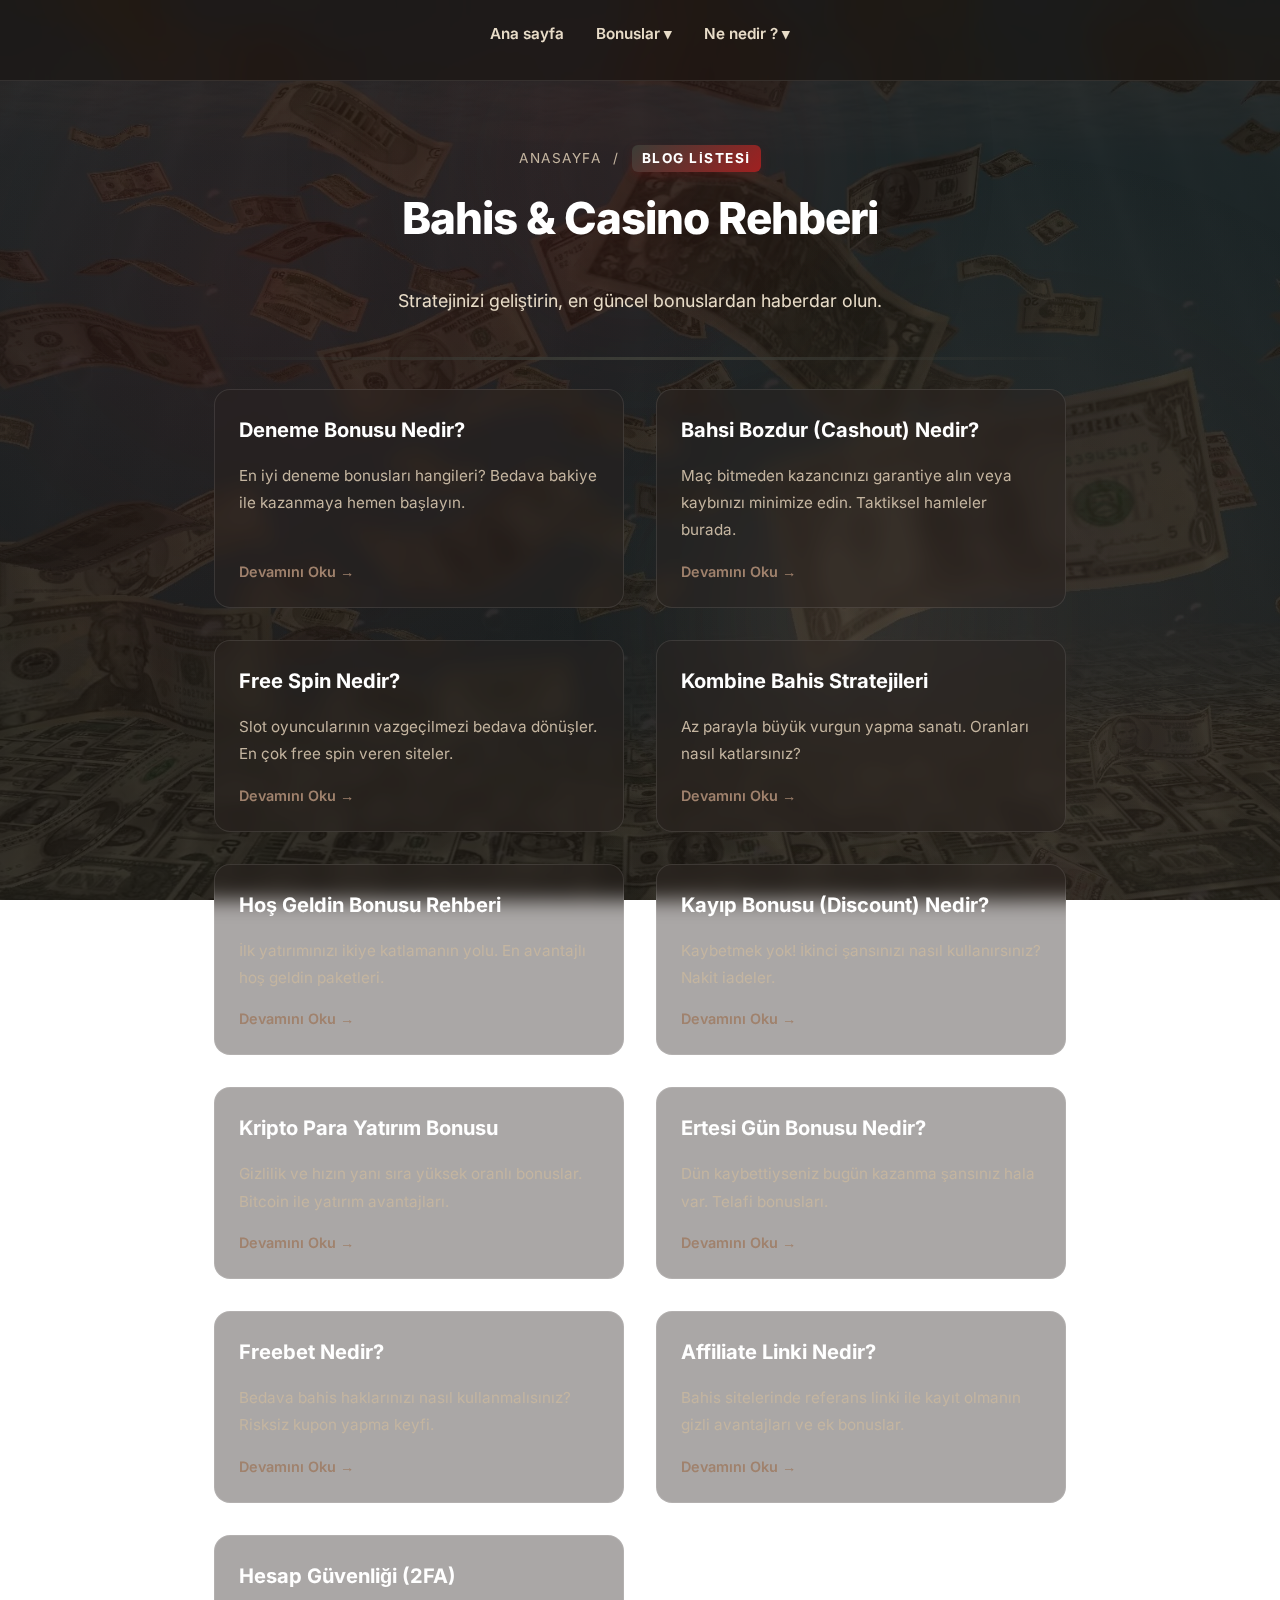
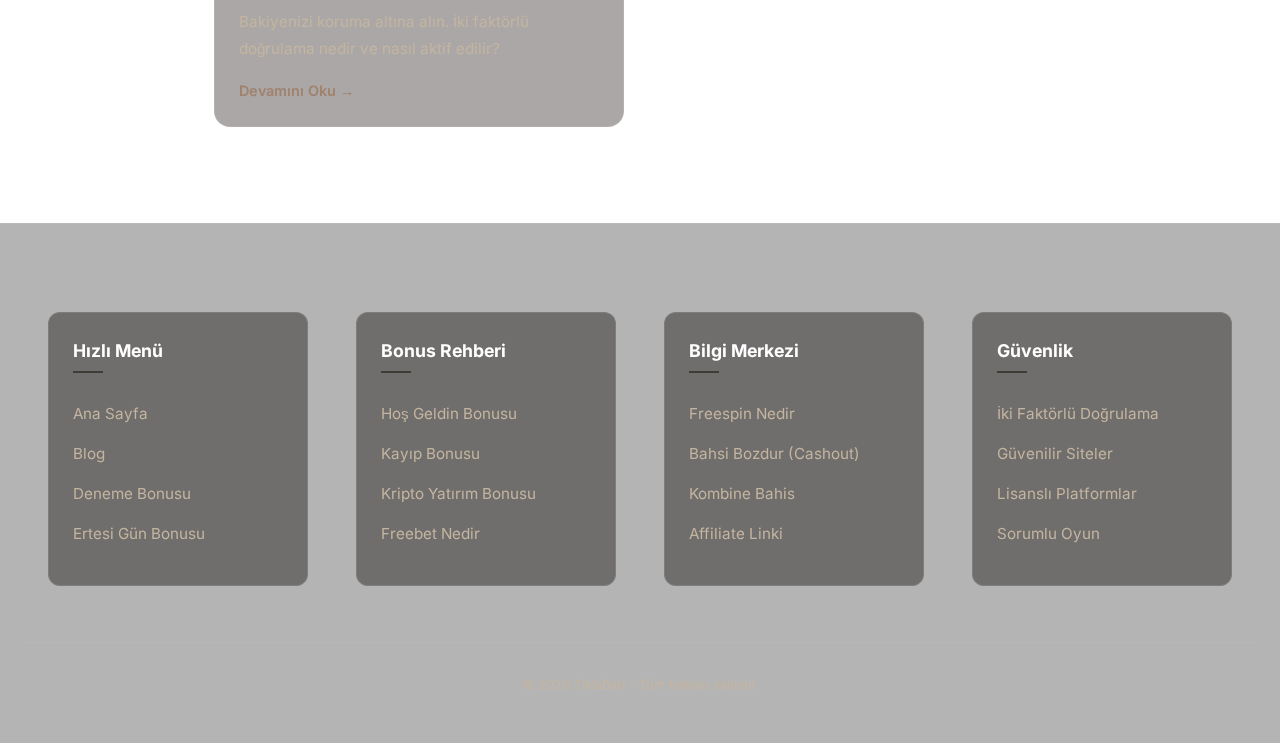
<file: blog/index.html>
<!DOCTYPE html>
<html lang="tr">

<head>
    <!-- Google tag (gtag.js) -->

    <script>
        window.dataLayer = window.dataLayer || [];
        function gtag() { dataLayer.push(arguments); }
        gtag('js', new Date());

        gtag('config', 'G-3WZNPPYZFP');
    </script>
    <!-- Google Tag Manager -->
    <script>(function (w, d, s, l, i) {
            w[l] = w[l] || []; w[l].push({
                'gtm.start':
                    new Date().getTime(), event: 'gtm.js'
            }); var f = d.getElementsByTagName(s)[0],
                j = d.createElement(s), dl = l != 'dataLayer' ? '&l=' + l : ''; j.async = true; j.src =
                    'https://www.googletagmanager.com/gtm.js?id=' + i + dl; f.parentNode.insertBefore(j, f);
        })(window, document, 'script', 'dataLayer', 'GTM-T3QXRLGV');</script>
    <!-- End Google Tag Manager -->
    <meta charset="UTF-8">
    <meta name="viewport"
        content="width=device-width, initial-scale=1.0, maximum-scale=3.0, user-scalable=yes, viewport-fit=cover">
    <title>Blog - En iyi bonus veren siteler</title>
    <meta name="description" content="Bahis rehberleri, stratejiler ve en güncel bonus haberleri.">
    <link rel="stylesheet" href="/blog/blog-template.css">
    <style>
        .blog-grid {
            display: grid;
            grid-template-columns: repeat(auto-fill, minmax(300px, 1fr));
            gap: 2rem;
            margin-top: 2rem;
        }

        .blog-card {
            background: rgba(42, 36, 32, 0.4);
            backdrop-filter: blur(10px);
            border-radius: var(--radius-xl);
            border: 1px solid rgba(255, 255, 255, 0.1);
            padding: 1.5rem;
            transition: all 0.3s ease;
            text-decoration: none;
            color: inherit;
            display: flex;
            flex-direction: column;
            gap: 1rem;
        }

        .blog-card:hover {
            transform: translateY(-5px);
            background: rgba(42, 36, 32, 0.6);
            border-color: var(--color-primary-main);
            box-shadow: 0 10px 30px rgba(119, 23, 23, 0.2);
        }

        .blog-card h3 {
            color: #fff;
            font-size: 1.25rem;
            font-weight: 700;
        }

        .blog-card p {
            font-size: 0.95rem;
            color: var(--color-text-muted);
            margin-bottom: 0;
            display: -webkit-box;
            -webkit-line-clamp: 3;
            line-clamp: 3;
            -webkit-box-orient: vertical;
            overflow: hidden;
        }

        .read-more {
            color: var(--color-primary-light);
            font-weight: 600;
            font-size: 0.9rem;
            display: flex;
            align-items: center;
            gap: 0.5rem;
            margin-top: auto;
        }
    </style>
</head>

<body>
    <!-- Google Tag Manager (noscript) -->
    <noscript><iframe src="https://www.googletagmanager.com/ns.html?id=GTM-T3QXRLGV" height="0" width="0"
            style="display:none;visibility:hidden"></iframe></noscript>
    <!-- End Google Tag Manager (noscript) -->
    <div class="bg-glow">
        <div class="glow-1"></div>
        <div class="glow-2"></div>
    </div>

    <!-- Navigation -->
    <nav class="nav-container">
        <ul class="nav-links">
            <li class="nav-item">
                <a href="/index.html" class="nav-link">Ana sayfa</a>
            </li>
            <li class="nav-item">
                <a href="#" class="nav-link">Bonuslar ▾</a>
                <div class="dropdown-content">
                    <a href="/blog/deneme-bonusu/">Deneme bonusu</a>
                    <a href="/blog/ertesi-gun-bonusu/">Ertesi gün bonusu</a>
                    <a href="/blog/hos-geldin-bonusu/">Hoş geldin bonusu</a>
                    <a href="/blog/kayip-bonusu/">Kayıp bonusu</a>
                    <a href="/blog/kripto-yatirim-bonusu/">Kripto yatırım bonusu</a>
                    <a href="/blog/freebet-nedir/">Freebet nedir</a>
                </div>
            </li>
            <li class="nav-item">
                <a href="#" class="nav-link">Ne nedir ? ▾</a>
                <div class="dropdown-content">
                    <a href="/blog/free-spin-nedir/">Freespin nedir</a>
                    <a href="/blog/bahsi-bozdur-cashout/">Bahsi bozdur (Cashout) nedir</a>
                    <a href="/blog/kombine-bahis/">Kombine bahis nedir</a>
                    <a href="/blog/affiliate-linki-nedir/">Affiliate linki nedir</a>
                    <a href="/blog/iki-faktorlu-dogrulama/">İki faktörlü doğrulama nedir</a>
                </div>
            </li>
        </ul>
    </nav>

    <!-- Page Header -->
    <header class="page-header">
        <div class="breadcrumb">
            <a href="/index.html" style="color: inherit; text-decoration: none;">Anasayfa</a>
            <span>/</span>
            <span class="breadcrumb-active">Blog Listesi</span>
        </div>
        <h1>Bahis & Casino Rehberi</h1>
        <p>Stratejinizi geliştirin, en güncel bonuslardan haberdar olun.</p>
    </header>

    <!-- Content Area -->
    <main class="content-wrapper"
        style="background: transparent; border: none; box-shadow: none; backdrop-filter: none; padding: 0 1.5rem;">
        <div class="blog-grid">
            <a href="/blog/deneme-bonusu/" class="blog-card">
                <h3>Deneme Bonusu Nedir?</h3>
                <p>En iyi deneme bonusları hangileri? Bedava bakiye ile kazanmaya hemen başlayın.</p>
                <div class="read-more">Devamını Oku →</div>
            </a>
            <a href="/blog/bahsi-bozdur-cashout/" class="blog-card">
                <h3>Bahsi Bozdur (Cashout) Nedir?</h3>
                <p>Maç bitmeden kazancınızı garantiye alın veya kaybınızı minimize edin. Taktiksel hamleler burada.</p>
                <div class="read-more">Devamını Oku →</div>
            </a>
            <a href="/blog/free-spin-nedir/" class="blog-card">
                <h3>Free Spin Nedir?</h3>
                <p>Slot oyuncularının vazgeçilmezi bedava dönüşler. En çok free spin veren siteler.</p>
                <div class="read-more">Devamını Oku →</div>
            </a>
            <a href="/blog/kombine-bahis/" class="blog-card">
                <h3>Kombine Bahis Stratejileri</h3>
                <p>Az parayla büyük vurgun yapma sanatı. Oranları nasıl katlarsınız?</p>
                <div class="read-more">Devamını Oku →</div>
            </a>
            <a href="/blog/hos-geldin-bonusu/" class="blog-card">
                <h3>Hoş Geldin Bonusu Rehberi</h3>
                <p>İlk yatırımınızı ikiye katlamanın yolu. En avantajlı hoş geldin paketleri.</p>
                <div class="read-more">Devamını Oku →</div>
            </a>
            <a href="/blog/kayip-bonusu/" class="blog-card">
                <h3>Kayıp Bonusu (Discount) Nedir?</h3>
                <p>Kaybetmek yok! İkinci şansınızı nasıl kullanırsınız? Nakit iadeler.</p>
                <div class="read-more">Devamını Oku →</div>
            </a>
            <a href="/blog/kripto-yatirim-bonusu/" class="blog-card">
                <h3>Kripto Para Yatırım Bonusu</h3>
                <p>Gizlilik ve hızın yanı sıra yüksek oranlı bonuslar. Bitcoin ile yatırım avantajları.</p>
                <div class="read-more">Devamını Oku →</div>
            </a>
            <a href="/blog/ertesi-gun-bonusu/" class="blog-card">
                <h3>Ertesi Gün Bonusu Nedir?</h3>
                <p>Dün kaybettiyseniz bugün kazanma şansınız hala var. Telafi bonusları.</p>
                <div class="read-more">Devamını Oku →</div>
            </a>
            <a href="/blog/freebet-nedir/" class="blog-card">
                <h3>Freebet Nedir?</h3>
                <p>Bedava bahis haklarınızı nasıl kullanmalısınız? Risksiz kupon yapma keyfi.</p>
                <div class="read-more">Devamını Oku →</div>
            </a>
            <a href="/blog/affiliate-linki-nedir/" class="blog-card">
                <h3>Affiliate Linki Nedir?</h3>
                <p>Bahis sitelerinde referans linki ile kayıt olmanın gizli avantajları ve ek bonuslar.</p>
                <div class="read-more">Devamını Oku →</div>
            </a>
            <a href="/blog/iki-faktorlu-dogrulama/" class="blog-card">
                <h3>Hesap Güvenliği (2FA)</h3>
                <p>Bakiyenizi koruma altına alın. İki faktörlü doğrulama nedir ve nasıl aktif edilir?</p>
                <div class="read-more">Devamını Oku →</div>
            </a>
        </div>
    </main>


    <!-- Footer -->
    <footer>
        <div class="footer-grid">
            <div class="footer-col">
                <div class="footer-title">Hızlı Menü</div>
                <ul>
                    <li><a href="/index.html">Ana Sayfa</a></li>
                    <li><a href="/blog/">Blog</a></li>
                    <li><a href="/blog/deneme-bonusu/">Deneme Bonusu</a></li>
                    <li><a href="/blog/ertesi-gun-bonusu/">Ertesi Gün Bonusu</a></li>
                </ul>
            </div>
            <div class="footer-col">
                <div class="footer-title">Bonus Rehberi</div>
                <ul>
                    <li><a href="/blog/hos-geldin-bonusu/">Hoş Geldin Bonusu</a></li>
                    <li><a href="/blog/kayip-bonusu/">Kayıp Bonusu</a></li>
                    <li><a href="/blog/kripto-yatirim-bonusu/">Kripto Yatırım Bonusu</a></li>
                    <li><a href="/blog/freebet-nedir/">Freebet Nedir</a></li>
                </ul>
            </div>
            <div class="footer-col">
                <div class="footer-title">Bilgi Merkezi</div>
                <ul>
                    <li><a href="/blog/free-spin-nedir/">Freespin Nedir</a></li>
                    <li><a href="/blog/bahsi-bozdur-cashout/">Bahsi Bozdur (Cashout)</a></li>
                    <li><a href="/blog/kombine-bahis/">Kombine Bahis</a></li>
                    <li><a href="/blog/affiliate-linki-nedir/">Affiliate Linki</a></li>
                </ul>
            </div>
            <div class="footer-col">
                <div class="footer-title">Güvenlik</div>
                <ul>
                    <li><a href="/blog/iki-faktorlu-dogrulama/">İki Faktörlü Doğrulama</a></li>
                    <li><a href="/index.html">Güvenilir Siteler</a></li>
                    <li><a href="/index.html">Lisanslı Platformlar</a></li>
                    <li><a href="/index.html">Sorumlu Oyun</a></li>
                </ul>
            </div>
        </div>
        <div
            style="text-align: center; margin-top: 3rem; font-size: 0.8rem; border-top: 1px solid rgba(255,255,220,0.05); padding-top: 2rem;">
            &copy; 2026 TıklaBari - Tüm hakları saklıdır.
        </div>
    </footer>
    <script src="blog-dropdown.js"></script>
</body>

</html>
</file>
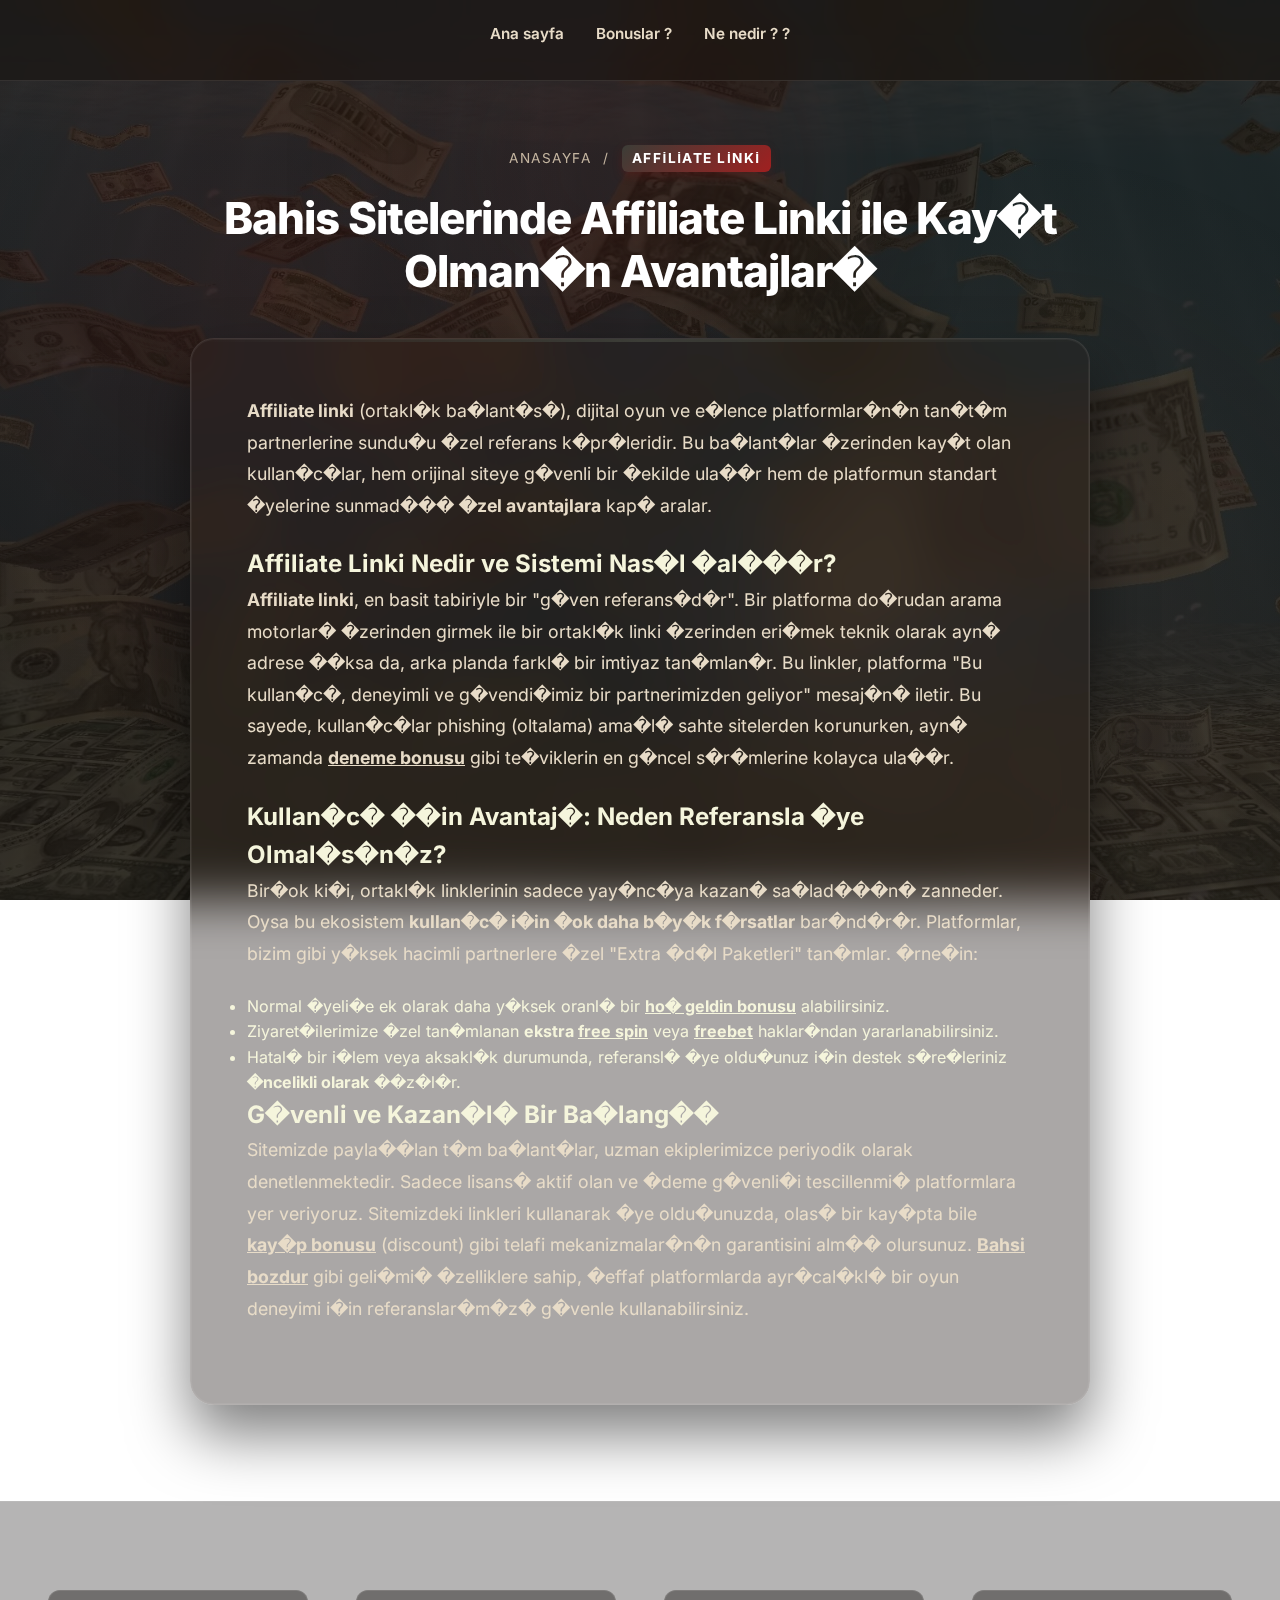
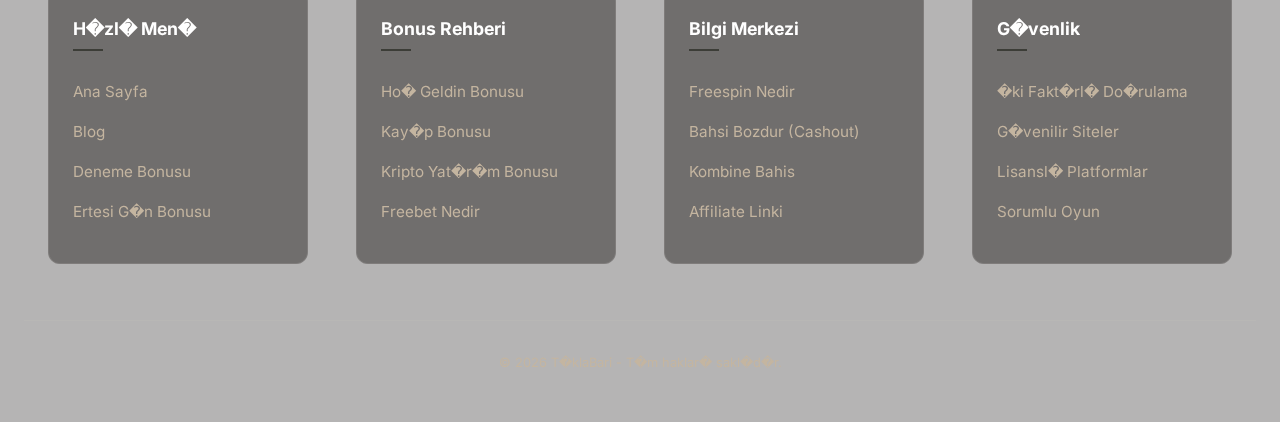
<file: blog/affiliate-linki-nedir/index.html>
<!DOCTYPE html>
<html lang="tr">

<!-- Google tag (gtag.js) -->

<script>
    window.dataLayer = window.dataLayer || [];
    function gtag() { dataLayer.push(arguments); }
    gtag('js', new Date());

    gtag('config', 'G-3WZNPPYZFP');
</script>
<!-- Google Tag Manager -->
<script>(function (w, d, s, l, i) {
        w[l] = w[l] || []; w[l].push({
            'gtm.start':
                new Date().getTime(), event: 'gtm.js'
        }); var f = d.getElementsByTagName(s)[0],
            j = d.createElement(s), dl = l != 'dataLayer' ? '&l=' + l : ''; j.async = true; j.src =
                'https://www.googletagmanager.com/gtm.js?id=' + i + dl; f.parentNode.insertBefore(j, f);
    })(window, document, 'script', 'dataLayer', 'GTM-T3QXRLGV');</script>
<!-- End Google Tag Manager -->
<meta charset="UTF-8">
<meta name="viewport"
    content="width=device-width, initial-scale=1.0, maximum-scale=3.0, user-scalable=yes, viewport-fit=cover">
<title>Affiliate Linki Nedir? - T�klaBari ile affilite orta��m�z olun.</title>
<meta name="description"
    content="Bahis sitelerinde Affiliate Linki ile kay�t olman�n avantajlar�n� ��renin. Ekstra bonuslar ve g�venli giri� imkanlar�.">
<link rel="canonical" href="https://tiklabari.com/blog/affiliate-linki-nedir">
<link rel="stylesheet" href="/blog/blog-template.css">
</head>

<body>
    <!-- Google Tag Manager (noscript) -->
    <noscript><iframe src="https://www.googletagmanager.com/ns.html?id=GTM-T3QXRLGV" height="0" width="0"
            style="display:none;visibility:hidden"></iframe></noscript>
    <!-- End Google Tag Manager (noscript) -->
    <div class="bg-glow">
        <div class="glow-1"></div>
        <div class="glow-2"></div>
    </div>

    <!-- Navigation -->
    <nav class="nav-container">
        <ul class="nav-links">
            <li class="nav-item">
                <a href="/index.html" class="nav-link">Ana sayfa</a>
            </li>
            <li class="nav-item">
                <a href="#" class="nav-link">Bonuslar ?</a>
                <div class="dropdown-content">
                    <a href="/blog/deneme-bonusu/">Deneme bonusu</a>
                    <a href="/blog/ertesi-gun-bonusu/">Ertesi g�n bonusu</a>
                    <a href="/blog/hos-geldin-bonusu/">Ho� geldin bonusu</a>
                    <a href="/blog/kayip-bonusu/">Kay�p bonusu</a>
                    <a href="/blog/kripto-yatirim-bonusu/">Kripto yat�r�m bonusu</a>
                    <a href="/blog/freebet-nedir/">Freebet nedir</a>
                </div>
            </li>
            <li class="nav-item">
                <a href="#" class="nav-link">Ne nedir ? ?</a>
                <div class="dropdown-content">
                    <a href="/blog/free-spin-nedir/">Freespin nedir</a>
                    <a href="/blog/bahsi-bozdur-cashout/">Bahsi bozdur (Cashout) nedir</a>
                    <a href="/blog/kombine-bahis/">Kombine bahis nedir</a>
                    <a href="/blog/affiliate-linki-nedir/">Affiliate linki nedir</a>
                    <a href="/blog/iki-faktorlu-dogrulama/">�ki fakt�rl� do�rulama nedir</a>
                </div>
            </li>
        </ul>
    </nav>

    <!-- Page Header / Breadcrumb -->
    <header class="page-header">
        <div class="breadcrumb">
            <a href="/index.html" style="color: inherit; text-decoration: none;">Anasayfa</a>
            <span>/</span>
            <span class="breadcrumb-active">Affiliate Linki</span>
        </div>
        <h1>Bahis Sitelerinde Affiliate Linki ile Kay�t Olman�n Avantajlar�</h1>
    </header>

    <!-- Content Area -->
    <main class="content-wrapper">
        <article>
            <p>
                <strong>Affiliate linki</strong> (ortakl�k ba�lant�s�), dijital oyun ve e�lence platformlar�n�n tan�t�m
                partnerlerine sundu�u �zel referans k�pr�leridir. Bu ba�lant�lar �zerinden kay�t olan kullan�c�lar, hem
                orijinal siteye g�venli bir �ekilde ula��r hem de platformun standart �yelerine sunmad��� <strong>�zel
                    avantajlara</strong> kap� aralar.
            </p>

            <h2>Affiliate Linki Nedir ve Sistemi Nas�l �al���r?</h2>
            <p>
                <strong>Affiliate linki</strong>, en basit tabiriyle bir "g�ven referans�d�r". Bir platforma do�rudan
                arama motorlar� �zerinden girmek ile bir ortakl�k linki �zerinden eri�mek teknik olarak ayn� adrese
                ��ksa da, arka planda farkl� bir imtiyaz tan�mlan�r. Bu linkler, platforma "Bu kullan�c�, deneyimli ve
                g�vendi�imiz bir partnerimizden geliyor" mesaj�n� iletir. Bu sayede, kullan�c�lar phishing (oltalama)
                ama�l� sahte sitelerden korunurken, ayn� zamanda <a href="/blog/deneme-bonusu/"><strong>deneme
                        bonusu</strong></a> gibi te�viklerin en g�ncel s�r�mlerine kolayca ula��r.
            </p>

            <h2>Kullan�c� ��in Avantaj�: Neden Referansla �ye Olmal�s�n�z?</h2>
            <p>
                Bir�ok ki�i, ortakl�k linklerinin sadece yay�nc�ya kazan� sa�lad���n� zanneder. Oysa bu ekosistem
                <strong>kullan�c� i�in �ok daha b�y�k f�rsatlar</strong> bar�nd�r�r. Platformlar, bizim gibi y�ksek
                hacimli partnerlere �zel "Extra �d�l Paketleri" tan�mlar. �rne�in:
            </p>
            <ul>
                <li>Normal �yeli�e ek olarak daha y�ksek oranl� bir <a href="/blog/hos-geldin-bonusu/"><strong>ho�
                            geldin bonusu</strong></a> alabilirsiniz.</li>
                <li>Ziyaret�ilerimize �zel tan�mlanan <strong>ekstra <a href="/blog/free-spin-nedir/">free
                            spin</a></strong> veya <a href="/blog/freebet-nedir/"><strong>freebet</strong></a>
                    haklar�ndan yararlanabilirsiniz.</li>
                <li>Hatal� bir i�lem veya aksakl�k durumunda, referansl� �ye oldu�unuz i�in destek s�re�leriniz
                    <strong>�ncelikli olarak</strong> ��z�l�r.
                </li>
            </ul>

            <h2>G�venli ve Kazan�l� Bir Ba�lang��</h2>
            <p>
                Sitemizde payla��lan t�m ba�lant�lar, uzman ekiplerimizce periyodik olarak denetlenmektedir. Sadece
                lisans� aktif olan ve �deme g�venli�i tescillenmi� platformlara yer veriyoruz. Sitemizdeki linkleri
                kullanarak �ye oldu�unuzda, olas� bir kay�pta bile <a href="/blog/kayip-bonusu/"><strong>kay�p
                        bonusu</strong></a> (discount) gibi telafi mekanizmalar�n�n garantisini alm�� olursunuz. <a
                    href="/blog/bahsi-bozdur-cashout/"><strong>Bahsi bozdur</strong></a> gibi geli�mi� �zelliklere
                sahip, �effaf platformlarda ayr�cal�kl� bir oyun deneyimi i�in referanslar�m�z� g�venle
                kullanabilirsiniz.
            </p>
        </article>
    </main>

    <!-- Footer -->
    <footer>
        <div class="footer-grid">
            <div class="footer-col">
                <div class="footer-title">H�zl� Men�</div>
                <ul>
                    <li><a href="/index.html">Ana Sayfa</a></li>
                    <li><a href="/blog/">Blog</a></li>
                    <li><a href="/blog/deneme-bonusu/">Deneme Bonusu</a></li>
                    <li><a href="/blog/ertesi-gun-bonusu/">Ertesi G�n Bonusu</a></li>
                </ul>
            </div>
            <div class="footer-col">
                <div class="footer-title">Bonus Rehberi</div>
                <ul>
                    <li><a href="/blog/hos-geldin-bonusu/">Ho� Geldin Bonusu</a></li>
                    <li><a href="/blog/kayip-bonusu/">Kay�p Bonusu</a></li>
                    <li><a href="/blog/kripto-yatirim-bonusu/">Kripto Yat�r�m Bonusu</a></li>
                    <li><a href="/blog/freebet-nedir/">Freebet Nedir</a></li>
                </ul>
            </div>
            <div class="footer-col">
                <div class="footer-title">Bilgi Merkezi</div>
                <ul>
                    <li><a href="/blog/free-spin-nedir/">Freespin Nedir</a></li>
                    <li><a href="/blog/bahsi-bozdur-cashout/">Bahsi Bozdur (Cashout)</a></li>
                    <li><a href="/blog/kombine-bahis/">Kombine Bahis</a></li>
                    <li><a href="/blog/affiliate-linki-nedir/">Affiliate Linki</a></li>
                </ul>
            </div>
            <div class="footer-col">
                <div class="footer-title">G�venlik</div>
                <ul>
                    <li><a href="/blog/iki-faktorlu-dogrulama/">�ki Fakt�rl� Do�rulama</a></li>
                    <li><a href="/index.html">G�venilir Siteler</a></li>
                    <li><a href="/index.html">Lisansl� Platformlar</a></li>
                    <li><a href="/index.html">Sorumlu Oyun</a></li>
                </ul>
            </div>
        </div>
        <div
            style="text-align: center; margin-top: 3rem; font-size: 0.8rem; border-top: 1px solid rgba(255,255,220,0.05); padding-top: 2rem;">
            &copy; 2026 T�klaBari - T�m haklar� sakl�d�r.
        </div>
    </footer>
    <script src="../blog-dropdown.js"></script>
</body>

</html>
</file>
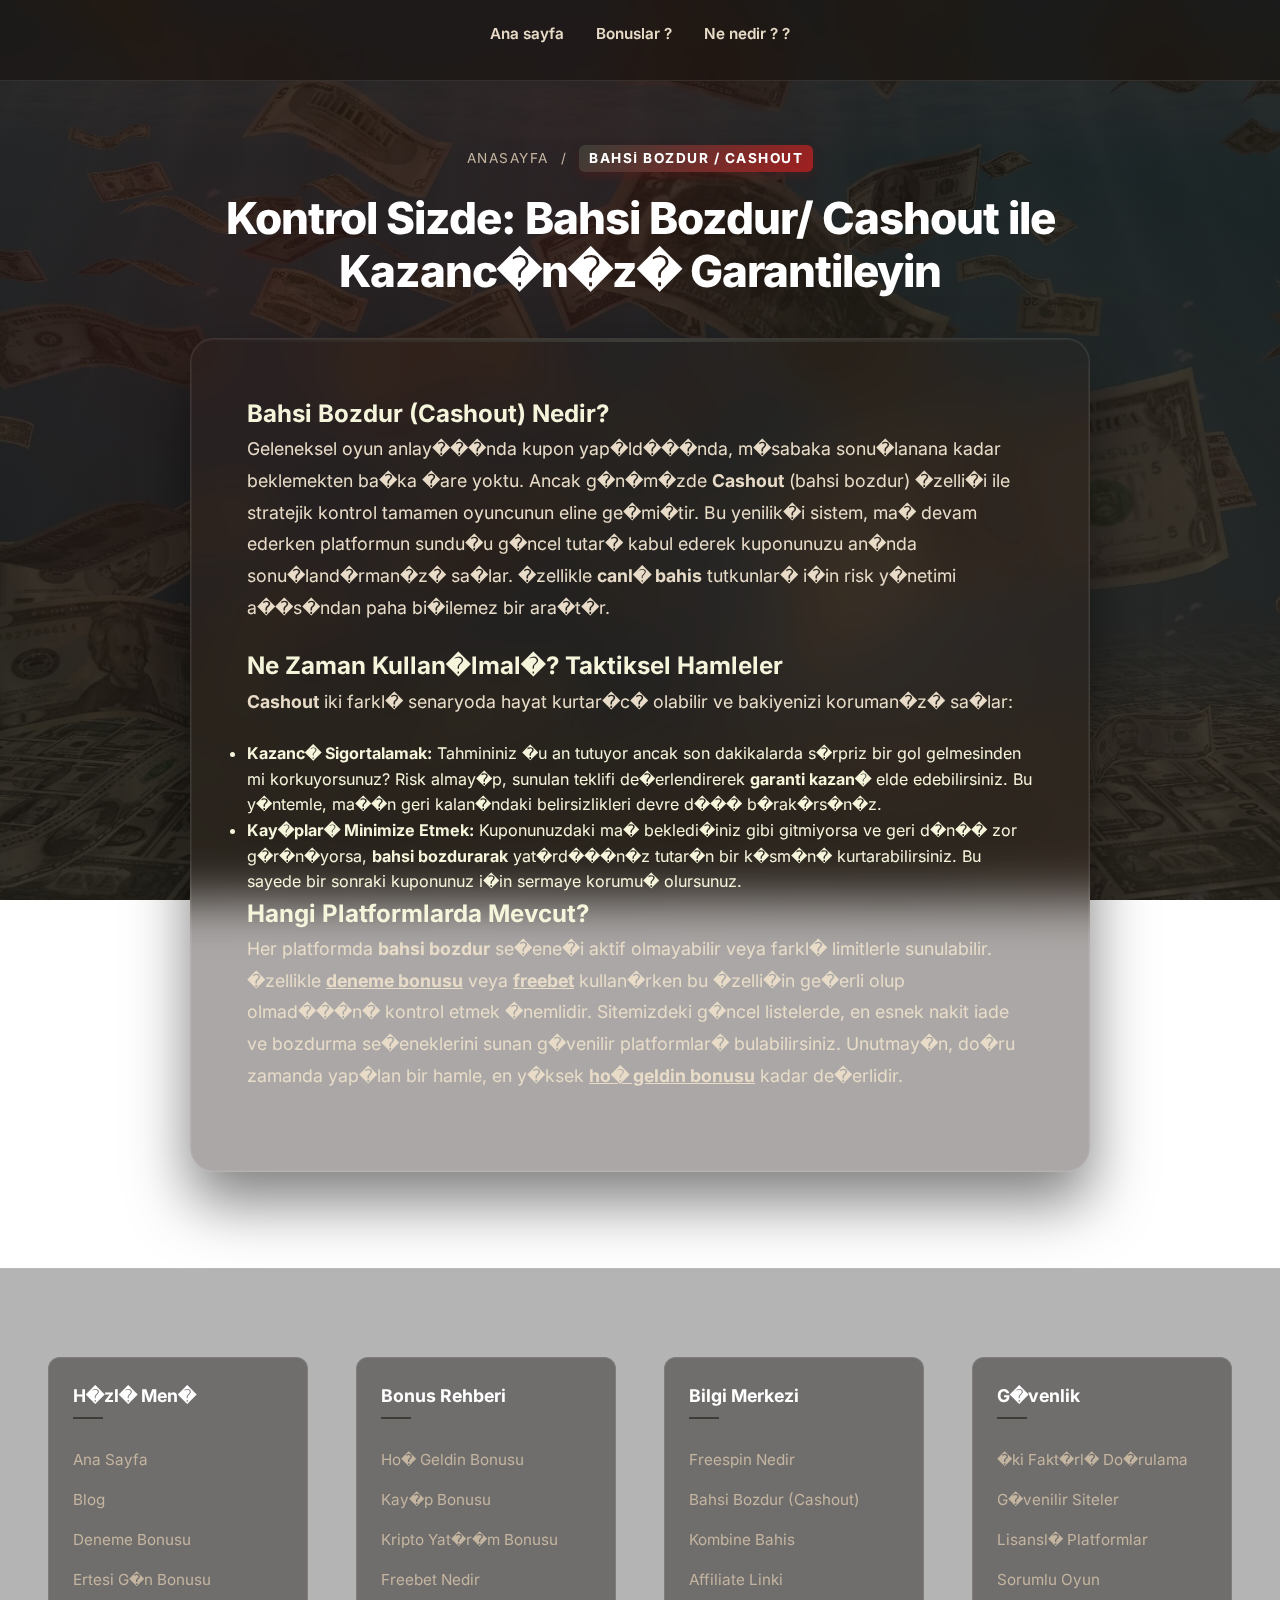
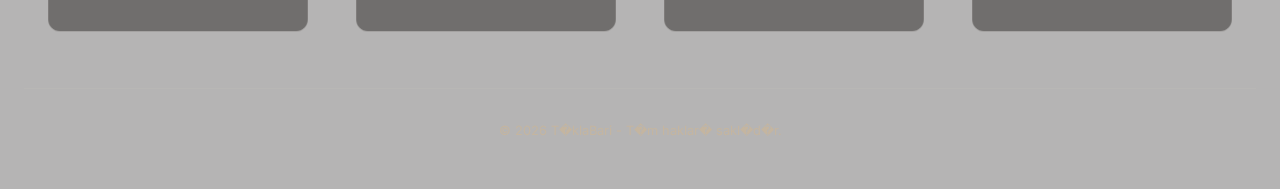
<file: blog/bahsi-bozdur-cashout/index.html>
<!DOCTYPE html>
<html lang="tr">

  <!-- Google tag (gtag.js) -->
  
    <script>
      window.dataLayer = window.dataLayer || [];
      function gtag(){dataLayer.push(arguments);}
      gtag('js', new Date());

      gtag('config', 'G-3WZNPPYZFP');
    </script>
    <!-- Google Tag Manager -->
    <script>(function (w, d, s, l, i) {
            w[l] = w[l] || []; w[l].push({
                'gtm.start':
                    new Date().getTime(), event: 'gtm.js'
            }); var f = d.getElementsByTagName(s)[0],
                j = d.createElement(s), dl = l != 'dataLayer' ? '&l=' + l : ''; j.async = true; j.src =
                    'https://www.googletagmanager.com/gtm.js?id=' + i + dl; f.parentNode.insertBefore(j, f);
        })(window, document, 'script', 'dataLayer', 'GTM-T3QXRLGV');</script>
    <!-- End Google Tag Manager -->
    <meta charset="UTF-8">
    <meta name="viewport" content="width=device-width, initial-scale=1.0, user-scalable=no, viewport-fit=cover">
    <title>Bahsi Bozdur (Cashout) Nedir? - T�klaBari</title>
    <meta name="description"
        content="Ma� bitmeden kazanc�n�z� garantiye al�n veya kayb�n�z� minimize edin. Cashout nedir, nas�l yap�l�r?">
    <link rel="canonical" href="https://tiklabari.com/blog/bahsi-bozdur-cashout">
    <link rel="stylesheet" href="/blog/blog-template.css">
</head>

<body>
    <!-- Google Tag Manager (noscript) -->
    <noscript><iframe src="https://www.googletagmanager.com/ns.html?id=GTM-T3QXRLGV" height="0" width="0"
            style="display:none;visibility:hidden"></iframe></noscript>
    <!-- End Google Tag Manager (noscript) -->
    <div class="bg-glow">
        <div class="glow-1"></div>
        <div class="glow-2"></div>
    </div>

    <!-- Navigation -->
    <nav class="nav-container">
        <ul class="nav-links">
            <li class="nav-item">
                <a href="/index.html" class="nav-link">Ana sayfa</a>
            </li>
            <li class="nav-item">
                <a href="#" class="nav-link">Bonuslar ?</a>
                <div class="dropdown-content">
                    <a href="/blog/deneme-bonusu/">Deneme bonusu</a>
                    <a href="/blog/ertesi-gun-bonusu/">Ertesi g�n bonusu</a>
                    <a href="/blog/hos-geldin-bonusu/">Ho� geldin bonusu</a>
                    <a href="/blog/kayip-bonusu/">Kay�p bonusu</a>
                    <a href="/blog/kripto-yatirim-bonusu/">Kripto yat�r�m bonusu</a>
                    <a href="/blog/freebet-nedir/">Freebet nedir</a>
                </div>
            </li>
            <li class="nav-item">
                <a href="#" class="nav-link">Ne nedir ? ?</a>
                <div class="dropdown-content">
                    <a href="/blog/free-spin-nedir/">Freespin nedir</a>
                    <a href="/blog/bahsi-bozdur-cashout/">Bahsi bozdur (Cashout) nedir</a>
                    <a href="/blog/kombine-bahis/">Kombine bahis nedir</a>
                    <a href="/blog/affiliate-linki-nedir/">Affiliate linki nedir</a>
                    <a href="/blog/iki-faktorlu-dogrulama/">�ki fakt�rl� do�rulama nedir</a>
                </div>
            </li>
        </ul>
    </nav>

    <!-- Page Header / Breadcrumb -->
    <header class="page-header">
        <div class="breadcrumb">
            <a href="/index.html" style="color: inherit; text-decoration: none;">Anasayfa</a>
            <span>/</span>
            <span class="breadcrumb-active">Bahsi Bozdur / Cashout</span>
        </div>
        <h1>Kontrol Sizde: Bahsi Bozdur/ Cashout ile Kazanc�n�z� Garantileyin</h1>
    </header>

    <!-- Content Area -->
    <main class="content-wrapper">
        <article>
            <h2>Bahsi Bozdur (Cashout) Nedir?</h2>
            <p>
                Geleneksel oyun anlay���nda kupon yap�ld���nda, m�sabaka sonu�lanana kadar beklemekten ba�ka �are yoktu.
                Ancak g�n�m�zde <strong>Cashout</strong> (bahsi bozdur) �zelli�i ile stratejik kontrol tamamen oyuncunun
                eline ge�mi�tir. Bu yenilik�i sistem, ma� devam ederken platformun sundu�u g�ncel tutar� kabul ederek
                kuponunuzu an�nda sonu�land�rman�z� sa�lar. �zellikle <strong>canl� bahis</strong> tutkunlar� i�in risk
                y�netimi a��s�ndan paha bi�ilemez bir ara�t�r.
            </p>

            <h2>Ne Zaman Kullan�lmal�? Taktiksel Hamleler</h2>
            <p>
                <strong>Cashout</strong> iki farkl� senaryoda hayat kurtar�c� olabilir ve bakiyenizi koruman�z� sa�lar:
            </p>
            <ul>
                <li><strong>Kazanc� Sigortalamak:</strong> Tahmininiz �u an tutuyor ancak son dakikalarda s�rpriz bir
                    gol gelmesinden mi korkuyorsunuz? Risk almay�p, sunulan teklifi de�erlendirerek <strong>garanti
                        kazan�</strong> elde edebilirsiniz. Bu y�ntemle, ma��n geri kalan�ndaki belirsizlikleri devre
                    d��� b�rak�rs�n�z.</li>
                <li><strong>Kay�plar� Minimize Etmek:</strong> Kuponunuzdaki ma� bekledi�iniz gibi gitmiyorsa ve geri
                    d�n�� zor g�r�n�yorsa, <strong>bahsi bozdurarak</strong> yat�rd���n�z tutar�n bir k�sm�n�
                    kurtarabilirsiniz. Bu sayede bir sonraki kuponunuz i�in sermaye korumu� olursunuz.</li>
            </ul>

            <h2>Hangi Platformlarda Mevcut?</h2>
            <p>
                Her platformda <strong>bahsi bozdur</strong> se�ene�i aktif olmayabilir veya farkl� limitlerle
                sunulabilir. �zellikle <a href="/blog/deneme-bonusu/"><strong>deneme bonusu</strong></a> veya <a
                    href="/blog/freebet-nedir/"><strong>freebet</strong></a> kullan�rken bu �zelli�in ge�erli olup
                olmad���n� kontrol etmek �nemlidir. Sitemizdeki g�ncel listelerde, en esnek nakit iade ve bozdurma
                se�eneklerini sunan g�venilir platformlar� bulabilirsiniz. Unutmay�n, do�ru zamanda yap�lan bir hamle,
                en y�ksek <a href="/blog/hos-geldin-bonusu/"><strong>ho� geldin bonusu</strong></a> kadar de�erlidir.
            </p>
        </article>
    </main>

    <!-- Footer -->
    <footer>
        <div class="footer-grid">
            <div class="footer-col">
                <div class="footer-title">H�zl� Men�</div>
                <ul>
                    <li><a href="/index.html">Ana Sayfa</a></li>
                    <li><a href="/blog/">Blog</a></li>
                    <li><a href="/blog/deneme-bonusu/">Deneme Bonusu</a></li>
                    <li><a href="/blog/ertesi-gun-bonusu/">Ertesi G�n Bonusu</a></li>
                </ul>
            </div>
            <div class="footer-col">
                <div class="footer-title">Bonus Rehberi</div>
                <ul>
                    <li><a href="/blog/hos-geldin-bonusu/">Ho� Geldin Bonusu</a></li>
                    <li><a href="/blog/kayip-bonusu/">Kay�p Bonusu</a></li>
                    <li><a href="/blog/kripto-yatirim-bonusu/">Kripto Yat�r�m Bonusu</a></li>
                    <li><a href="/blog/freebet-nedir/">Freebet Nedir</a></li>
                </ul>
            </div>
            <div class="footer-col">
                <div class="footer-title">Bilgi Merkezi</div>
                <ul>
                    <li><a href="/blog/free-spin-nedir/">Freespin Nedir</a></li>
                    <li><a href="/blog/bahsi-bozdur-cashout/">Bahsi Bozdur (Cashout)</a></li>
                    <li><a href="/blog/kombine-bahis/">Kombine Bahis</a></li>
                    <li><a href="/blog/affiliate-linki-nedir/">Affiliate Linki</a></li>
                </ul>
            </div>
            <div class="footer-col">
                <div class="footer-title">G�venlik</div>
                <ul>
                    <li><a href="/blog/iki-faktorlu-dogrulama/">�ki Fakt�rl� Do�rulama</a></li>
                    <li><a href="/index.html">G�venilir Siteler</a></li>
                    <li><a href="/index.html">Lisansl� Platformlar</a></li>
                    <li><a href="/index.html">Sorumlu Oyun</a></li>
                </ul>
            </div>
        </div>
        <div
            style="text-align: center; margin-top: 3rem; font-size: 0.8rem; border-top: 1px solid rgba(255,255,220,0.05); padding-top: 2rem;">
            &copy; 2026 T�klaBari - T�m haklar� sakl�d�r.
        </div>
    </footer>
    <script src="../blog-dropdown.js"></script>
</body>

</html>
</file>
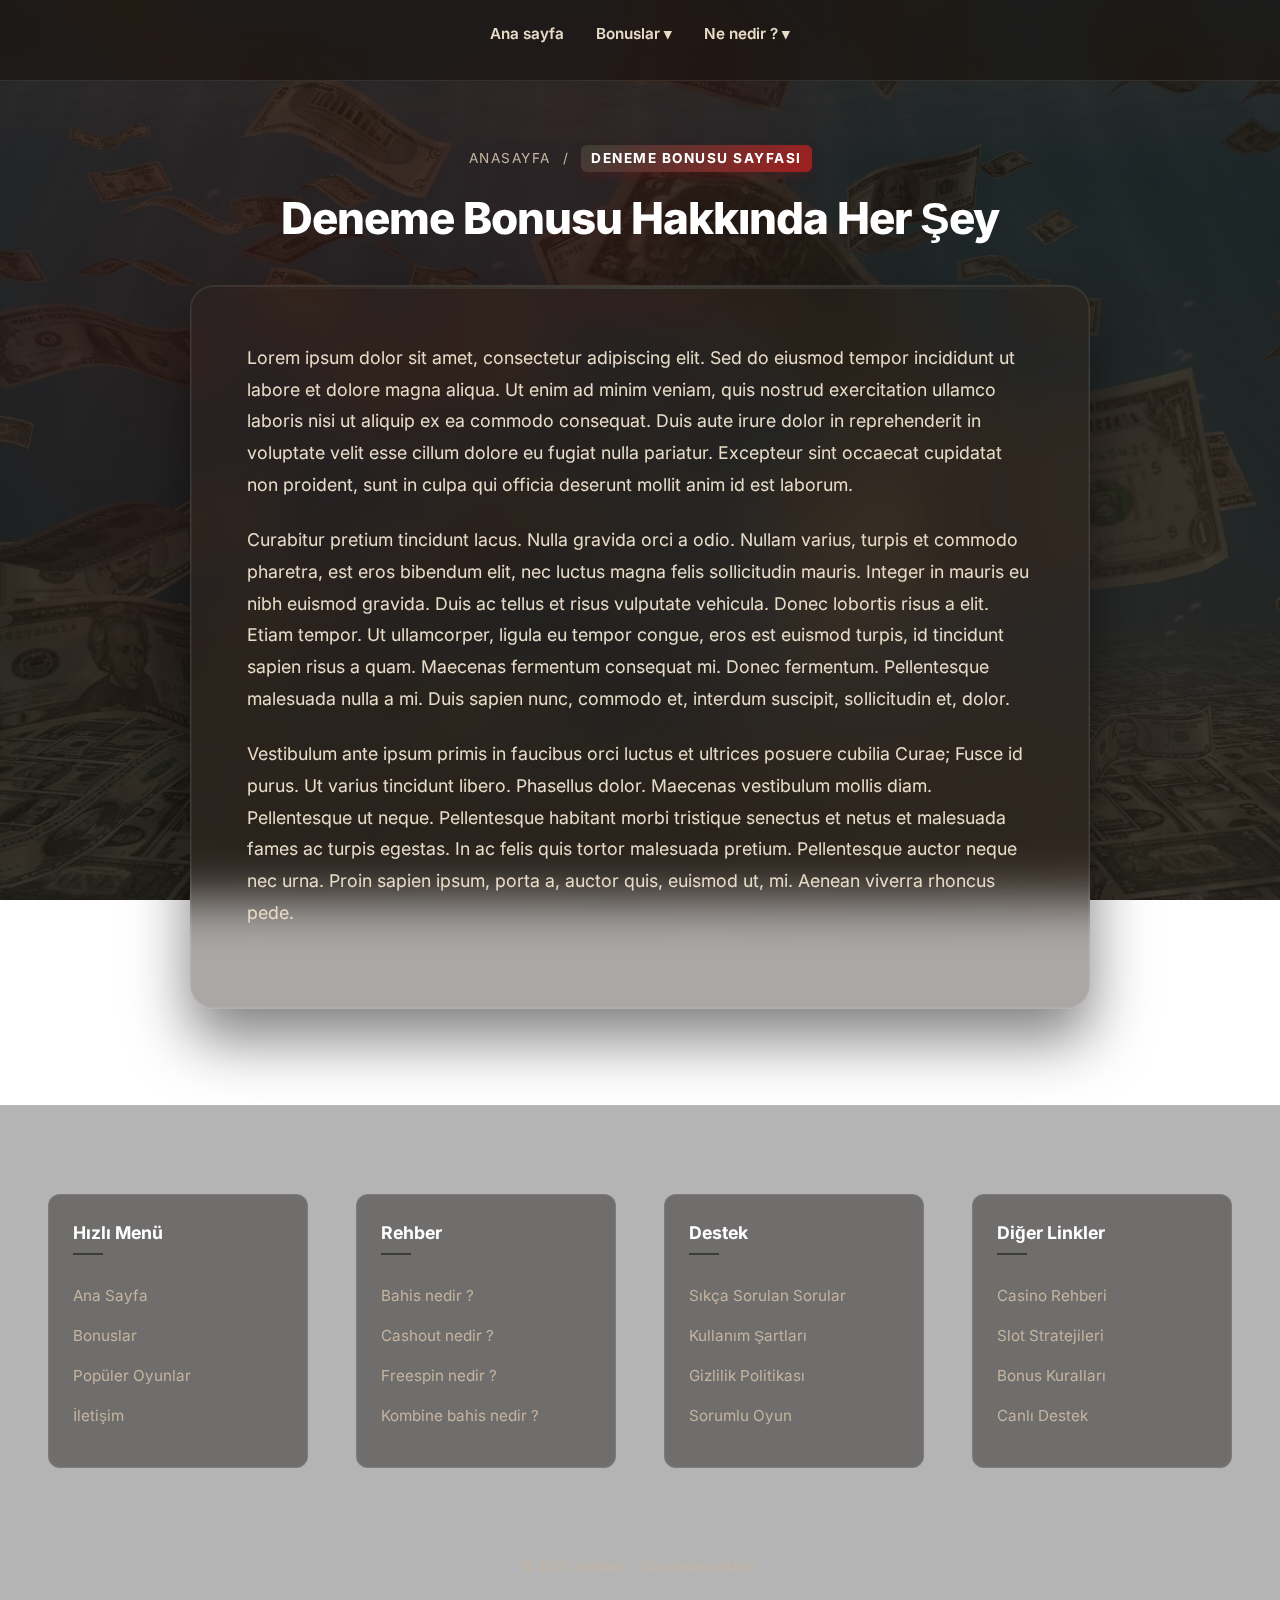
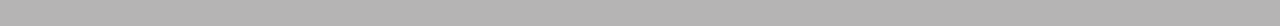
<file: blog/blog-template/index.html>
<!DOCTYPE html>
<html lang="tr">

<head>
    <!-- Google tag (gtag.js) -->
  
    <script>
      window.dataLayer = window.dataLayer || [];
      function gtag(){dataLayer.push(arguments);}
      gtag('js', new Date());

      gtag('config', 'G-LPL34EC0Q0');
    </script>
    <!-- Google Tag Manager -->
    <script>(function(w,d,s,l,i){w[l]=w[l]||[];w[l].push({'gtm.start':
    new Date().getTime(),event:'gtm.js'});var f=d.getElementsByTagName(s)[0],
    j=d.createElement(s),dl=l!='dataLayer'?'&l='+l:'';j.async=true;j.src=
    'https://www.googletagmanager.com/gtm.js?id='+i+dl;f.parentNode.insertBefore(j,f);
    })(window,document,'script','dataLayer','GTM-KCPPBKG3');</script>
    <!-- End Google Tag Manager -->
    <meta charset="UTF-8">
    <meta name="viewport" content="width=device-width, initial-scale=1.0, user-scalable=no, viewport-fit=cover">
    <title>Blog - TıklaBarı</title>
    <link rel="stylesheet" href="https://fonts.googleapis.com/css2?family=Inter:wght@400;500;600;700;800&display=swap">
    <link rel="stylesheet" href="../blog-template.css">
</head>

<body>
    <!-- Google Tag Manager (noscript) -->
    <noscript><iframe src="https://www.googletagmanager.com/ns.html?id=GTM-KCPPBKG3"
    height="0" width="0" style="display:none;visibility:hidden"></iframe></noscript>
    <!-- End Google Tag Manager (noscript) -->
    <div class="bg-glow">
        <div class="glow-1"></div>
        <div class="glow-2"></div>
    </div>

    <!-- Navigation -->
    <nav class="nav-container">
        <ul class="nav-links">
            <li class="nav-item">
                <a href="../../index.html" class="nav-link">Ana sayfa</a>
            </li>
            <li class="nav-item">
                <a href="#" class="nav-link">Bonuslar ▾</a>
                <div class="dropdown-content">
                    <a href="#">Deneme bonusu</a>
                    <a href="#">Ertesi gün bonusu</a>
                </div>
            </li>
            <li class="nav-item">
                <a href="#" class="nav-link">Ne nedir ? ▾</a>
                <div class="dropdown-content">
                    <a href="#">Freespin nedir</a>
                    <a href="#">Bahsi bozdur nedir</a>
                </div>
            </li>
        </ul>
    </nav>

    <!-- Page Header / Breadcrumb -->
    <header class="page-header">
        <div class="breadcrumb">
            <a href="../../index.html" style="color: inherit; text-decoration: none;">Anasayfa</a>
            <span>/</span>
            <span class="breadcrumb-active">Deneme Bonusu Sayfası</span>
        </div>
        <h1>Deneme Bonusu Hakkında Her Şey</h1>
    </header>

    <!-- Content Area -->
    <main class="content-wrapper">
        <article>
            <p>
                Lorem ipsum dolor sit amet, consectetur adipiscing elit. Sed do eiusmod tempor incididunt ut labore et
                dolore magna aliqua. Ut enim ad minim veniam, quis nostrud exercitation ullamco laboris nisi ut aliquip
                ex ea commodo consequat. Duis aute irure dolor in reprehenderit in voluptate velit esse cillum dolore eu
                fugiat nulla pariatur. Excepteur sint occaecat cupidatat non proident, sunt in culpa qui officia
                deserunt mollit anim id est laborum.
            </p>
            <p>
                Curabitur pretium tincidunt lacus. Nulla gravida orci a odio. Nullam varius, turpis et commodo pharetra,
                est eros bibendum elit, nec luctus magna felis sollicitudin mauris. Integer in mauris eu nibh euismod
                gravida. Duis ac tellus et risus vulputate vehicula. Donec lobortis risus a elit. Etiam tempor. Ut
                ullamcorper, ligula eu tempor congue, eros est euismod turpis, id tincidunt sapien risus a quam.
                Maecenas fermentum consequat mi. Donec fermentum. Pellentesque malesuada nulla a mi. Duis sapien nunc,
                commodo et, interdum suscipit, sollicitudin et, dolor.
            </p>
            <p>
                Vestibulum ante ipsum primis in faucibus orci luctus et ultrices posuere cubilia Curae; Fusce id purus.
                Ut varius tincidunt libero. Phasellus dolor. Maecenas vestibulum mollis diam. Pellentesque ut neque.
                Pellentesque habitant morbi tristique senectus et netus et malesuada fames ac turpis egestas. In ac
                felis quis tortor malesuada pretium. Pellentesque auctor neque nec urna. Proin sapien ipsum, porta a,
                auctor quis, euismod ut, mi. Aenean viverra rhoncus pede.
            </p>
        </article>
    </main>

    <!-- Footer -->
    <footer>
        <div class="footer-grid">
            <div class="footer-col">
                <div class="footer-title">Hızlı Menü</div>
                <ul>
                    <li><a href="#">Ana Sayfa</a></li>
                    <li><a href="#">Bonuslar</a></li>
                    <li><a href="#">Popüler Oyunlar</a></li>
                    <li><a href="#">İletişim</a></li>
                </ul>
            </div>
            <div class="footer-col">
                <div class="footer-title">Rehber</div>
                <ul>
                    <li><a href="#">Bahis nedir ?</a></li>
                    <li><a href="#">Cashout nedir ?</a></li>
                    <li><a href="#">Freespin nedir ?</a></li>
                    <li><a href="#">Kombine bahis nedir ?</a></li>
                </ul>
            </div>
            <div class="footer-col">
                <div class="footer-title">Destek</div>
                <ul>
                    <li><a href="#">Sıkça Sorulan Sorular</a></li>
                    <li><a href="#">Kullanım Şartları</a></li>
                    <li><a href="#">Gizlilik Politikası</a></li>
                    <li><a href="#">Sorumlu Oyun</a></li>
                </ul>
            </div>
            <div class="footer-col">
                <div class="footer-title">Diğer Linkler</div>
                <ul>
                    <li><a href="#">Casino Rehberi</a></li>
                    <li><a href="#">Slot Stratejileri</a></li>
                    <li><a href="#">Bonus Kuralları</a></li>
                    <li><a href="#">Canlı Destek</a></li>
                </ul>
            </div>
        </div>
        <div
            style="text-align: center; margin-top: 3rem; font-size: 0.8rem; border-top: 1px solid rgba(255,255,220,0.05); padding-top: 2rem;">
            &copy; 2026 TıklaBarı - Tüm hakları saklıdır.
        </div>
    </footer>

    <script>
        document.addEventListener('DOMContentLoaded', () => {
            const path = window.location.pathname;
            const filename = path.split('/').pop().replace('.html', '').replace('.php', '');

            if (filename && filename !== 'index' && filename !== '') {
                // Tireleri boşluk yap ve her kelimenin ilk harfini büyüt
                const title = filename.split('-')
                    .map(word => word.charAt(0).toUpperCase() + word.slice(1))
                    .join(' ');

                const breadcrumbActive = document.querySelector('.breadcrumb-active');
                const pageTitle = document.querySelector('.page-header h1');

                if (breadcrumbActive) breadcrumbActive.textContent = title;
                if (pageTitle) pageTitle.textContent = title;

                // Sayfa başlığını da güncelle (browser tab)
                document.title = `${title} - TıklaBarı`;
            }
        });
    </script>
</body>

</html>
</file>
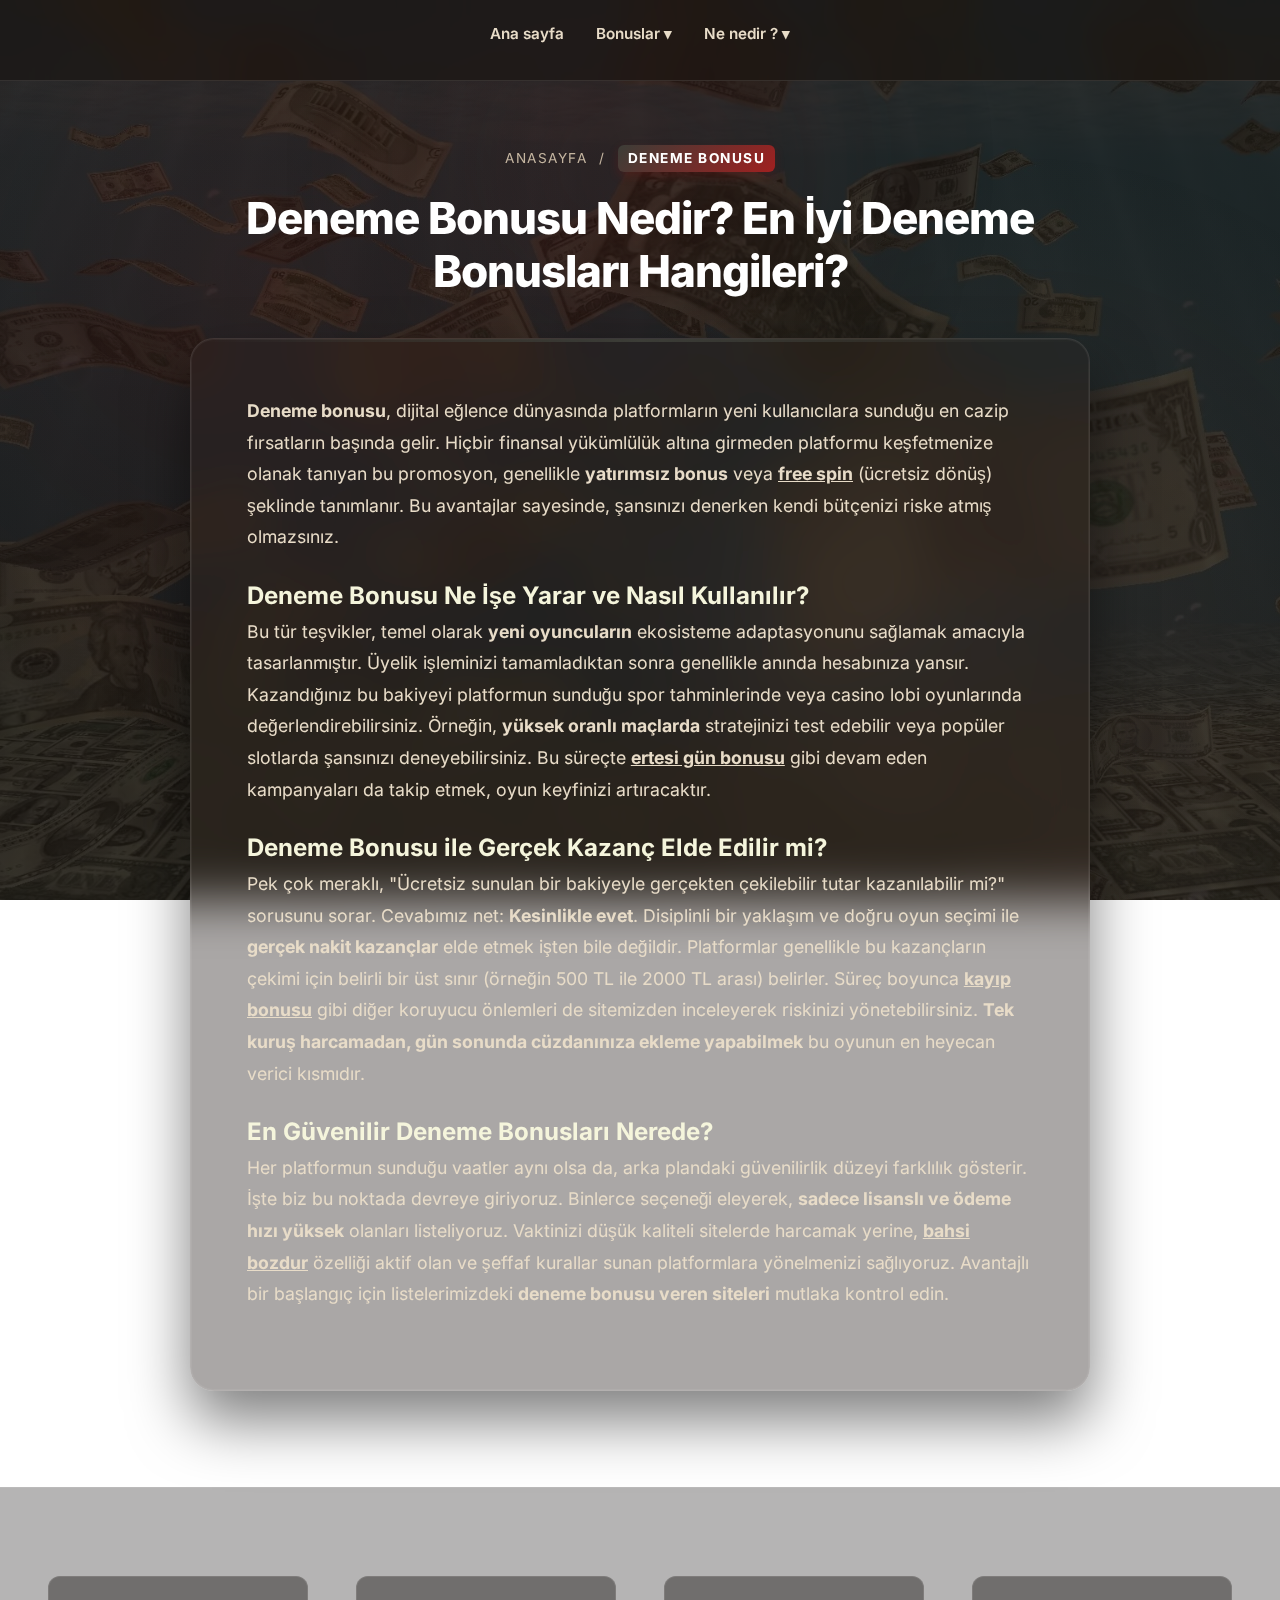
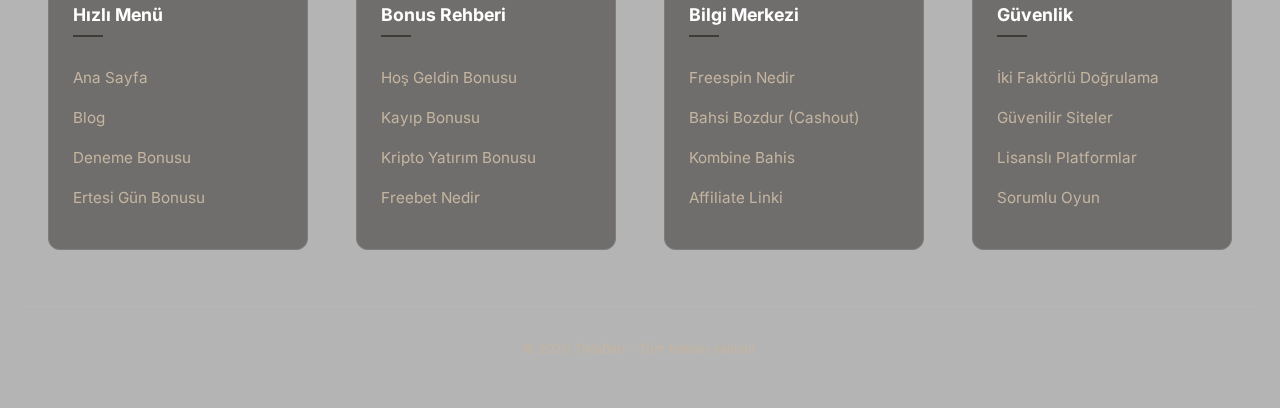
<file: blog/deneme-bonusu/index.html>
﻿<!DOCTYPE html>
<html lang="tr">

  <!-- Google tag (gtag.js) -->
  
    <script>
      window.dataLayer = window.dataLayer || [];
      function gtag(){dataLayer.push(arguments);}
      gtag('js', new Date());

      gtag('config', 'G-LPL34EC0Q0');
    </script>
    <!-- Google Tag Manager -->
    <script>(function (w, d, s, l, i) {
            w[l] = w[l] || []; w[l].push({
                'gtm.start':
                    new Date().getTime(), event: 'gtm.js'
            }); var f = d.getElementsByTagName(s)[0],
                j = d.createElement(s), dl = l != 'dataLayer' ? '&l=' + l : ''; j.async = true; j.src =
                    'https://www.googletagmanager.com/gtm.js?id=' + i + dl; f.parentNode.insertBefore(j, f);
        })(window, document, 'script', 'dataLayer', 'GTM-KCPPBKG3');</script>
    <!-- End Google Tag Manager -->
    <meta charset="UTF-8">
    <meta name="viewport" content="width=device-width, initial-scale=1.0, user-scalable=no, viewport-fit=cover">
    <title>Deneme Bonusu Nedir? - TıklaBarı</title>
    <meta name="description"
        content="Deneme bonusu, bahis ve casino sitelerinin yeni kullanıcılara sunduğu en popüler karşılıksız promosyonlardan biridir.">
    <link rel="canonical" href="https://tiklabari.com/blog/deneme-bonusu">
    <link rel="stylesheet" href="https://fonts.googleapis.com/css2?family=Inter:wght@400;500;600;700;800&display=swap">
    <link rel="stylesheet" href="/blog/blog-template.css">
</head>

<body>
    <!-- Google Tag Manager (noscript) -->
    <noscript><iframe src="https://www.googletagmanager.com/ns.html?id=GTM-KCPPBKG3" height="0" width="0"
            style="display:none;visibility:hidden"></iframe></noscript>
    <!-- End Google Tag Manager (noscript) -->
    <div class="bg-glow">
        <div class="glow-1"></div>
        <div class="glow-2"></div>
    </div>

    <!-- Navigation -->
    <nav class="nav-container">
        <ul class="nav-links">
            <li class="nav-item">
                <a href="/index.html" class="nav-link">Ana sayfa</a>
            </li>
            <li class="nav-item">
                <a href="#" class="nav-link">Bonuslar ▾</a>
                <div class="dropdown-content">
                    <a href="/blog/deneme-bonusu/">Deneme bonusu</a>
                    <a href="/blog/ertesi-gun-bonusu/">Ertesi gün bonusu</a>
                    <a href="/blog/hos-geldin-bonusu/">Hoş geldin bonusu</a>
                    <a href="/blog/kayip-bonusu/">Kayıp bonusu</a>
                    <a href="/blog/kripto-yatirim-bonusu/">Kripto yatırım bonusu</a>
                    <a href="/blog/freebet-nedir/">Freebet nedir</a>
                </div>
            </li>
            <li class="nav-item">
                <a href="#" class="nav-link">Ne nedir ? ▾</a>
                <div class="dropdown-content">
                    <a href="/blog/free-spin-nedir/">Freespin nedir</a>
                    <a href="/blog/bahsi-bozdur-cashout/">Bahsi bozdur (Cashout) nedir</a>
                    <a href="/blog/kombine-bahis/">Kombine bahis nedir</a>
                    <a href="/blog/affiliate-linki-nedir/">Affiliate linki nedir</a>
                    <a href="/blog/iki-faktorlu-dogrulama/">İki faktörlü doğrulama nedir</a>
                </div>
            </li>
        </ul>
    </nav>

    <!-- Page Header / Breadcrumb -->
    <header class="page-header">
        <div class="breadcrumb">
            <a href="/index.html" style="color: inherit; text-decoration: none;">Anasayfa</a>
            <span>/</span>
            <span class="breadcrumb-active">Deneme Bonusu</span>
        </div>
        <h1>Deneme Bonusu Nedir? En İyi Deneme Bonusları Hangileri?</h1>
    </header>

    <!-- Content Area -->
    <main class="content-wrapper">
        <article>
            <p>
                <strong>Deneme bonusu</strong>, dijital eğlence dünyasında platformların yeni kullanıcılara sunduğu en
                cazip fırsatların başında gelir. Hiçbir finansal yükümlülük altına girmeden platformu keşfetmenize
                olanak tanıyan bu promosyon, genellikle <strong>yatırımsız bonus</strong> veya <a
                    href="/blog/free-spin-nedir/"><strong>free spin</strong></a> (ücretsiz dönüş) şeklinde tanımlanır.
                Bu avantajlar sayesinde, şansınızı denerken kendi bütçenizi riske atmış olmazsınız.
            </p>

            <h2>Deneme Bonusu Ne İşe Yarar ve Nasıl Kullanılır?</h2>
            <p>
                Bu tür teşvikler, temel olarak <strong>yeni oyuncuların</strong> ekosisteme adaptasyonunu sağlamak
                amacıyla tasarlanmıştır. Üyelik işleminizi tamamladıktan sonra genellikle anında hesabınıza yansır.
                Kazandığınız bu bakiyeyi platformun sunduğu spor tahminlerinde veya casino lobi oyunlarında
                değerlendirebilirsiniz. Örneğin, <strong>yüksek oranlı maçlarda</strong> stratejinizi test edebilir veya
                popüler slotlarda şansınızı deneyebilirsiniz. Bu süreçte <a
                    href="/blog/ertesi-gun-bonusu/"><strong>ertesi gün bonusu</strong></a> gibi devam eden kampanyaları
                da takip etmek, oyun keyfinizi artıracaktır.
            </p>

            <h2>Deneme Bonusu ile Gerçek Kazanç Elde Edilir mi?</h2>
            <p>
                Pek çok meraklı, "Ücretsiz sunulan bir bakiyeyle gerçekten çekilebilir tutar kazanılabilir mi?" sorusunu
                sorar. Cevabımız net: <strong>Kesinlikle evet</strong>. Disiplinli bir yaklaşım ve doğru oyun seçimi ile
                <strong>gerçek nakit kazançlar</strong> elde etmek işten bile değildir. Platformlar genellikle bu
                kazançların çekimi için belirli bir üst sınır (örneğin 500 TL ile 2000 TL arası) belirler. Süreç boyunca
                <a href="/blog/kayip-bonusu/"><strong>kayıp bonusu</strong></a> gibi diğer koruyucu önlemleri de
                sitemizden inceleyerek riskinizi yönetebilirsiniz. <strong>Tek kuruş harcamadan, gün sonunda cüzdanınıza
                    ekleme yapabilmek</strong> bu oyunun en heyecan verici kısmıdır.
            </p>

            <h2>En Güvenilir Deneme Bonusları Nerede?</h2>
            <p>
                Her platformun sunduğu vaatler aynı olsa da, arka plandaki güvenilirlik düzeyi farklılık gösterir. İşte
                biz bu noktada devreye giriyoruz. Binlerce seçeneği eleyerek, <strong>sadece lisanslı ve ödeme hızı
                    yüksek</strong> olanları listeliyoruz. Vaktinizi düşük kaliteli sitelerde harcamak yerine, <a
                    href="/blog/bahsi-bozdur-cashout/"><strong>bahsi bozdur</strong></a> özelliği aktif olan ve şeffaf
                kurallar sunan platformlara yönelmenizi sağlıyoruz. Avantajlı bir başlangıç için listelerimizdeki
                <strong>deneme bonusu veren siteleri</strong> mutlaka kontrol edin.
            </p>
        </article>
    </main>

    <!-- Footer -->
    <footer>
        <div class="footer-grid">
            <div class="footer-col">
                <div class="footer-title">Hızlı Menü</div>
                <ul>
                    <li><a href="/index.html">Ana Sayfa</a></li>
                    <li><a href="/blog/">Blog</a></li>
                    <li><a href="/blog/deneme-bonusu/">Deneme Bonusu</a></li>
                    <li><a href="/blog/ertesi-gun-bonusu/">Ertesi Gün Bonusu</a></li>
                </ul>
            </div>
            <div class="footer-col">
                <div class="footer-title">Bonus Rehberi</div>
                <ul>
                    <li><a href="/blog/hos-geldin-bonusu/">Hoş Geldin Bonusu</a></li>
                    <li><a href="/blog/kayip-bonusu/">Kayıp Bonusu</a></li>
                    <li><a href="/blog/kripto-yatirim-bonusu/">Kripto Yatırım Bonusu</a></li>
                    <li><a href="/blog/freebet-nedir/">Freebet Nedir</a></li>
                </ul>
            </div>
            <div class="footer-col">
                <div class="footer-title">Bilgi Merkezi</div>
                <ul>
                    <li><a href="/blog/free-spin-nedir/">Freespin Nedir</a></li>
                    <li><a href="/blog/bahsi-bozdur-cashout/">Bahsi Bozdur (Cashout)</a></li>
                    <li><a href="/blog/kombine-bahis/">Kombine Bahis</a></li>
                    <li><a href="/blog/affiliate-linki-nedir/">Affiliate Linki</a></li>
                </ul>
            </div>
            <div class="footer-col">
                <div class="footer-title">Güvenlik</div>
                <ul>
                    <li><a href="/blog/iki-faktorlu-dogrulama/">İki Faktörlü Doğrulama</a></li>
                    <li><a href="/index.html">Güvenilir Siteler</a></li>
                    <li><a href="/index.html">Lisanslı Platformlar</a></li>
                    <li><a href="/index.html">Sorumlu Oyun</a></li>
                </ul>
            </div>
        </div>
        <div
            style="text-align: center; margin-top: 3rem; font-size: 0.8rem; border-top: 1px solid rgba(255,255,220,0.05); padding-top: 2rem;">
            &copy; 2026 TıklaBarı - Tüm hakları saklıdır.
        </div>
    </footer>
    <script src="../blog-dropdown.js"></script>
</body>

</html>
</file>
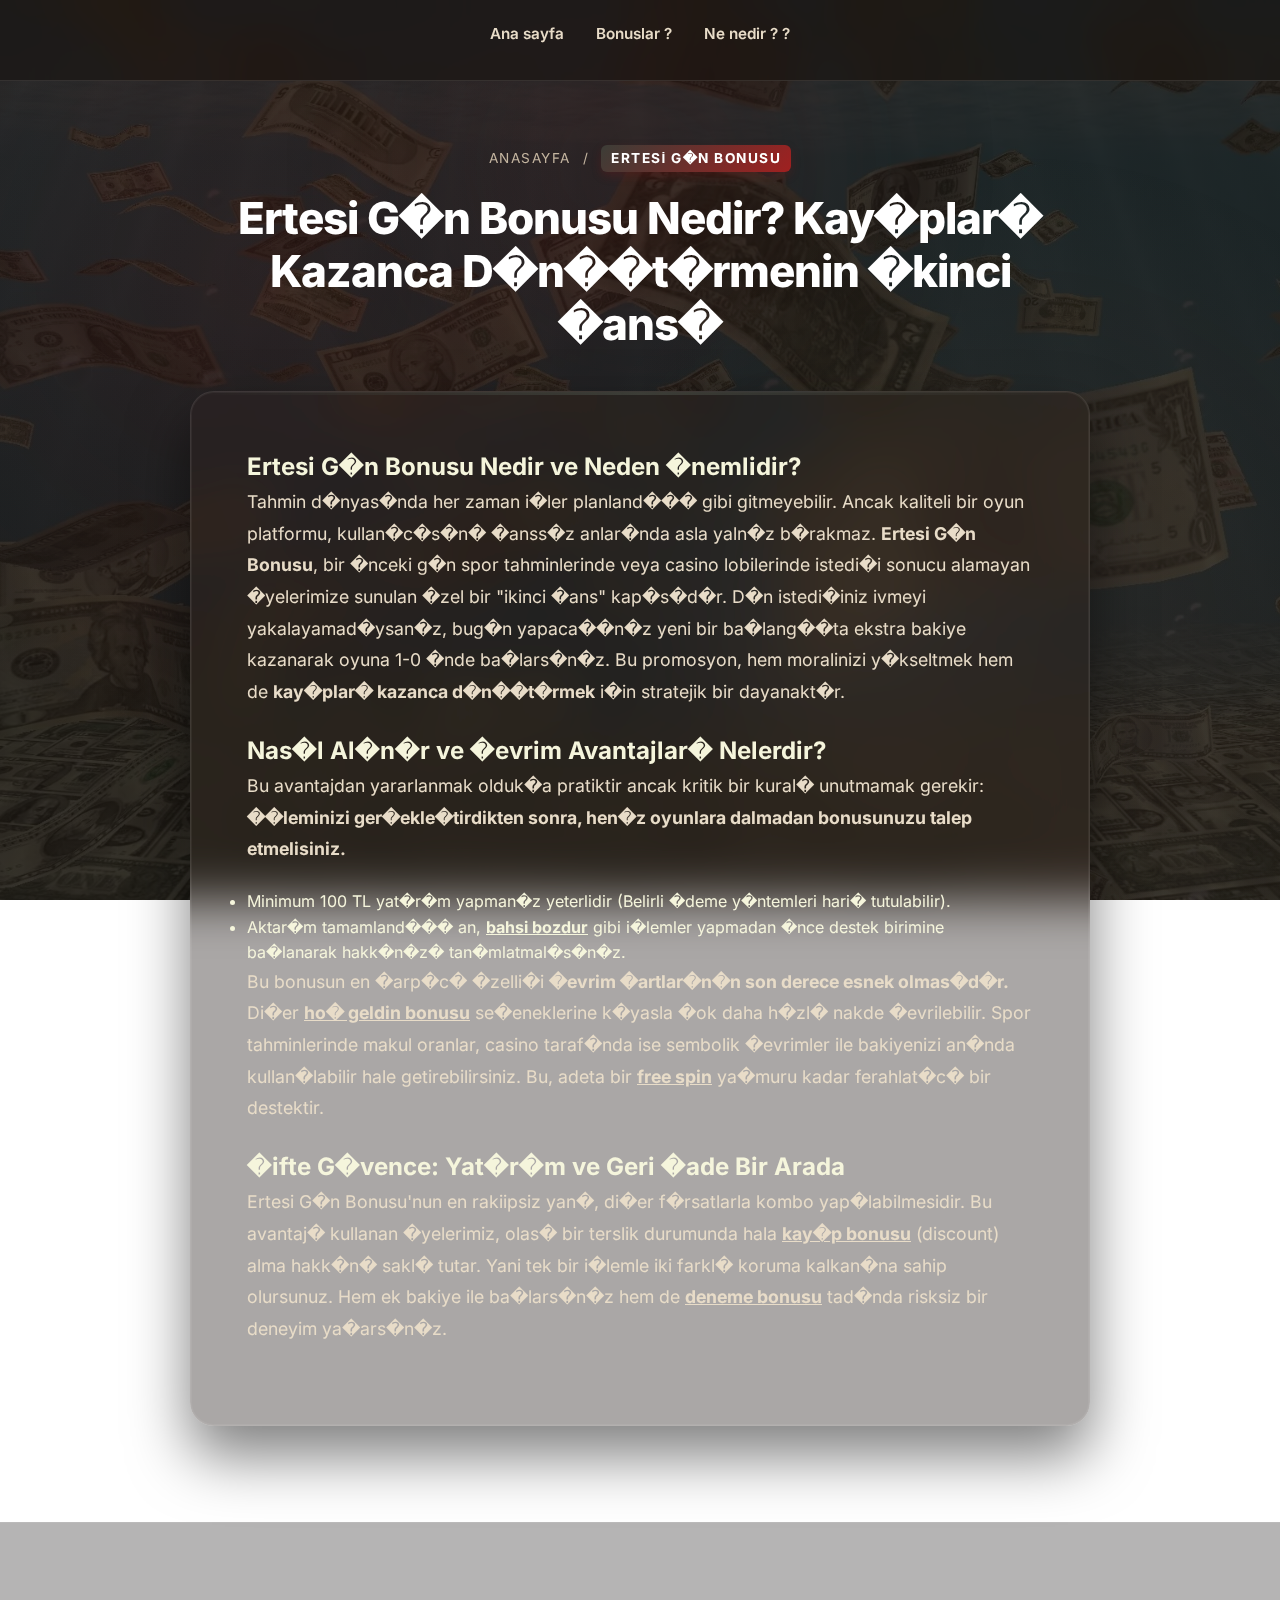
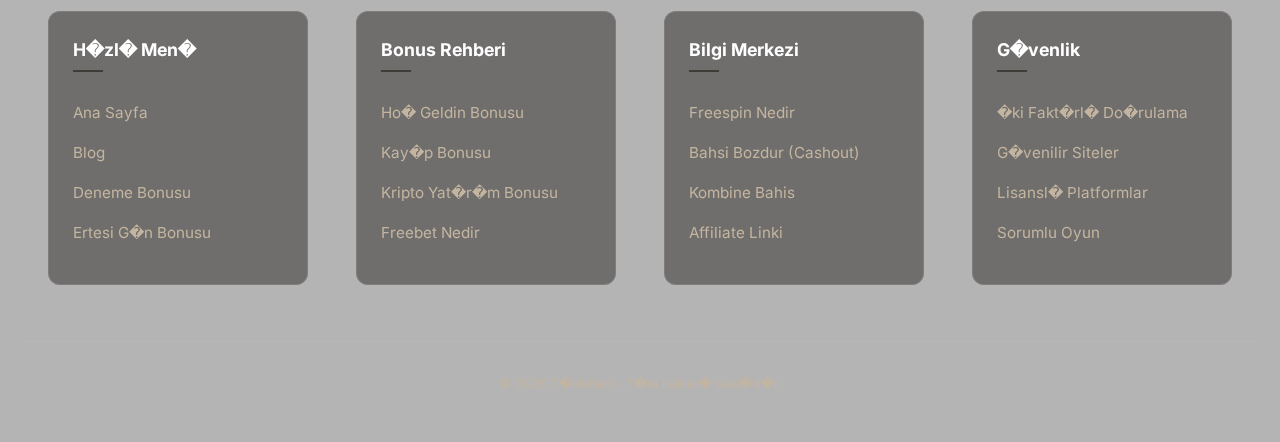
<file: blog/ertesi-gun-bonusu/index.html>
<!DOCTYPE html>
<html lang="tr">

  <!-- Google tag (gtag.js) -->
  
    <script>
      window.dataLayer = window.dataLayer || [];
      function gtag(){dataLayer.push(arguments);}
      gtag('js', new Date());

      gtag('config', 'G-3WZNPPYZFP');
    </script>
    <!-- Google Tag Manager -->
    <script>(function (w, d, s, l, i) {
            w[l] = w[l] || []; w[l].push({
                'gtm.start':
                    new Date().getTime(), event: 'gtm.js'
            }); var f = d.getElementsByTagName(s)[0],
                j = d.createElement(s), dl = l != 'dataLayer' ? '&l=' + l : ''; j.async = true; j.src =
                    'https://www.googletagmanager.com/gtm.js?id=' + i + dl; f.parentNode.insertBefore(j, f);
        })(window, document, 'script', 'dataLayer', 'GTM-T3QXRLGV');</script>
    <!-- End Google Tag Manager -->
    <meta charset="UTF-8">
    <meta name="viewport" content="width=device-width, initial-scale=1.0, user-scalable=no, viewport-fit=cover">
    <title>Ertesi G�n Bonusu Nedir? - En y�ksek ertesi g�n bonusu veren siteler</title>
    <meta name="description"
        content="Kay�plar�n�z� kazanca d�n��t�rmenin ikinci �ans�: Ertesi G�n Bonusu nedir, nas�l al�n�r ve �evrim �artlar� nelerdir?">
    <link rel="canonical" href="https://tiklabari.com/blog/ertesi-gun-bonusu">
    <link rel="stylesheet" href="/blog/blog-template.css">
</head>

<body>
    <!-- Google Tag Manager (noscript) -->
    <noscript><iframe src="https://www.googletagmanager.com/ns.html?id=GTM-T3QXRLGV" height="0" width="0"
            style="display:none;visibility:hidden"></iframe></noscript>
    <!-- End Google Tag Manager (noscript) -->
    <div class="bg-glow">
        <div class="glow-1"></div>
        <div class="glow-2"></div>
    </div>

    <!-- Navigation -->
    <nav class="nav-container">
        <ul class="nav-links">
            <li class="nav-item">
                <a href="/index.html" class="nav-link">Ana sayfa</a>
            </li>
            <li class="nav-item">
                <a href="#" class="nav-link">Bonuslar ?</a>
                <div class="dropdown-content">
                    <a href="/blog/deneme-bonusu/">Deneme bonusu</a>
                    <a href="/blog/ertesi-gun-bonusu/">Ertesi g�n bonusu</a>
                    <a href="/blog/hos-geldin-bonusu/">Ho� geldin bonusu</a>
                    <a href="/blog/kayip-bonusu/">Kay�p bonusu</a>
                    <a href="/blog/kripto-yatirim-bonusu/">Kripto yat�r�m bonusu</a>
                    <a href="/blog/freebet-nedir/">Freebet nedir</a>
                </div>
            </li>
            <li class="nav-item">
                <a href="#" class="nav-link">Ne nedir ? ?</a>
                <div class="dropdown-content">
                    <a href="/blog/free-spin-nedir/">Freespin nedir</a>
                    <a href="/blog/bahsi-bozdur-cashout/">Bahsi bozdur (Cashout) nedir</a>
                    <a href="/blog/kombine-bahis/">Kombine bahis nedir</a>
                    <a href="/blog/affiliate-linki-nedir/">Affiliate linki nedir</a>
                    <a href="/blog/iki-faktorlu-dogrulama/">�ki fakt�rl� do�rulama nedir</a>
                </div>
            </li>
        </ul>
    </nav>

    <!-- Page Header / Breadcrumb -->
    <header class="page-header">
        <div class="breadcrumb">
            <a href="/index.html" style="color: inherit; text-decoration: none;">Anasayfa</a>
            <span>/</span>
            <span class="breadcrumb-active">Ertesi G�n Bonusu</span>
        </div>
        <h1>Ertesi G�n Bonusu Nedir? Kay�plar� Kazanca D�n��t�rmenin �kinci �ans�</h1>
    </header>

    <!-- Content Area -->
    <main class="content-wrapper">
        <article>
            <h2>Ertesi G�n Bonusu Nedir ve Neden �nemlidir?</h2>
            <p>
                Tahmin d�nyas�nda her zaman i�ler planland��� gibi gitmeyebilir. Ancak kaliteli bir oyun platformu,
                kullan�c�s�n� �anss�z anlar�nda asla yaln�z b�rakmaz. <strong>Ertesi G�n Bonusu</strong>, bir �nceki g�n
                spor tahminlerinde veya casino lobilerinde istedi�i sonucu alamayan �yelerimize sunulan �zel bir "ikinci
                �ans" kap�s�d�r. D�n istedi�iniz ivmeyi yakalayamad�ysan�z, bug�n yapaca��n�z yeni bir ba�lang��ta
                ekstra bakiye kazanarak oyuna 1-0 �nde ba�lars�n�z. Bu promosyon, hem moralinizi y�kseltmek hem de
                <strong>kay�plar� kazanca d�n��t�rmek</strong> i�in stratejik bir dayanakt�r.
            </p>

            <h2>Nas�l Al�n�r ve �evrim Avantajlar� Nelerdir?</h2>
            <p>
                Bu avantajdan yararlanmak olduk�a pratiktir ancak kritik bir kural� unutmamak gerekir:
                <strong>��leminizi ger�ekle�tirdikten sonra, hen�z oyunlara dalmadan bonusunuzu talep
                    etmelisiniz.</strong>
            </p>
            <ul>
                <li>Minimum 100 TL yat�r�m yapman�z yeterlidir (Belirli �deme y�ntemleri hari� tutulabilir).</li>
                <li>Aktar�m tamamland��� an, <a href="/blog/bahsi-bozdur-cashout/"><strong>bahsi bozdur</strong></a>
                    gibi i�lemler yapmadan �nce destek birimine ba�lanarak hakk�n�z� tan�mlatmal�s�n�z.</li>
            </ul>
            <p>
                Bu bonusun en �arp�c� �zelli�i <strong>�evrim �artlar�n�n son derece esnek olmas�d�r.</strong> Di�er <a
                    href="/blog/hos-geldin-bonusu/"><strong>ho� geldin bonusu</strong></a> se�eneklerine k�yasla �ok
                daha h�zl� nakde �evrilebilir. Spor tahminlerinde makul oranlar, casino taraf�nda ise sembolik �evrimler
                ile bakiyenizi an�nda kullan�labilir hale getirebilirsiniz. Bu, adeta bir <a
                    href="/blog/free-spin-nedir/"><strong>free spin</strong></a> ya�muru kadar ferahlat�c� bir
                destektir.
            </p>

            <h2>�ifte G�vence: Yat�r�m ve Geri �ade Bir Arada</h2>
            <p>
                Ertesi G�n Bonusu'nun en rakiipsiz yan�, di�er f�rsatlarla kombo yap�labilmesidir. Bu avantaj� kullanan
                �yelerimiz, olas� bir terslik durumunda hala <a href="/blog/kayip-bonusu/"><strong>kay�p
                        bonusu</strong></a> (discount) alma hakk�n� sakl� tutar. Yani tek bir i�lemle iki farkl� koruma
                kalkan�na sahip olursunuz. Hem ek bakiye ile ba�lars�n�z hem de <a
                    href="/blog/deneme-bonusu/"><strong>deneme bonusu</strong></a> tad�nda risksiz bir deneyim
                ya�ars�n�z.
            </p>
        </article>
    </main>

    <!-- Footer -->
    <footer>
        <div class="footer-grid">
            <div class="footer-col">
                <div class="footer-title">H�zl� Men�</div>
                <ul>
                    <li><a href="/index.html">Ana Sayfa</a></li>
                    <li><a href="/blog/">Blog</a></li>
                    <li><a href="/blog/deneme-bonusu/">Deneme Bonusu</a></li>
                    <li><a href="/blog/ertesi-gun-bonusu/">Ertesi G�n Bonusu</a></li>
                </ul>
            </div>
            <div class="footer-col">
                <div class="footer-title">Bonus Rehberi</div>
                <ul>
                    <li><a href="/blog/hos-geldin-bonusu/">Ho� Geldin Bonusu</a></li>
                    <li><a href="/blog/kayip-bonusu/">Kay�p Bonusu</a></li>
                    <li><a href="/blog/kripto-yatirim-bonusu/">Kripto Yat�r�m Bonusu</a></li>
                    <li><a href="/blog/freebet-nedir/">Freebet Nedir</a></li>
                </ul>
            </div>
            <div class="footer-col">
                <div class="footer-title">Bilgi Merkezi</div>
                <ul>
                    <li><a href="/blog/free-spin-nedir/">Freespin Nedir</a></li>
                    <li><a href="/blog/bahsi-bozdur-cashout/">Bahsi Bozdur (Cashout)</a></li>
                    <li><a href="/blog/kombine-bahis/">Kombine Bahis</a></li>
                    <li><a href="/blog/affiliate-linki-nedir/">Affiliate Linki</a></li>
                </ul>
            </div>
            <div class="footer-col">
                <div class="footer-title">G�venlik</div>
                <ul>
                    <li><a href="/blog/iki-faktorlu-dogrulama/">�ki Fakt�rl� Do�rulama</a></li>
                    <li><a href="/index.html">G�venilir Siteler</a></li>
                    <li><a href="/index.html">Lisansl� Platformlar</a></li>
                    <li><a href="/index.html">Sorumlu Oyun</a></li>
                </ul>
            </div>
        </div>
        <div
            style="text-align: center; margin-top: 3rem; font-size: 0.8rem; border-top: 1px solid rgba(255,255,220,0.05); padding-top: 2rem;">
            &copy; 2026 T�klaBari - T�m haklar� sakl�d�r.
        </div>
    </footer>
    <script src="../blog-dropdown.js"></script>
</body>

</html>
</file>
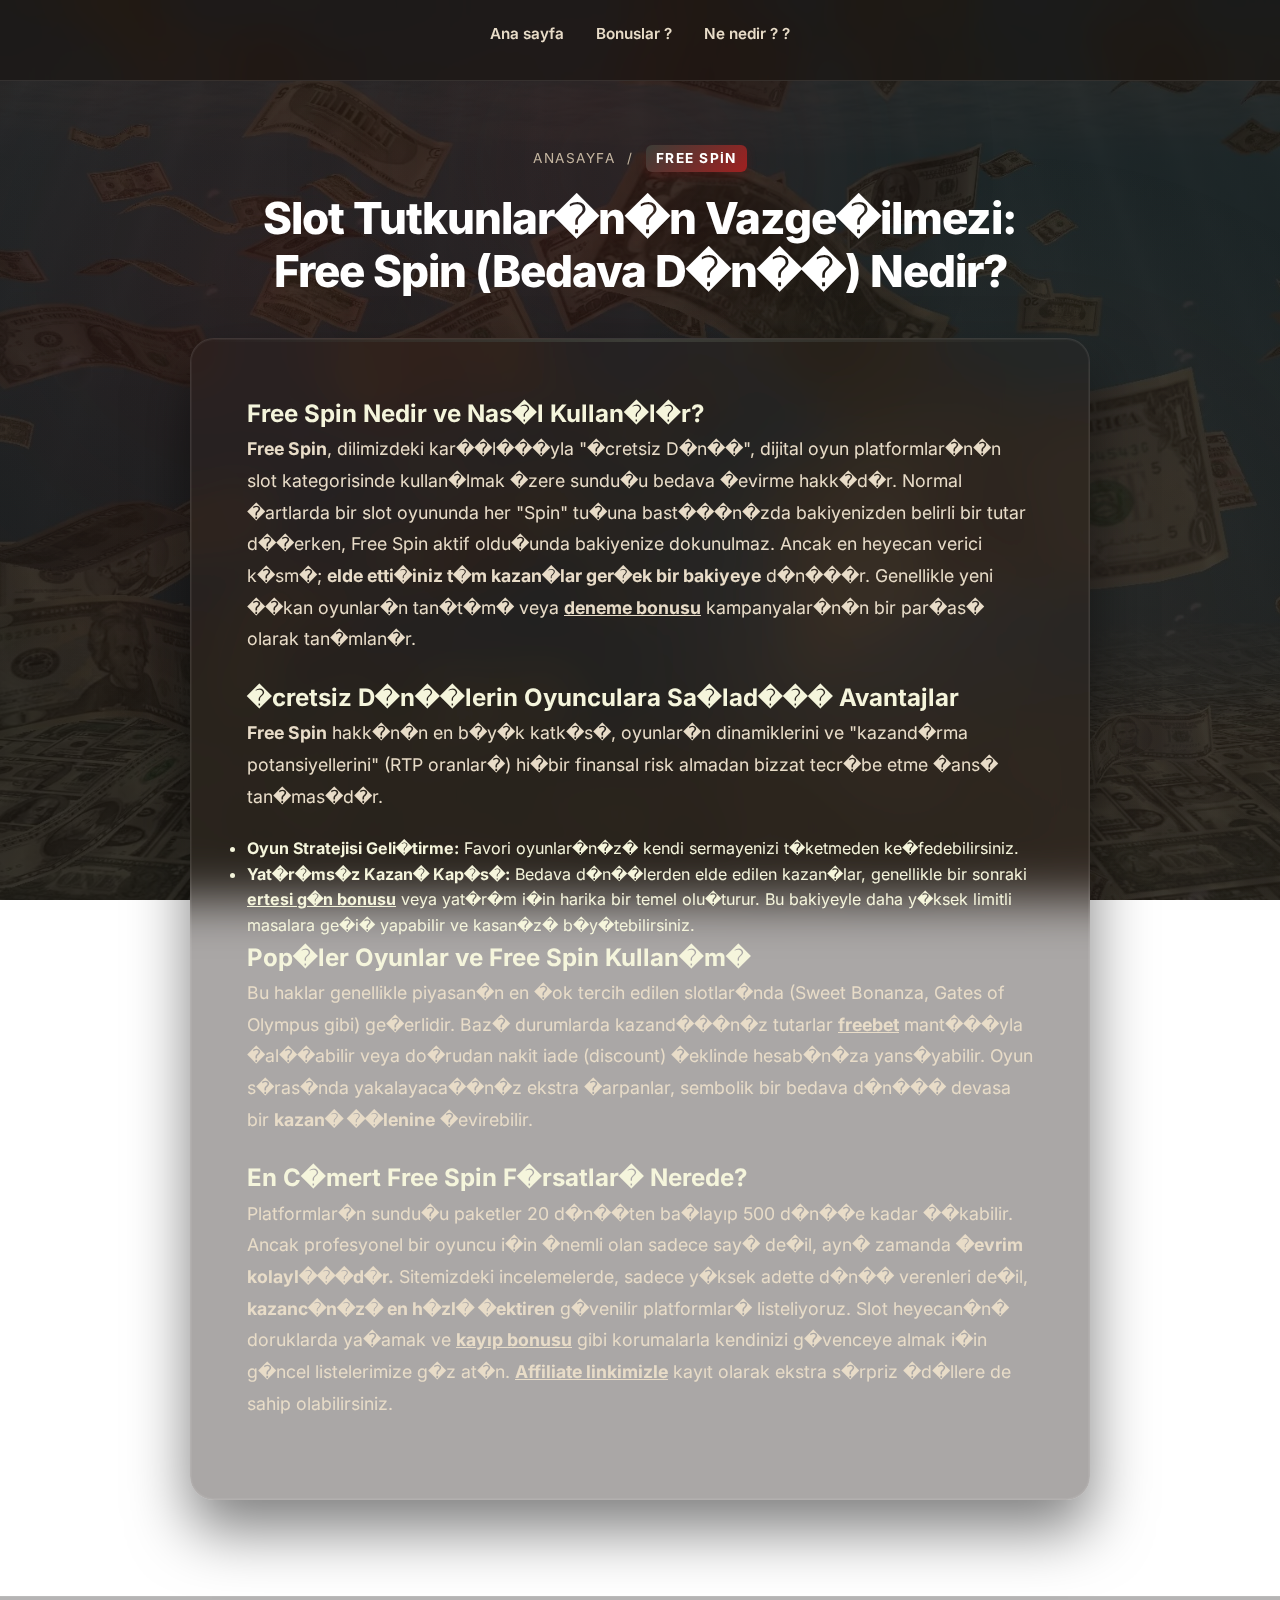
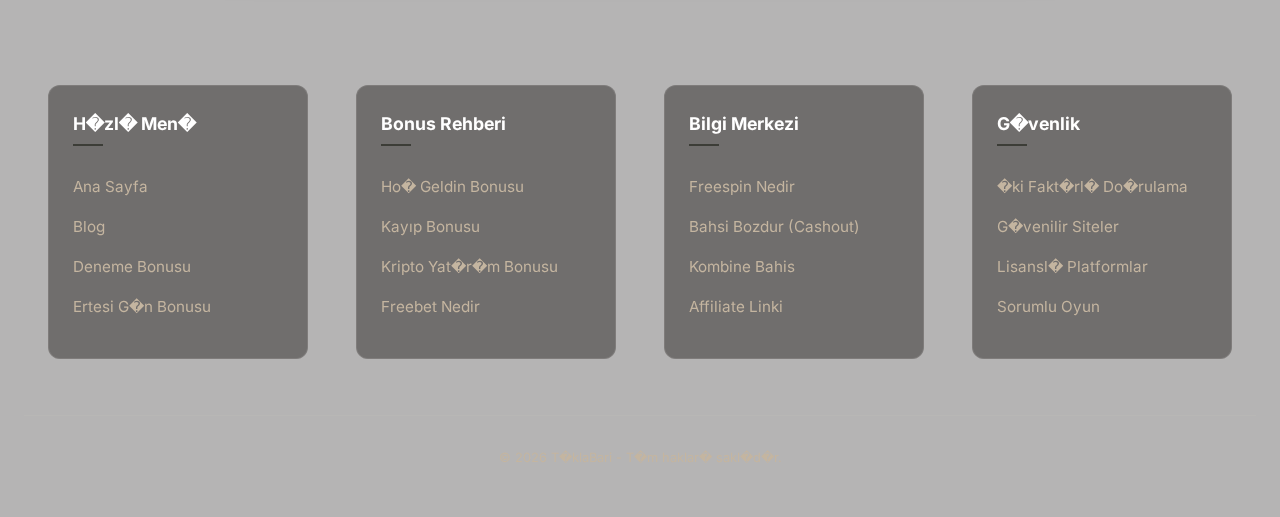
<file: blog/free-spin-nedir/index.html>
<!DOCTYPE html>
<html lang="tr">

<!-- Google tag (gtag.js) -->

<script>
    window.dataLayer = window.dataLayer || [];
    function gtag() { dataLayer.push(arguments); }
    gtag('js', new Date());

    gtag('config', 'G-3WZNPPYZFP');
</script>
<!-- Google Tag Manager -->
<script>(function (w, d, s, l, i) {
        w[l] = w[l] || []; w[l].push({
            'gtm.start':
                new Date().getTime(), event: 'gtm.js'
        }); var f = d.getElementsByTagName(s)[0],
            j = d.createElement(s), dl = l != 'dataLayer' ? '&l=' + l : ''; j.async = true; j.src =
                'https://www.googletagmanager.com/gtm.js?id=' + i + dl; f.parentNode.insertBefore(j, f);
    })(window, document, 'script', 'dataLayer', 'GTM-T3QXRLGV');</script>
<!-- End Google Tag Manager -->
<meta charset="UTF-8">
<meta name="viewport"
    content="width=device-width, initial-scale=1.0, maximum-scale=5.0, user-scalable=yes, viewport-fit=cover">
<title>Free Spin Nedir? - T�klaBari</title>
<meta name="description"
    content="Slot tutkunlar� i�in Free Spin (Bedava D�n��) nedir, nas�l kullan�l�r ve en �ok free spin veren siteler hangileridir?">
<link rel="canonical" href="https://tiklabari.com/blog/free-spin-nedir">
<link rel="stylesheet" href="/blog/blog-template.css">
</head>

<body>
    <!-- Google Tag Manager (noscript) -->
    <noscript><iframe src="https://www.googletagmanager.com/ns.html?id=GTM-T3QXRLGV" height="0" width="0"
            style="display:none;visibility:hidden"></iframe></noscript>
    <!-- End Google Tag Manager (noscript) -->
    <div class="bg-glow">
        <div class="glow-1"></div>
        <div class="glow-2"></div>
    </div>

    <!-- Navigation -->
    <nav class="nav-container">
        <ul class="nav-links">
            <li class="nav-item">
                <a href="/index.html" class="nav-link">Ana sayfa</a>
            </li>
            <li class="nav-item">
                <a href="#" class="nav-link">Bonuslar ?</a>
                <div class="dropdown-content">
                    <a href="/blog/deneme-bonusu/">Deneme bonusu</a>
                    <a href="/blog/ertesi-gun-bonusu/">Ertesi g�n bonusu</a>
                    <a href="/blog/hos-geldin-bonusu/">Ho� geldin bonusu</a>
                    <a href="/blog/kayip-bonusu/">Kayıp bonusu</a>
                    <a href="/blog/kripto-yatirim-bonusu/">Kripto yat�r�m bonusu</a>
                    <a href="/blog/freebet-nedir/">Freebet nedir</a>
                </div>
            </li>
            <li class="nav-item">
                <a href="#" class="nav-link">Ne nedir ? ?</a>
                <div class="dropdown-content">
                    <a href="/blog/free-spin-nedir/">Freespin nedir</a>
                    <a href="/blog/bahsi-bozdur-cashout/">Bahsi bozdur (Cashout) nedir</a>
                    <a href="/blog/kombine-bahis/">Kombine bahis nedir</a>
                    <a href="/blog/affiliate-linki-nedir/">Affiliate linki nedir</a>
                    <a href="/blog/iki-faktorlu-dogrulama/">�ki fakt�rl� do�rulama nedir</a>
                </div>
            </li>
        </ul>
    </nav>

    <!-- Page Header / Breadcrumb -->
    <header class="page-header">
        <div class="breadcrumb">
            <a href="/index.html" style="color: inherit; text-decoration: none;">Anasayfa</a>
            <span>/</span>
            <span class="breadcrumb-active">Free Spin</span>
        </div>
        <h1>Slot Tutkunlar�n�n Vazge�ilmezi: Free Spin (Bedava D�n��) Nedir?</h1>
    </header>

    <!-- Content Area -->
    <main class="content-wrapper">
        <article>
            <h2>Free Spin Nedir ve Nas�l Kullan�l�r?</h2>
            <p>
                <strong>Free Spin</strong>, dilimizdeki kar��l���yla "�cretsiz D�n��", dijital oyun platformlar�n�n slot
                kategorisinde kullan�lmak �zere sundu�u bedava �evirme hakk�d�r. Normal �artlarda bir slot oyununda her
                "Spin" tu�una bast���n�zda bakiyenizden belirli bir tutar d��erken, Free Spin aktif oldu�unda bakiyenize
                dokunulmaz. Ancak en heyecan verici k�sm�; <strong>elde etti�iniz t�m kazan�lar ger�ek bir
                    bakiyeye</strong> d�n���r. Genellikle yeni ��kan oyunlar�n tan�t�m� veya <a
                    href="/blog/deneme-bonusu/"><strong>deneme bonusu</strong></a> kampanyalar�n�n bir par�as� olarak
                tan�mlan�r.
            </p>

            <h2>�cretsiz D�n��lerin Oyunculara Sa�lad��� Avantajlar</h2>
            <p>
                <strong>Free Spin</strong> hakk�n�n en b�y�k katk�s�, oyunlar�n dinamiklerini ve "kazand�rma
                potansiyellerini" (RTP oranlar�) hi�bir finansal risk almadan bizzat tecr�be etme �ans� tan�mas�d�r.
            </p>
            <ul>
                <li><strong>Oyun Stratejisi Geli�tirme:</strong> Favori oyunlar�n�z� kendi sermayenizi t�ketmeden
                    ke�fedebilirsiniz.</li>
                <li><strong>Yat�r�ms�z Kazan� Kap�s�:</strong> Bedava d�n��lerden elde edilen kazan�lar, genellikle bir
                    sonraki <a href="/blog/ertesi-gun-bonusu/"><strong>ertesi g�n bonusu</strong></a> veya yat�r�m i�in
                    harika bir temel olu�turur. Bu bakiyeyle daha y�ksek limitli masalara ge�i� yapabilir ve kasan�z�
                    b�y�tebilirsiniz.</li>
            </ul>

            <h2>Pop�ler Oyunlar ve Free Spin Kullan�m�</h2>
            <p>
                Bu haklar genellikle piyasan�n en �ok tercih edilen slotlar�nda (Sweet Bonanza, Gates of Olympus gibi)
                ge�erlidir. Baz� durumlarda kazand���n�z tutarlar <a
                    href="/blog/freebet-nedir/"><strong>freebet</strong></a> mant���yla �al��abilir veya do�rudan nakit
                iade (discount) �eklinde hesab�n�za yans�yabilir. Oyun s�ras�nda yakalayaca��n�z ekstra �arpanlar,
                sembolik bir bedava d�n��� devasa bir <strong>kazan� ��lenine</strong> �evirebilir.
            </p>

            <h2>En C�mert Free Spin F�rsatlar� Nerede?</h2>
            <p>
                Platformlar�n sundu�u paketler 20 d�n��ten ba�layıp 500 d�n��e kadar ��kabilir. Ancak profesyonel bir
                oyuncu i�in �nemli olan sadece say� de�il, ayn� zamanda <strong>�evrim kolayl���d�r.</strong>
                Sitemizdeki incelemelerde, sadece y�ksek adette d�n�� verenleri de�il, <strong>kazanc�n�z� en h�zl�
                    �ektiren</strong> g�venilir platformlar� listeliyoruz. Slot heyecan�n� doruklarda ya�amak ve <a
                    href="/blog/kayip-bonusu/"><strong>kayıp bonusu</strong></a> gibi korumalarla kendinizi g�venceye
                almak i�in g�ncel listelerimize g�z at�n. <a href="/blog/affiliate-linki-nedir/"><strong>Affiliate
                        linkimizle</strong></a> kayıt olarak ekstra s�rpriz �d�llere de sahip olabilirsiniz.
            </p>
        </article>
    </main>

    <!-- Footer -->
    <footer>
        <div class="footer-grid">
            <div class="footer-col">
                <div class="footer-title">H�zl� Men�</div>
                <ul>
                    <li><a href="/index.html">Ana Sayfa</a></li>
                    <li><a href="/blog/">Blog</a></li>
                    <li><a href="/blog/deneme-bonusu/">Deneme Bonusu</a></li>
                    <li><a href="/blog/ertesi-gun-bonusu/">Ertesi G�n Bonusu</a></li>
                </ul>
            </div>
            <div class="footer-col">
                <div class="footer-title">Bonus Rehberi</div>
                <ul>
                    <li><a href="/blog/hos-geldin-bonusu/">Ho� Geldin Bonusu</a></li>
                    <li><a href="/blog/kayip-bonusu/">Kayıp Bonusu</a></li>
                    <li><a href="/blog/kripto-yatirim-bonusu/">Kripto Yat�r�m Bonusu</a></li>
                    <li><a href="/blog/freebet-nedir/">Freebet Nedir</a></li>
                </ul>
            </div>
            <div class="footer-col">
                <div class="footer-title">Bilgi Merkezi</div>
                <ul>
                    <li><a href="/blog/free-spin-nedir/">Freespin Nedir</a></li>
                    <li><a href="/blog/bahsi-bozdur-cashout/">Bahsi Bozdur (Cashout)</a></li>
                    <li><a href="/blog/kombine-bahis/">Kombine Bahis</a></li>
                    <li><a href="/blog/affiliate-linki-nedir/">Affiliate Linki</a></li>
                </ul>
            </div>
            <div class="footer-col">
                <div class="footer-title">G�venlik</div>
                <ul>
                    <li><a href="/blog/iki-faktorlu-dogrulama/">�ki Fakt�rl� Do�rulama</a></li>
                    <li><a href="/index.html">G�venilir Siteler</a></li>
                    <li><a href="/index.html">Lisansl� Platformlar</a></li>
                    <li><a href="/index.html">Sorumlu Oyun</a></li>
                </ul>
            </div>
        </div>
        <div
            style="text-align: center; margin-top: 3rem; font-size: 0.8rem; border-top: 1px solid rgba(255,255,220,0.05); padding-top: 2rem;">
            &copy; 2026 T�klaBari - T�m haklar� sakl�d�r.
        </div>
    </footer>
    <script src="../blog-dropdown.js"></script>
</body>

</html>
</file>
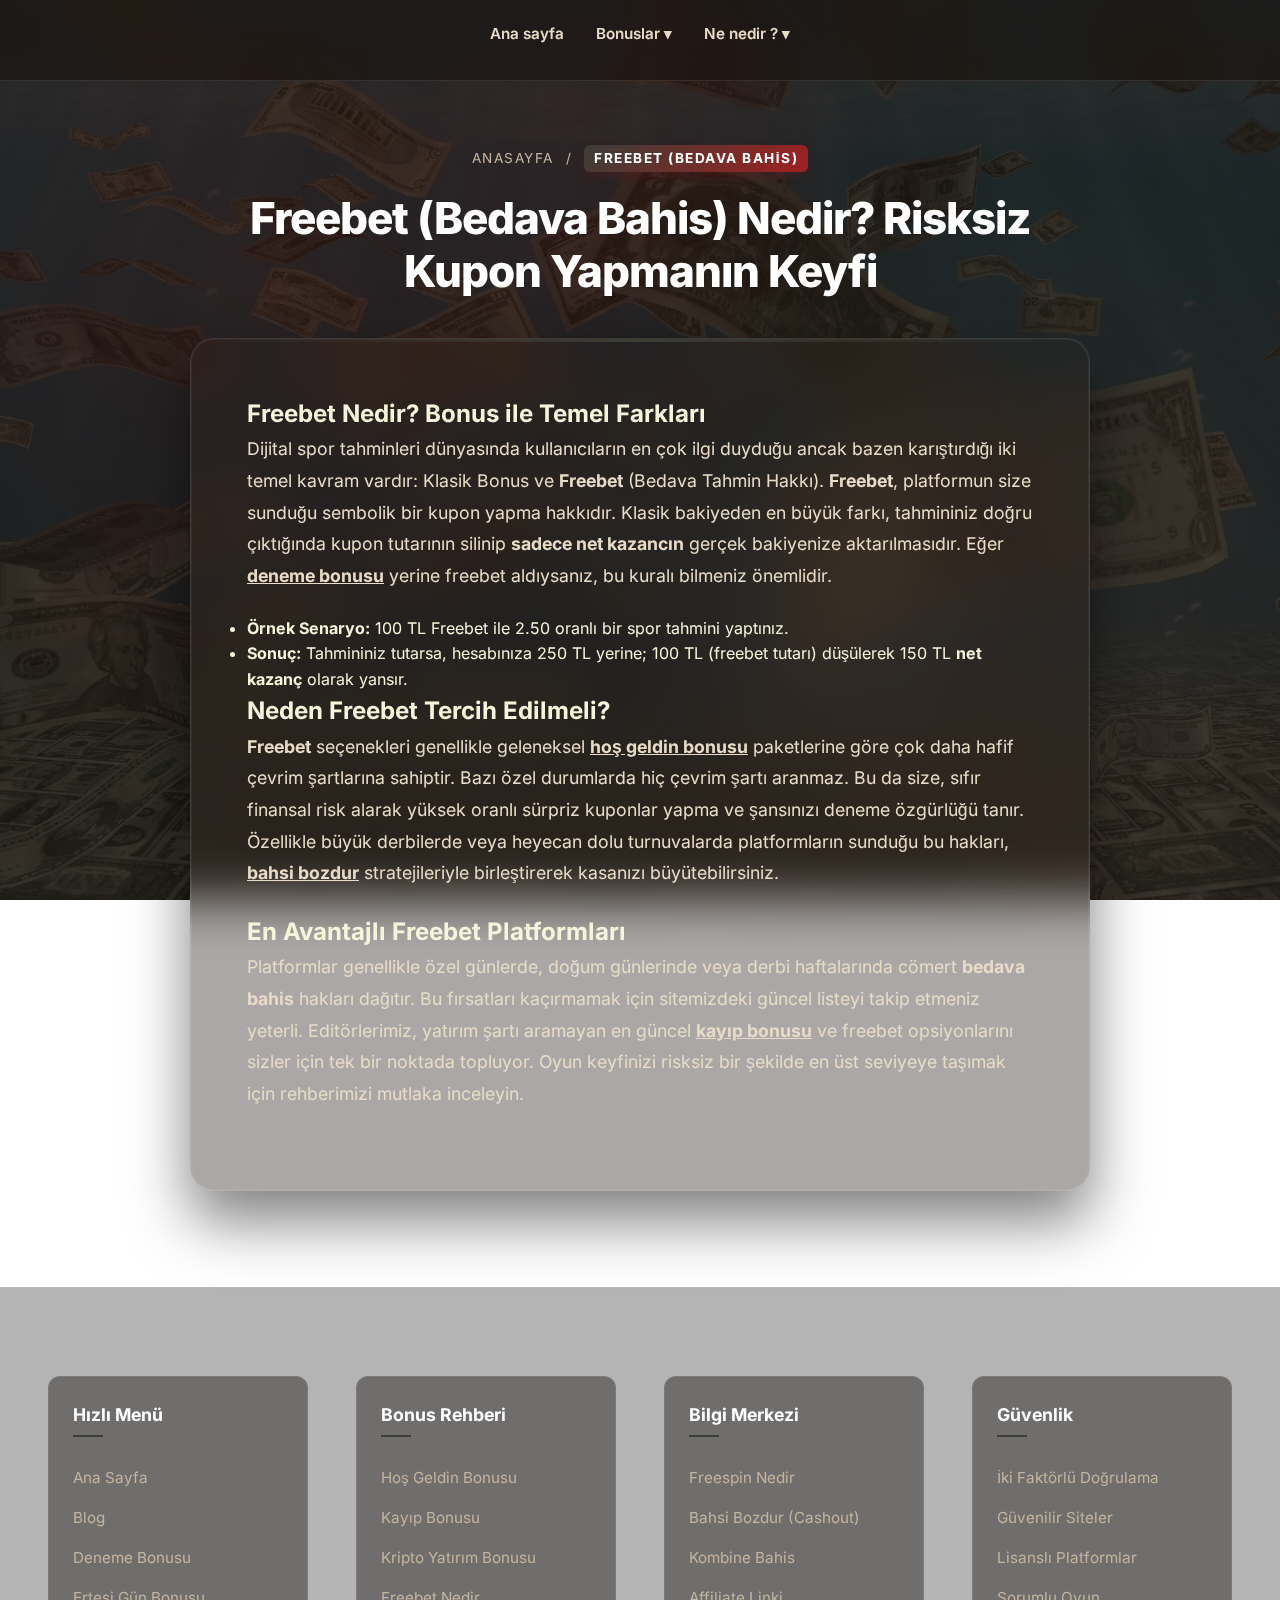
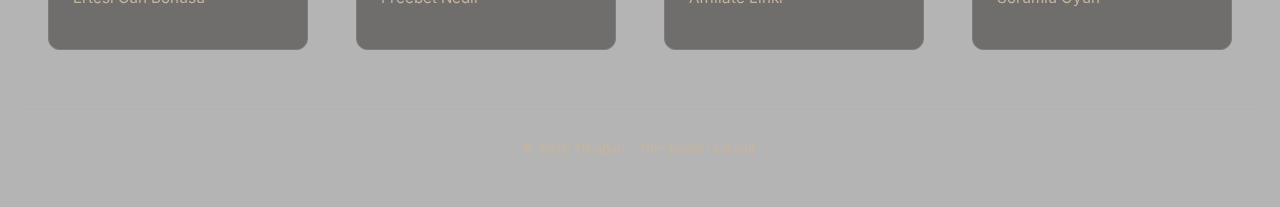
<file: blog/freebet-nedir/index.html>
﻿<!DOCTYPE html>
<html lang="tr">

  <!-- Google tag (gtag.js) -->
  
    <script>
      window.dataLayer = window.dataLayer || [];
      function gtag(){dataLayer.push(arguments);}
      gtag('js', new Date());

      gtag('config', 'G-3WZNPPYZFP');
    </script>
    <!-- Google Tag Manager -->
    <script>(function (w, d, s, l, i) {
            w[l] = w[l] || []; w[l].push({
                'gtm.start':
                    new Date().getTime(), event: 'gtm.js'
            }); var f = d.getElementsByTagName(s)[0],
                j = d.createElement(s), dl = l != 'dataLayer' ? '&l=' + l : ''; j.async = true; j.src =
                    'https://www.googletagmanager.com/gtm.js?id=' + i + dl; f.parentNode.insertBefore(j, f);
        })(window, document, 'script', 'dataLayer', 'GTM-T3QXRLGV');</script>
    <!-- End Google Tag Manager -->
    <meta charset="UTF-8">
    <meta name="viewport" content="width=device-width, initial-scale=1.0, user-scalable=no, viewport-fit=cover">
    <title>Freebet Nedir? - TıklaBarı</title>
    <meta name="description"
        content="Bedava bahis hakkı (Freebet) ile risk almadan kupon yapın. Sadece kazancınızı alın.">
    <link rel="canonical" href="https://tiklabari.com/blog/freebet-nedir">
    <link rel="stylesheet" href="https://fonts.googleapis.com/css2?family=Inter:wght@400;500;600;700;800&display=swap">
    <link rel="stylesheet" href="/blog/blog-template.css">
</head>

<body>
    <!-- Google Tag Manager (noscript) -->
    <noscript><iframe src="https://www.googletagmanager.com/ns.html?id=GTM-T3QXRLGV" height="0" width="0"
            style="display:none;visibility:hidden"></iframe></noscript>
    <!-- End Google Tag Manager (noscript) -->
    <div class="bg-glow">
        <div class="glow-1"></div>
        <div class="glow-2"></div>
    </div>

    <!-- Navigation -->
    <nav class="nav-container">
        <ul class="nav-links">
            <li class="nav-item">
                <a href="/index.html" class="nav-link">Ana sayfa</a>
            </li>
            <li class="nav-item">
                <a href="#" class="nav-link">Bonuslar ▾</a>
                <div class="dropdown-content">
                    <a href="/blog/deneme-bonusu/">Deneme bonusu</a>
                    <a href="/blog/ertesi-gun-bonusu/">Ertesi gün bonusu</a>
                    <a href="/blog/hos-geldin-bonusu/">Hoş geldin bonusu</a>
                    <a href="/blog/kayip-bonusu/">Kayıp bonusu</a>
                    <a href="/blog/kripto-yatirim-bonusu/">Kripto yatırım bonusu</a>
                    <a href="/blog/freebet-nedir/">Freebet nedir</a>
                </div>
            </li>
            <li class="nav-item">
                <a href="#" class="nav-link">Ne nedir ? ▾</a>
                <div class="dropdown-content">
                    <a href="/blog/free-spin-nedir/">Freespin nedir</a>
                    <a href="/blog/bahsi-bozdur-cashout/">Bahsi bozdur (Cashout) nedir</a>
                    <a href="/blog/kombine-bahis/">Kombine bahis nedir</a>
                    <a href="/blog/affiliate-linki-nedir/">Affiliate linki nedir</a>
                    <a href="/blog/iki-faktorlu-dogrulama/">İki faktörlü doğrulama nedir</a>
                </div>
            </li>
        </ul>
    </nav>

    <!-- Page Header / Breadcrumb -->
    <header class="page-header">
        <div class="breadcrumb">
            <a href="/index.html" style="color: inherit; text-decoration: none;">Anasayfa</a>
            <span>/</span>
            <span class="breadcrumb-active">Freebet (Bedava Bahis)</span>
        </div>
        <h1>Freebet (Bedava Bahis) Nedir? Risksiz Kupon Yapmanın Keyfi</h1>
    </header>

    <!-- Content Area -->
    <main class="content-wrapper">
        <article>
            <h2>Freebet Nedir? Bonus ile Temel Farkları</h2>
            <p>
                Dijital spor tahminleri dünyasında kullanıcıların en çok ilgi duyduğu ancak bazen karıştırdığı iki temel
                kavram vardır: Klasik Bonus ve <strong>Freebet</strong> (Bedava Tahmin Hakkı). <strong>Freebet</strong>,
                platformun size sunduğu sembolik bir kupon yapma hakkıdır. Klasik bakiyeden en büyük farkı, tahmininiz
                doğru çıktığında kupon tutarının silinip <strong>sadece net kazancın</strong> gerçek bakiyenize
                aktarılmasıdır. Eğer <a href="/blog/deneme-bonusu/"><strong>deneme bonusu</strong></a> yerine freebet
                aldıysanız, bu kuralı bilmeniz önemlidir.
            </p>
            <ul>
                <li><strong>Örnek Senaryo:</strong> 100 TL Freebet ile 2.50 oranlı bir spor tahmini yaptınız.</li>
                <li><strong>Sonuç:</strong> Tahmininiz tutarsa, hesabınıza 250 TL yerine; 100 TL (freebet tutarı)
                    düşülerek 150 TL <strong>net kazanç</strong> olarak yansır.</li>
            </ul>

            <h2>Neden Freebet Tercih Edilmeli?</h2>
            <p>
                <strong>Freebet</strong> seçenekleri genellikle geleneksel <a
                    href="/blog/hos-geldin-bonusu/"><strong>hoş geldin bonusu</strong></a> paketlerine göre çok daha
                hafif çevrim şartlarına sahiptir. Bazı özel durumlarda hiç çevrim şartı aranmaz. Bu da size, sıfır
                finansal risk alarak yüksek oranlı sürpriz kuponlar yapma ve şansınızı deneme özgürlüğü tanır. Özellikle
                büyük derbilerde veya heyecan dolu turnuvalarda platformların sunduğu bu hakları, <a
                    href="/blog/bahsi-bozdur-cashout/"><strong>bahsi bozdur</strong></a> stratejileriyle birleştirerek
                kasanızı büyütebilirsiniz.
            </p>

            <h2>En Avantajlı Freebet Platformları</h2>
            <p>
                Platformlar genellikle özel günlerde, doğum günlerinde veya derbi haftalarında cömert <strong>bedava
                    bahis</strong> hakları dağıtır. Bu fırsatları kaçırmamak için sitemizdeki güncel listeyi takip
                etmeniz yeterli. Editörlerimiz, yatırım şartı aramayan en güncel <a
                    href="/blog/kayip-bonusu/"><strong>kayıp bonusu</strong></a> ve freebet opsiyonlarını sizler için
                tek bir noktada topluyor. Oyun keyfinizi risksiz bir şekilde en üst seviyeye taşımak için rehberimizi
                mutlaka inceleyin.
            </p>
        </article>
    </main>

    <!-- Footer -->
    <footer>
        <div class="footer-grid">
            <div class="footer-col">
                <div class="footer-title">Hızlı Menü</div>
                <ul>
                    <li><a href="/index.html">Ana Sayfa</a></li>
                    <li><a href="/blog/">Blog</a></li>
                    <li><a href="/blog/deneme-bonusu/">Deneme Bonusu</a></li>
                    <li><a href="/blog/ertesi-gun-bonusu/">Ertesi Gün Bonusu</a></li>
                </ul>
            </div>
            <div class="footer-col">
                <div class="footer-title">Bonus Rehberi</div>
                <ul>
                    <li><a href="/blog/hos-geldin-bonusu/">Hoş Geldin Bonusu</a></li>
                    <li><a href="/blog/kayip-bonusu/">Kayıp Bonusu</a></li>
                    <li><a href="/blog/kripto-yatirim-bonusu/">Kripto Yatırım Bonusu</a></li>
                    <li><a href="/blog/freebet-nedir/">Freebet Nedir</a></li>
                </ul>
            </div>
            <div class="footer-col">
                <div class="footer-title">Bilgi Merkezi</div>
                <ul>
                    <li><a href="/blog/free-spin-nedir/">Freespin Nedir</a></li>
                    <li><a href="/blog/bahsi-bozdur-cashout/">Bahsi Bozdur (Cashout)</a></li>
                    <li><a href="/blog/kombine-bahis/">Kombine Bahis</a></li>
                    <li><a href="/blog/affiliate-linki-nedir/">Affiliate Linki</a></li>
                </ul>
            </div>
            <div class="footer-col">
                <div class="footer-title">Güvenlik</div>
                <ul>
                    <li><a href="/blog/iki-faktorlu-dogrulama/">İki Faktörlü Doğrulama</a></li>
                    <li><a href="/index.html">Güvenilir Siteler</a></li>
                    <li><a href="/index.html">Lisanslı Platformlar</a></li>
                    <li><a href="/index.html">Sorumlu Oyun</a></li>
                </ul>
            </div>
        </div>
        <div
            style="text-align: center; margin-top: 3rem; font-size: 0.8rem; border-top: 1px solid rgba(255,255,220,0.05); padding-top: 2rem;">
            &copy; 2026 TıklaBarı - Tüm hakları saklıdır.
        </div>
    </footer>
    <script src="../blog-dropdown.js"></script>
</body>

</html>
</file>
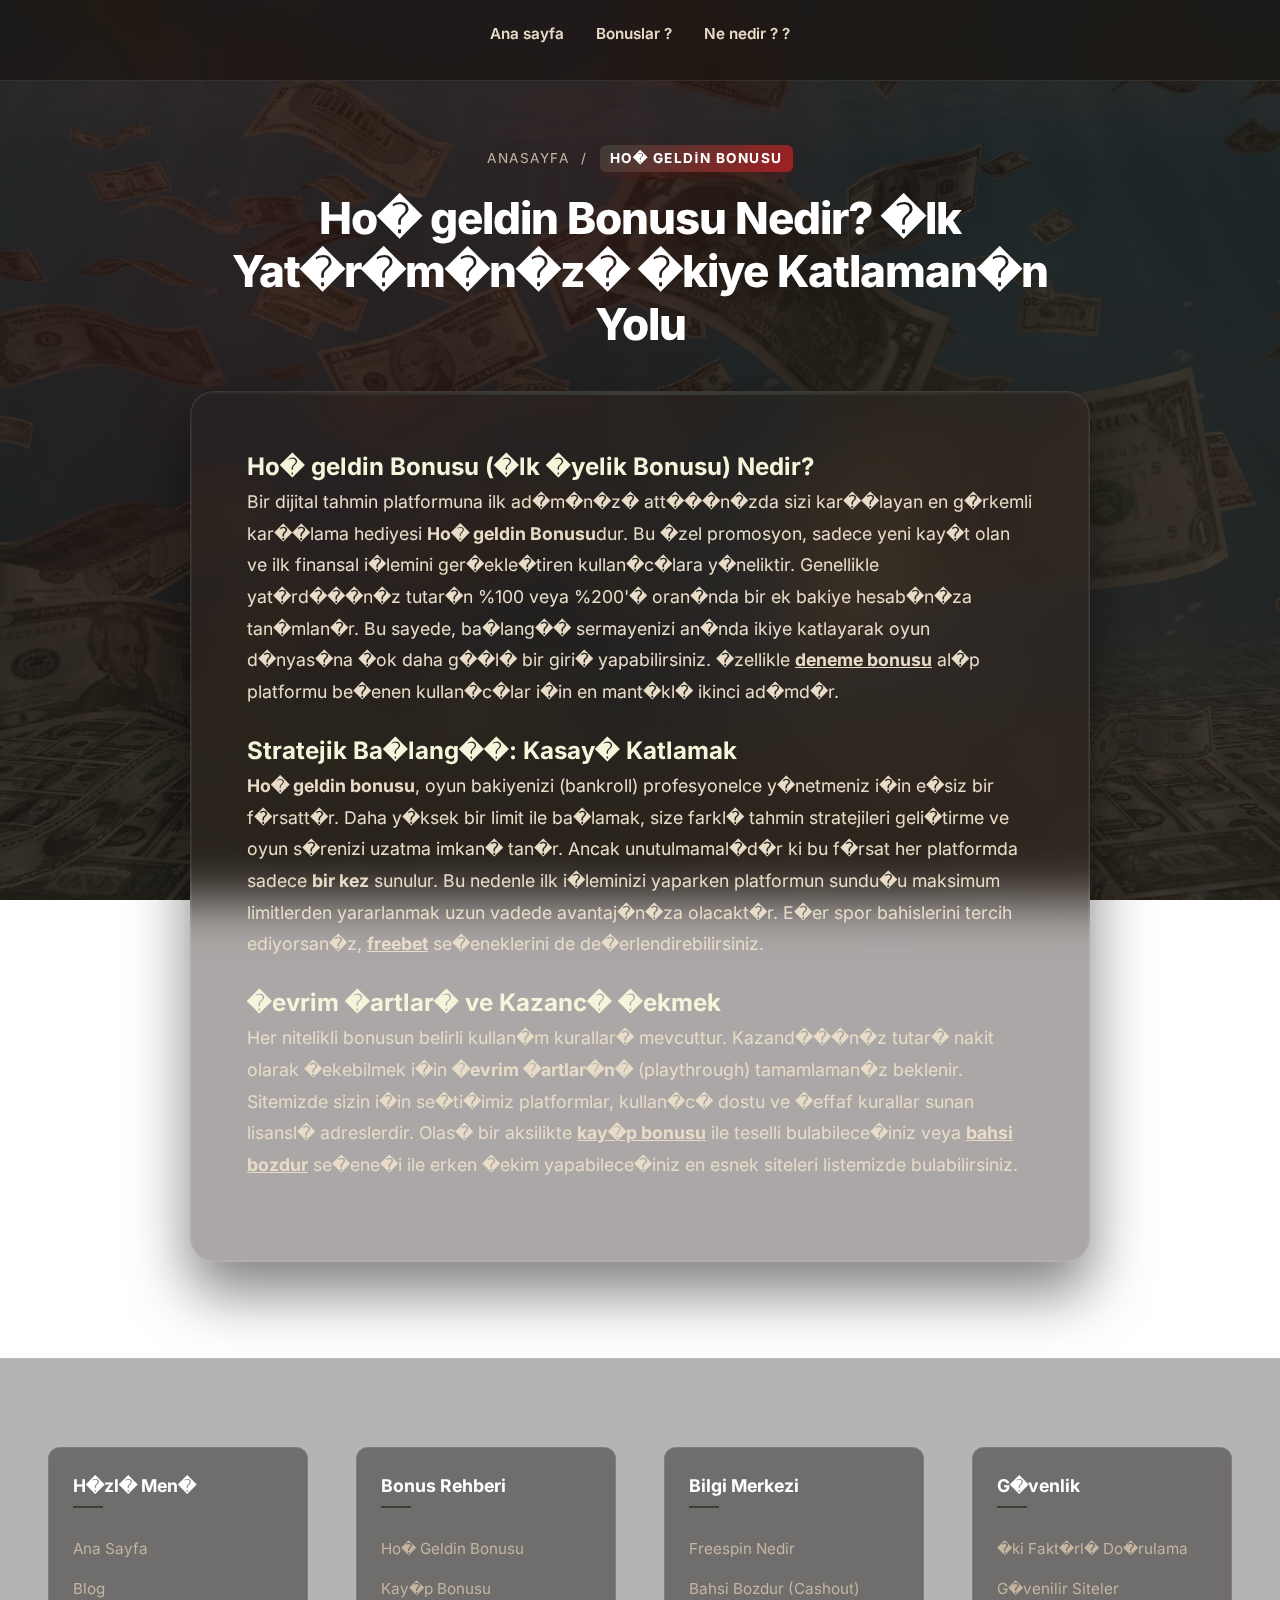
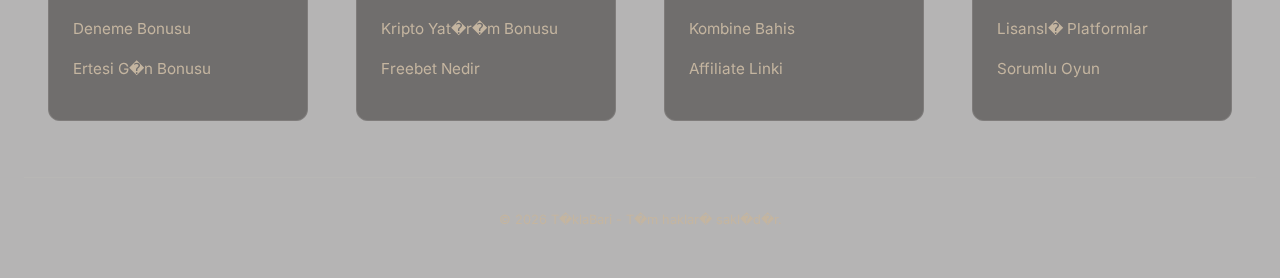
<file: blog/hos-geldin-bonusu/index.html>
<!DOCTYPE html>
<html lang="tr">

<!-- Google tag (gtag.js) -->

<script>
    window.dataLayer = window.dataLayer || [];
    function gtag() { dataLayer.push(arguments); }
    gtag('js', new Date());

    gtag('config', 'G-3WZNPPYZFP');
</script>
<!-- Google Tag Manager -->
<script>(function (w, d, s, l, i) {
        w[l] = w[l] || []; w[l].push({
            'gtm.start':
                new Date().getTime(), event: 'gtm.js'
        }); var f = d.getElementsByTagName(s)[0],
            j = d.createElement(s), dl = l != 'dataLayer' ? '&l=' + l : ''; j.async = true; j.src =
                'https://www.googletagmanager.com/gtm.js?id=' + i + dl; f.parentNode.insertBefore(j, f);
    })(window, document, 'script', 'dataLayer', 'GTM-T3QXRLGV');</script>
<!-- End Google Tag Manager -->
<meta charset="UTF-8">
<meta name="viewport"
    content="width=device-width, initial-scale=1.0, maximum-scale=3.0, user-scalable=yes, viewport-fit=cover">
<title>Ho� Geldin Bonusu Nedir? - T�klaBari</title>
<meta name="description"
    content="Yeni �yelere �zel ho� geldin bonusu (ilk �yelik bonusu) ile kasan�z� ikiye katlay�n. �lk yat�r�m bonusu f�rsatlar�n� ka��rmay�n.">
<link rel="canonical" href="https://tiklabari.com/blog/hos-geldin-bonusu">
<link rel="stylesheet" href="/blog/blog-template.css">
</head>

<body>
    <!-- Google Tag Manager (noscript) -->
    <noscript><iframe src="https://www.googletagmanager.com/ns.html?id=GTM-T3QXRLGV" height="0" width="0"
            style="display:none;visibility:hidden"></iframe></noscript>
    <!-- End Google Tag Manager (noscript) -->
    <div class="bg-glow">
        <div class="glow-1"></div>
        <div class="glow-2"></div>
    </div>

    <!-- Navigation -->
    <nav class="nav-container">
        <ul class="nav-links">
            <li class="nav-item">
                <a href="/index.html" class="nav-link">Ana sayfa</a>
            </li>
            <li class="nav-item">
                <a href="#" class="nav-link">Bonuslar ?</a>
                <div class="dropdown-content">
                    <a href="/blog/deneme-bonusu/">Deneme bonusu</a>
                    <a href="/blog/ertesi-gun-bonusu/">Ertesi g�n bonusu</a>
                    <a href="/blog/hos-geldin-bonusu/">Ho� geldin bonusu</a>
                    <a href="/blog/kayip-bonusu/">Kay�p bonusu</a>
                    <a href="/blog/kripto-yatirim-bonusu/">Kripto yat�r�m bonusu</a>
                    <a href="/blog/freebet-nedir/">Freebet nedir</a>
                </div>
            </li>
            <li class="nav-item">
                <a href="#" class="nav-link">Ne nedir ? ?</a>
                <div class="dropdown-content">
                    <a href="/blog/free-spin-nedir/">Freespin nedir</a>
                    <a href="/blog/bahsi-bozdur-cashout/">Bahsi bozdur (Cashout) nedir</a>
                    <a href="/blog/kombine-bahis/">Kombine bahis nedir</a>
                    <a href="/blog/affiliate-linki-nedir/">Affiliate linki nedir</a>
                    <a href="/blog/iki-faktorlu-dogrulama/">�ki fakt�rl� do�rulama nedir</a>
                </div>
            </li>
        </ul>
    </nav>

    <!-- Page Header / Breadcrumb -->
    <header class="page-header">
        <div class="breadcrumb">
            <a href="/index.html" style="color: inherit; text-decoration: none;">Anasayfa</a>
            <span>/</span>
            <span class="breadcrumb-active">Ho� Geldin Bonusu</span>
        </div>
        <h1>Ho� geldin Bonusu Nedir? �lk Yat�r�m�n�z� �kiye Katlaman�n Yolu</h1>
    </header>

    <!-- Content Area -->
    <main class="content-wrapper">
        <article>
            <h2>Ho� geldin Bonusu (�lk �yelik Bonusu) Nedir?</h2>
            <p>
                Bir dijital tahmin platformuna ilk ad�m�n�z� att���n�zda sizi kar��layan en g�rkemli kar��lama hediyesi
                <strong>Ho� geldin Bonusu</strong>dur. Bu �zel promosyon, sadece yeni kay�t olan ve ilk finansal
                i�lemini ger�ekle�tiren kullan�c�lara y�neliktir. Genellikle yat�rd���n�z tutar�n %100 veya %200'�
                oran�nda bir ek bakiye hesab�n�za tan�mlan�r. Bu sayede, ba�lang�� sermayenizi an�nda ikiye katlayarak
                oyun d�nyas�na �ok daha g��l� bir giri� yapabilirsiniz. �zellikle <a
                    href="/blog/deneme-bonusu/"><strong>deneme bonusu</strong></a> al�p platformu be�enen kullan�c�lar
                i�in en mant�kl� ikinci ad�md�r.
            </p>

            <h2>Stratejik Ba�lang��: Kasay� Katlamak</h2>
            <p>
                <strong>Ho� geldin bonusu</strong>, oyun bakiyenizi (bankroll) profesyonelce y�netmeniz i�in e�siz bir
                f�rsatt�r. Daha y�ksek bir limit ile ba�lamak, size farkl� tahmin stratejileri geli�tirme ve oyun
                s�renizi uzatma imkan� tan�r. Ancak unutulmamal�d�r ki bu f�rsat her platformda sadece <strong>bir
                    kez</strong> sunulur. Bu nedenle ilk i�leminizi yaparken platformun sundu�u maksimum limitlerden
                yararlanmak uzun vadede avantaj�n�za olacakt�r. E�er spor bahislerini tercih ediyorsan�z, <a
                    href="/blog/freebet-nedir/"><strong>freebet</strong></a> se�eneklerini de de�erlendirebilirsiniz.
            </p>

            <h2>�evrim �artlar� ve Kazanc� �ekmek</h2>
            <p>
                Her nitelikli bonusun belirli kullan�m kurallar� mevcuttur. Kazand���n�z tutar� nakit olarak �ekebilmek
                i�in <strong>�evrim �artlar�n�</strong> (playthrough) tamamlaman�z beklenir. Sitemizde sizin i�in
                se�ti�imiz platformlar, kullan�c� dostu ve �effaf kurallar sunan lisansl� adreslerdir. Olas� bir
                aksilikte <a href="/blog/kayip-bonusu/"><strong>kay�p bonusu</strong></a> ile teselli bulabilece�iniz
                veya <a href="/blog/bahsi-bozdur-cashout/"><strong>bahsi bozdur</strong></a> se�ene�i ile erken �ekim
                yapabilece�iniz en esnek siteleri listemizde bulabilirsiniz.
            </p>
        </article>
    </main>

    <!-- Footer -->
    <footer>
        <div class="footer-grid">
            <div class="footer-col">
                <div class="footer-title">H�zl� Men�</div>
                <ul>
                    <li><a href="/index.html">Ana Sayfa</a></li>
                    <li><a href="/blog/">Blog</a></li>
                    <li><a href="/blog/deneme-bonusu/">Deneme Bonusu</a></li>
                    <li><a href="/blog/ertesi-gun-bonusu/">Ertesi G�n Bonusu</a></li>
                </ul>
            </div>
            <div class="footer-col">
                <div class="footer-title">Bonus Rehberi</div>
                <ul>
                    <li><a href="/blog/hos-geldin-bonusu/">Ho� Geldin Bonusu</a></li>
                    <li><a href="/blog/kayip-bonusu/">Kay�p Bonusu</a></li>
                    <li><a href="/blog/kripto-yatirim-bonusu/">Kripto Yat�r�m Bonusu</a></li>
                    <li><a href="/blog/freebet-nedir/">Freebet Nedir</a></li>
                </ul>
            </div>
            <div class="footer-col">
                <div class="footer-title">Bilgi Merkezi</div>
                <ul>
                    <li><a href="/blog/free-spin-nedir/">Freespin Nedir</a></li>
                    <li><a href="/blog/bahsi-bozdur-cashout/">Bahsi Bozdur (Cashout)</a></li>
                    <li><a href="/blog/kombine-bahis/">Kombine Bahis</a></li>
                    <li><a href="/blog/affiliate-linki-nedir/">Affiliate Linki</a></li>
                </ul>
            </div>
            <div class="footer-col">
                <div class="footer-title">G�venlik</div>
                <ul>
                    <li><a href="/blog/iki-faktorlu-dogrulama/">�ki Fakt�rl� Do�rulama</a></li>
                    <li><a href="/index.html">G�venilir Siteler</a></li>
                    <li><a href="/index.html">Lisansl� Platformlar</a></li>
                    <li><a href="/index.html">Sorumlu Oyun</a></li>
                </ul>
            </div>
        </div>
        <div
            style="text-align: center; margin-top: 3rem; font-size: 0.8rem; border-top: 1px solid rgba(255,255,220,0.05); padding-top: 2rem;">
            &copy; 2026 T�klaBari - T�m haklar� sakl�d�r.
        </div>
    </footer>
    <script src="../blog-dropdown.js"></script>
</body>

</html>
</file>
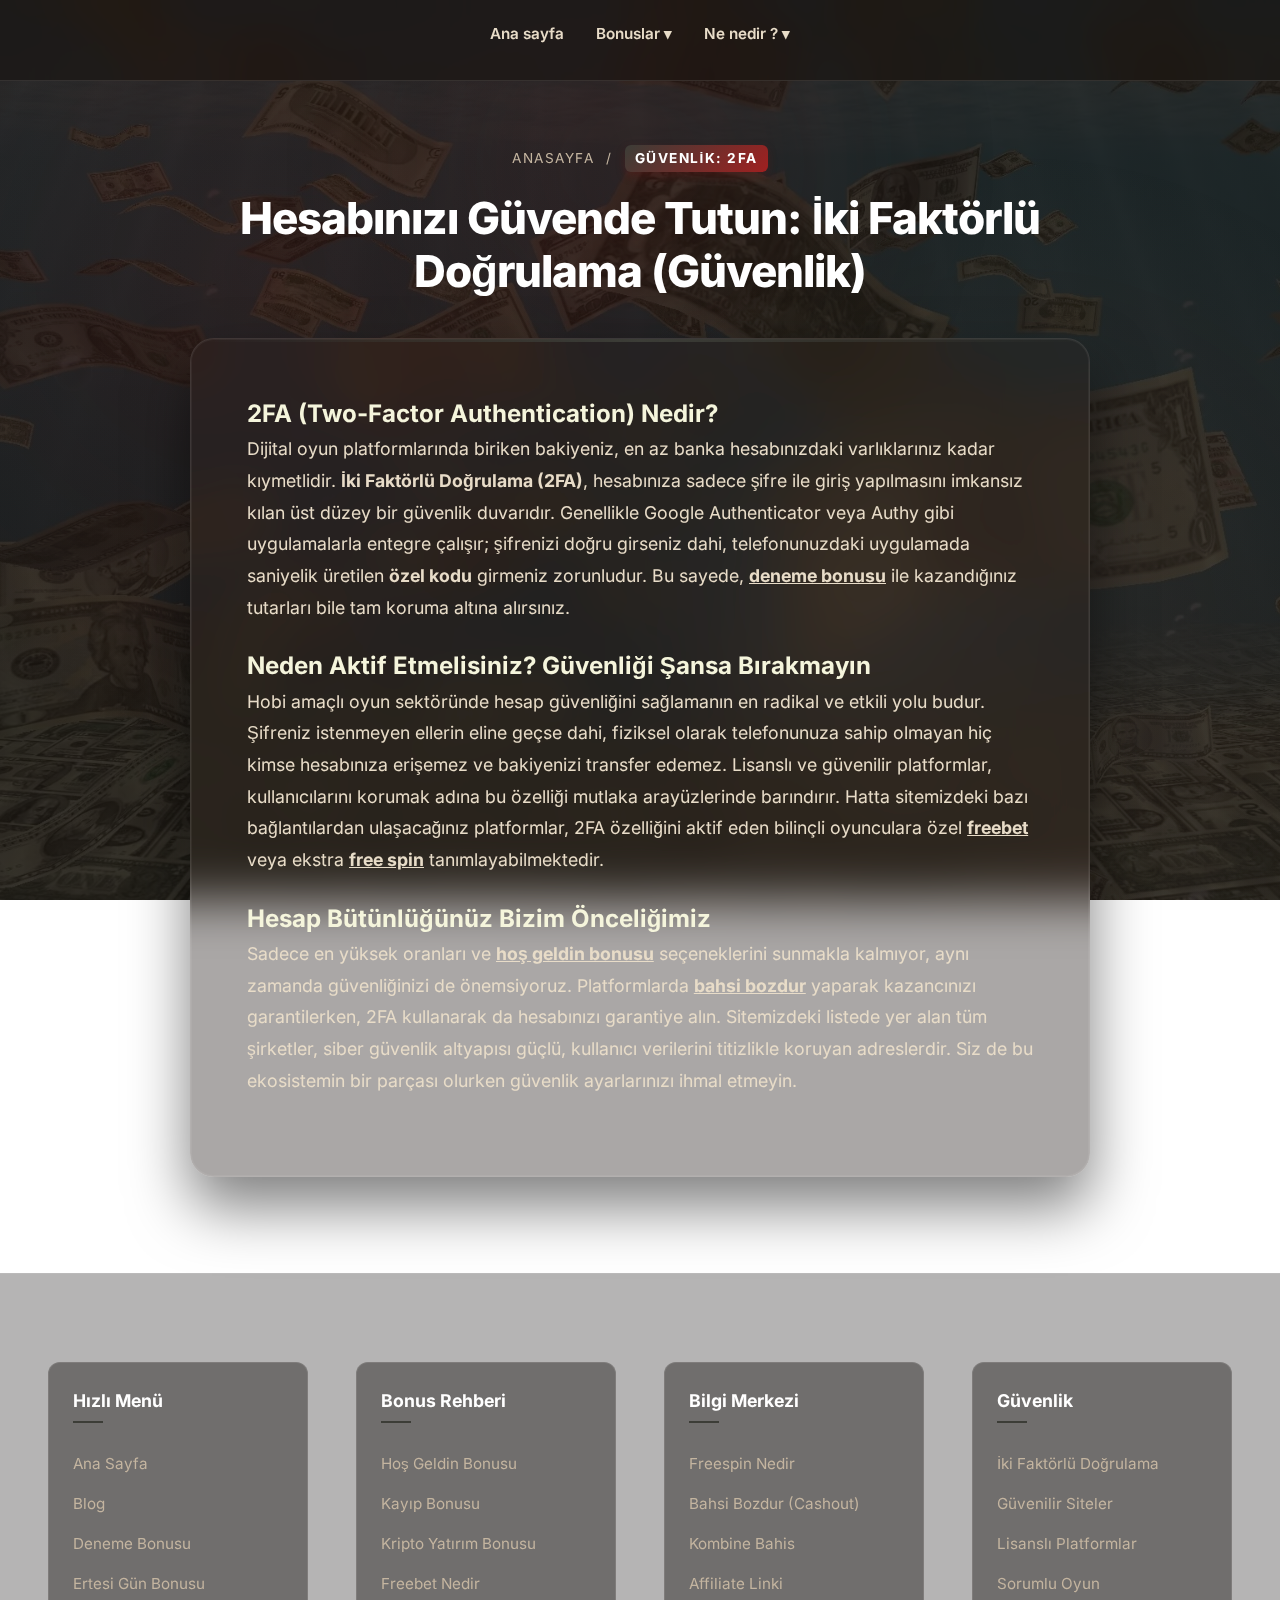
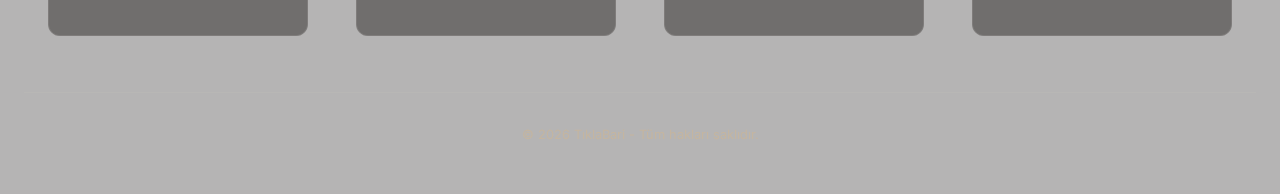
<file: blog/iki-faktorlu-dogrulama/index.html>
﻿<!DOCTYPE html>
<html lang="tr">

  <!-- Google tag (gtag.js) -->
  
    <script>
      window.dataLayer = window.dataLayer || [];
      function gtag(){dataLayer.push(arguments);}
      gtag('js', new Date());

      gtag('config', 'G-3WZNPPYZFP');
    </script>
    <!-- Google Tag Manager -->
    <script>(function (w, d, s, l, i) {
            w[l] = w[l] || []; w[l].push({
                'gtm.start':
                    new Date().getTime(), event: 'gtm.js'
            }); var f = d.getElementsByTagName(s)[0],
                j = d.createElement(s), dl = l != 'dataLayer' ? '&l=' + l : ''; j.async = true; j.src =
                    'https://www.googletagmanager.com/gtm.js?id=' + i + dl; f.parentNode.insertBefore(j, f);
        })(window, document, 'script', 'dataLayer', 'GTM-T3QXRLGV');</script>
    <!-- End Google Tag Manager -->
    <meta charset="UTF-8">
    <meta name="viewport" content="width=device-width, initial-scale=1.0, user-scalable=no, viewport-fit=cover">
    <title>İki Faktörlü Doğrulama (2FA) Nedir? - TıklaBari</title>
    <meta name="description"
        content="Bahis hesabınızı 2FA ile koruyun. Google Authenticator vb. uygulamalarla hesabınızı hırsızlığa karşı garantiye alın.">
    <link rel="canonical" href="https://tiklabari.com/blog/iki-faktorlu-dogrulama">
    <link rel="stylesheet" href="https://fonts.googleapis.com/css2?family=Inter:wght@400;500;600;700;800&display=swap">
    <link rel="stylesheet" href="/blog/blog-template.css">
</head>

<body>
    <!-- Google Tag Manager (noscript) -->
    <noscript><iframe src="https://www.googletagmanager.com/ns.html?id=GTM-T3QXRLGV" height="0" width="0"
            style="display:none;visibility:hidden"></iframe></noscript>
    <!-- End Google Tag Manager (noscript) -->
    <div class="bg-glow">
        <div class="glow-1"></div>
        <div class="glow-2"></div>
    </div>

    <!-- Navigation -->
    <nav class="nav-container">
        <ul class="nav-links">
            <li class="nav-item">
                <a href="/index.html" class="nav-link">Ana sayfa</a>
            </li>
            <li class="nav-item">
                <a href="#" class="nav-link">Bonuslar ▾</a>
                <div class="dropdown-content">
                    <a href="/blog/deneme-bonusu/">Deneme bonusu</a>
                    <a href="/blog/ertesi-gun-bonusu/">Ertesi gün bonusu</a>
                    <a href="/blog/hos-geldin-bonusu/">Hoş geldin bonusu</a>
                    <a href="/blog/kayip-bonusu/">Kayıp bonusu</a>
                    <a href="/blog/kripto-yatirim-bonusu/">Kripto yatırım bonusu</a>
                    <a href="/blog/freebet-nedir/">Freebet nedir</a>
                </div>
            </li>
            <li class="nav-item">
                <a href="#" class="nav-link">Ne nedir ? ▾</a>
                <div class="dropdown-content">
                    <a href="/blog/free-spin-nedir/">Freespin nedir</a>
                    <a href="/blog/bahsi-bozdur-cashout/">Bahsi bozdur (Cashout) nedir</a>
                    <a href="/blog/kombine-bahis/">Kombine bahis nedir</a>
                    <a href="/blog/affiliate-linki-nedir/">Affiliate linki nedir</a>
                    <a href="/blog/iki-faktorlu-dogrulama/">İki faktörlü doğrulama nedir</a>
                </div>
            </li>
        </ul>
    </nav>

    <!-- Page Header / Breadcrumb -->
    <header class="page-header">
        <div class="breadcrumb">
            <a href="/index.html" style="color: inherit; text-decoration: none;">Anasayfa</a>
            <span>/</span>
            <span class="breadcrumb-active">Güvenlik: 2FA</span>
        </div>
        <h1>Hesabınızı Güvende Tutun: İki Faktörlü Doğrulama (Güvenlik)</h1>
    </header>

    <!-- Content Area -->
    <main class="content-wrapper">
        <article>
            <h2>2FA (Two-Factor Authentication) Nedir?</h2>
            <p>
                Dijital oyun platformlarında biriken bakiyeniz, en az banka hesabınızdaki varlıklarınız kadar
                kıymetlidir. <strong>İki Faktörlü Doğrulama (2FA)</strong>, hesabınıza sadece şifre ile giriş
                yapılmasını imkansız kılan üst düzey bir güvenlik duvarıdır. Genellikle Google Authenticator veya Authy
                gibi uygulamalarla entegre çalışır; şifrenizi doğru girseniz dahi, telefonunuzdaki uygulamada saniyelik
                üretilen <strong>özel kodu</strong> girmeniz zorunludur. Bu sayede, <a
                    href="/blog/deneme-bonusu/"><strong>deneme bonusu</strong></a> ile kazandığınız tutarları bile tam
                koruma altına alırsınız.
            </p>

            <h2>Neden Aktif Etmelisiniz? Güvenliği Şansa Bırakmayın</h2>
            <p>
                Hobi amaçlı oyun sektöründe hesap güvenliğini sağlamanın en radikal ve etkili yolu budur. Şifreniz
                istenmeyen ellerin eline geçse dahi, fiziksel olarak telefonunuza sahip olmayan hiç kimse hesabınıza
                erişemez ve bakiyenizi transfer edemez. Lisanslı ve güvenilir platformlar, kullanıcılarını korumak adına
                bu özelliği mutlaka arayüzlerinde barındırır. Hatta sitemizdeki bazı bağlantılardan ulaşacağınız
                platformlar, 2FA özelliğini aktif eden bilinçli oyunculara özel <a
                    href="/blog/freebet-nedir/"><strong>freebet</strong></a> veya ekstra <a
                    href="/blog/free-spin-nedir/"><strong>free spin</strong></a> tanımlayabilmektedir.
            </p>

            <h2>Hesap Bütünlüğünüz Bizim Önceliğimiz</h2>
            <p>
                Sadece en yüksek oranları ve <a href="/blog/hos-geldin-bonusu/"><strong>hoş geldin bonusu</strong></a>
                seçeneklerini sunmakla kalmıyor, aynı zamanda güvenliğinizi de önemsiyoruz. Platformlarda <a
                    href="/blog/bahsi-bozdur-cashout/"><strong>bahsi bozdur</strong></a> yaparak kazancınızı
                garantilerken, 2FA kullanarak da hesabınızı garantiye alın. Sitemizdeki listede yer alan tüm şirketler,
                siber güvenlik altyapısı güçlü, kullanıcı verilerini titizlikle koruyan adreslerdir. Siz de bu
                ekosistemin bir parçası olurken güvenlik ayarlarınızı ihmal etmeyin.
            </p>
        </article>
    </main>

    <!-- Footer -->
    <footer>
        <div class="footer-grid">
            <div class="footer-col">
                <div class="footer-title">Hızlı Menü</div>
                <ul>
                    <li><a href="/index.html">Ana Sayfa</a></li>
                    <li><a href="/blog/">Blog</a></li>
                    <li><a href="/blog/deneme-bonusu/">Deneme Bonusu</a></li>
                    <li><a href="/blog/ertesi-gun-bonusu/">Ertesi Gün Bonusu</a></li>
                </ul>
            </div>
            <div class="footer-col">
                <div class="footer-title">Bonus Rehberi</div>
                <ul>
                    <li><a href="/blog/hos-geldin-bonusu/">Hoş Geldin Bonusu</a></li>
                    <li><a href="/blog/kayip-bonusu/">Kayıp Bonusu</a></li>
                    <li><a href="/blog/kripto-yatirim-bonusu/">Kripto Yatırım Bonusu</a></li>
                    <li><a href="/blog/freebet-nedir/">Freebet Nedir</a></li>
                </ul>
            </div>
            <div class="footer-col">
                <div class="footer-title">Bilgi Merkezi</div>
                <ul>
                    <li><a href="/blog/free-spin-nedir/">Freespin Nedir</a></li>
                    <li><a href="/blog/bahsi-bozdur-cashout/">Bahsi Bozdur (Cashout)</a></li>
                    <li><a href="/blog/kombine-bahis/">Kombine Bahis</a></li>
                    <li><a href="/blog/affiliate-linki-nedir/">Affiliate Linki</a></li>
                </ul>
            </div>
            <div class="footer-col">
                <div class="footer-title">Güvenlik</div>
                <ul>
                    <li><a href="/blog/iki-faktorlu-dogrulama/">İki Faktörlü Doğrulama</a></li>
                    <li><a href="/index.html">Güvenilir Siteler</a></li>
                    <li><a href="/index.html">Lisanslı Platformlar</a></li>
                    <li><a href="/index.html">Sorumlu Oyun</a></li>
                </ul>
            </div>
        </div>
        <div
            style="text-align: center; margin-top: 3rem; font-size: 0.8rem; border-top: 1px solid rgba(255,255,220,0.05); padding-top: 2rem;">
            &copy; 2026 TıklaBari - Tüm hakları saklıdır.
        </div>
    </footer>
    <script src="../blog-dropdown.js"></script>
</body>

</html>
</file>
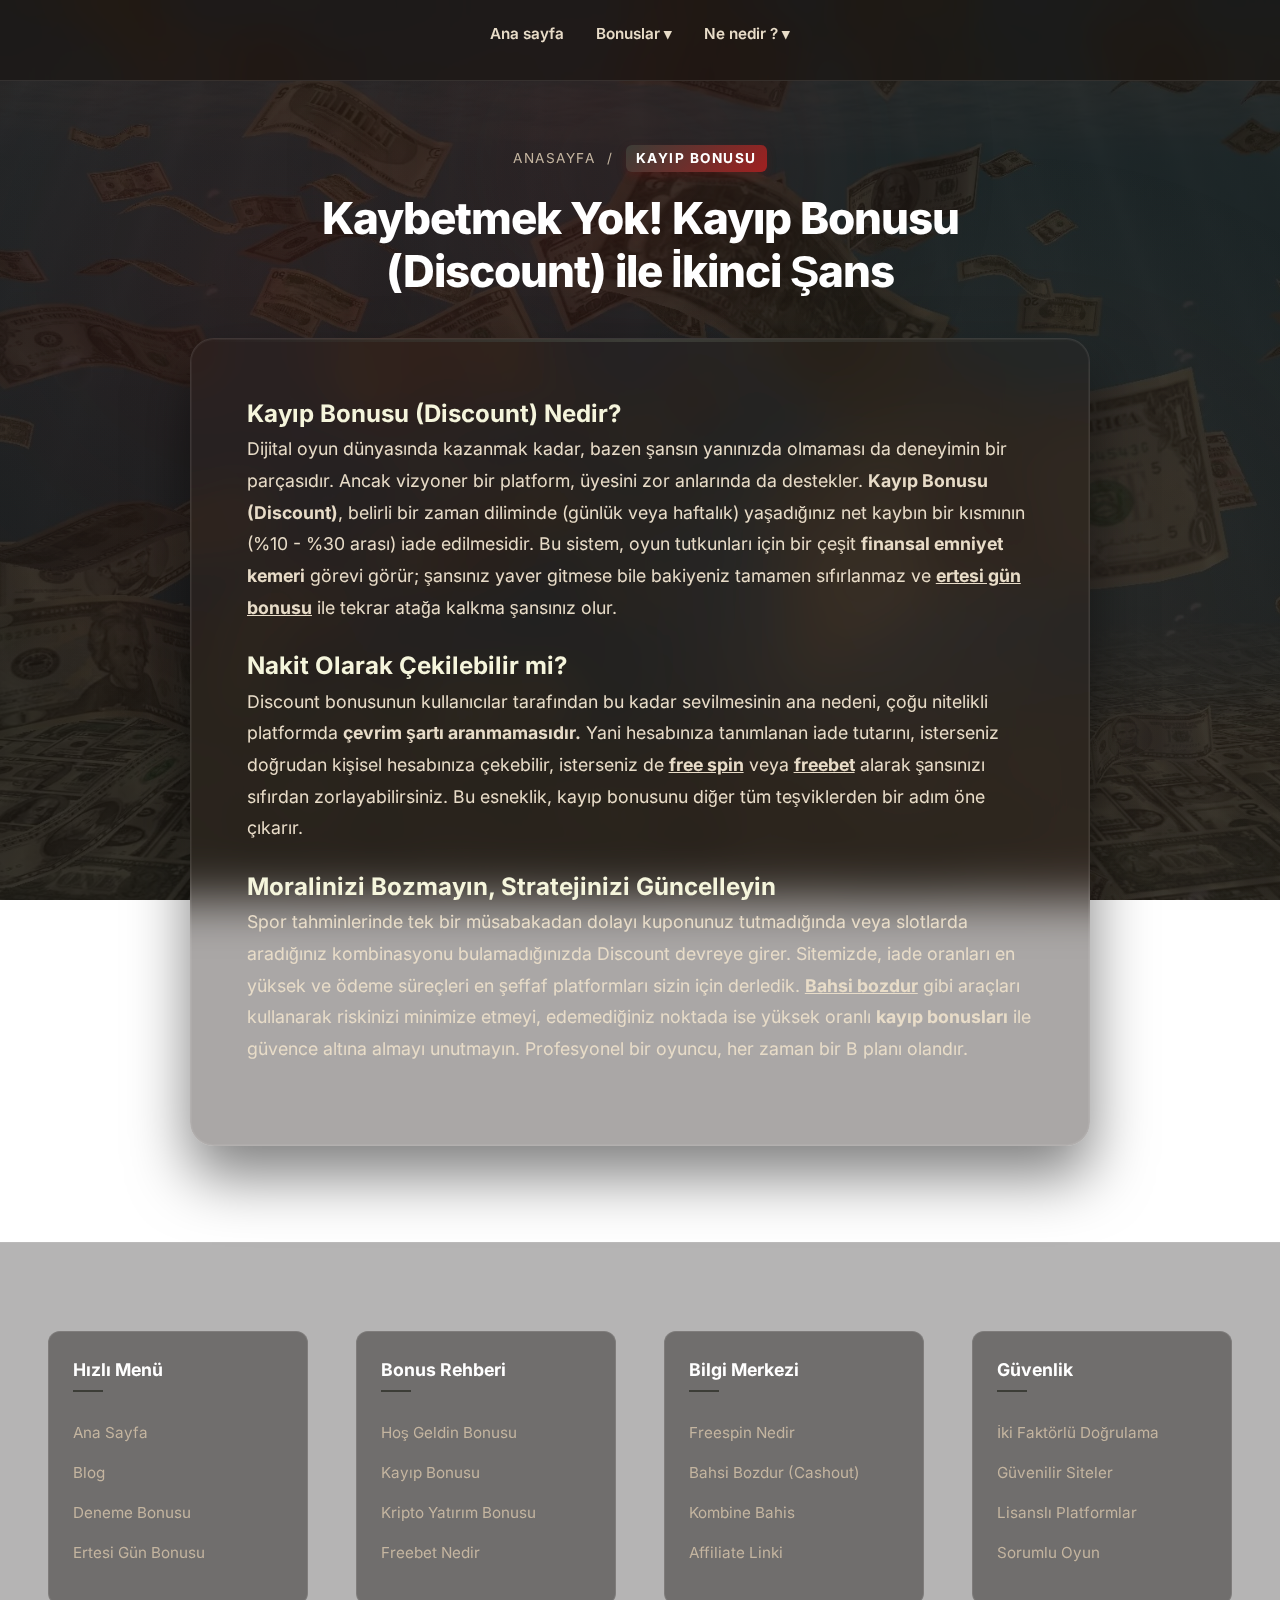
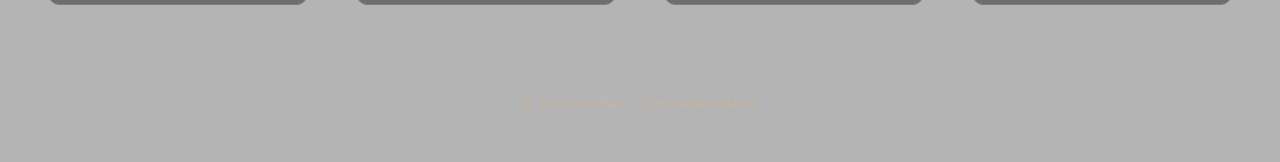
<file: blog/kayip-bonusu/index.html>
﻿<!DOCTYPE html>
<html lang="tr">

  <!-- Google tag (gtag.js) -->
  
    <script>
      window.dataLayer = window.dataLayer || [];
      function gtag(){dataLayer.push(arguments);}
      gtag('js', new Date());

      gtag('config', 'G-3WZNPPYZFP');
    </script>
    <!-- Google Tag Manager -->
    <script>(function (w, d, s, l, i) {
            w[l] = w[l] || []; w[l].push({
                'gtm.start':
                    new Date().getTime(), event: 'gtm.js'
            }); var f = d.getElementsByTagName(s)[0],
                j = d.createElement(s), dl = l != 'dataLayer' ? '&l=' + l : ''; j.async = true; j.src =
                    'https://www.googletagmanager.com/gtm.js?id=' + i + dl; f.parentNode.insertBefore(j, f);
        })(window, document, 'script', 'dataLayer', 'GTM-T3QXRLGV');</script>
    <!-- End Google Tag Manager -->
    <meta charset="UTF-8">
    <meta name="viewport" content="width=device-width, initial-scale=1.0, user-scalable=no, viewport-fit=cover">
    <title>Kayıp Bonusu (Discount) Nedir? - En iyi kayıp bonusu siteleri</title>
    <meta name="description"
        content="Kayıplarınızın bir kısmını geri alarak oyuna devam edin. Discount bonusu ile şanssızlığa son.">
    <link rel="canonical" href="https://tiklabari.com/blog/kayip-bonusu">
    <link rel="stylesheet" href="https://fonts.googleapis.com/css2?family=Inter:wght@400;500;600;700;800&display=swap">
    <link rel="stylesheet" href="/blog/blog-template.css">
</head>

<body>
    <!-- Google Tag Manager (noscript) -->
    <noscript><iframe src="https://www.googletagmanager.com/ns.html?id=GTM-T3QXRLGV" height="0" width="0"
            style="display:none;visibility:hidden"></iframe></noscript>
    <!-- End Google Tag Manager (noscript) -->
    <div class="bg-glow">
        <div class="glow-1"></div>
        <div class="glow-2"></div>
    </div>

    <!-- Navigation -->
    <nav class="nav-container">
        <ul class="nav-links">
            <li class="nav-item">
                <a href="/index.html" class="nav-link">Ana sayfa</a>
            </li>
            <li class="nav-item">
                <a href="#" class="nav-link">Bonuslar ▾</a>
                <div class="dropdown-content">
                    <a href="/blog/deneme-bonusu/">Deneme bonusu</a>
                    <a href="/blog/ertesi-gun-bonusu/">Ertesi gün bonusu</a>
                    <a href="/blog/hos-geldin-bonusu/">Hoş geldin bonusu</a>
                    <a href="/blog/kayip-bonusu/">Kayıp bonusu</a>
                    <a href="/blog/kripto-yatirim-bonusu/">Kripto yatırım bonusu</a>
                    <a href="/blog/freebet-nedir/">Freebet nedir</a>
                </div>
            </li>
            <li class="nav-item">
                <a href="#" class="nav-link">Ne nedir ? ▾</a>
                <div class="dropdown-content">
                    <a href="/blog/free-spin-nedir/">Freespin nedir</a>
                    <a href="/blog/bahsi-bozdur-cashout/">Bahsi bozdur (Cashout) nedir</a>
                    <a href="/blog/kombine-bahis/">Kombine bahis nedir</a>
                    <a href="/blog/affiliate-linki-nedir/">Affiliate linki nedir</a>
                    <a href="/blog/iki-faktorlu-dogrulama/">İki faktörlü doğrulama nedir</a>
                </div>
            </li>
        </ul>
    </nav>

    <!-- Page Header / Breadcrumb -->
    <header class="page-header">
        <div class="breadcrumb">
            <a href="/index.html" style="color: inherit; text-decoration: none;">Anasayfa</a>
            <span>/</span>
            <span class="breadcrumb-active">Kayıp Bonusu</span>
        </div>
        <h1>Kaybetmek Yok! Kayıp Bonusu (Discount) ile İkinci Şans</h1>
    </header>

    <!-- Content Area -->
    <main class="content-wrapper">
        <article>
            <h2>Kayıp Bonusu (Discount) Nedir?</h2>
            <p>
                Dijital oyun dünyasında kazanmak kadar, bazen şansın yanınızda olmaması da deneyimin bir parçasıdır.
                Ancak vizyoner bir platform, üyesini zor anlarında da destekler. <strong>Kayıp Bonusu
                    (Discount)</strong>, belirli bir zaman diliminde (günlük veya haftalık) yaşadığınız net kaybın bir
                kısmının (%10 - %30 arası) iade edilmesidir. Bu sistem, oyun tutkunları için bir çeşit <strong>finansal
                    emniyet kemeri</strong> görevi görür; şansınız yaver gitmese bile bakiyeniz tamamen sıfırlanmaz ve
                <a href="/blog/ertesi-gun-bonusu/"><strong>ertesi gün bonusu</strong></a> ile tekrar atağa kalkma
                şansınız olur.
            </p>

            <h2>Nakit Olarak Çekilebilir mi?</h2>
            <p>
                Discount bonusunun kullanıcılar tarafından bu kadar sevilmesinin ana nedeni, çoğu nitelikli platformda
                <strong>çevrim şartı aranmamasıdır.</strong> Yani hesabınıza tanımlanan iade tutarını, isterseniz
                doğrudan kişisel hesabınıza çekebilir, isterseniz de <a href="/blog/free-spin-nedir/"><strong>free
                        spin</strong></a> veya <a href="/blog/freebet-nedir/"><strong>freebet</strong></a> alarak
                şansınızı sıfırdan zorlayabilirsiniz. Bu esneklik, kayıp bonusunu diğer tüm teşviklerden bir adım öne
                çıkarır.
            </p>

            <h2>Moralinizi Bozmayın, Stratejinizi Güncelleyin</h2>
            <p>
                Spor tahminlerinde tek bir müsabakadan dolayı kuponunuz tutmadığında veya slotlarda aradığınız
                kombinasyonu bulamadığınızda Discount devreye girer. Sitemizde, iade oranları en yüksek ve ödeme
                süreçleri en şeffaf platformları sizin için derledik. <a
                    href="/blog/bahsi-bozdur-cashout/"><strong>Bahsi bozdur</strong></a> gibi araçları kullanarak
                riskinizi minimize etmeyi, edemediğiniz noktada ise yüksek oranlı <strong>kayıp bonusları</strong> ile
                güvence altına almayı unutmayın. Profesyonel bir oyuncu, her zaman bir B planı olandır.
            </p>
        </article>
    </main>

    <!-- Footer -->
    <footer>
        <div class="footer-grid">
            <div class="footer-col">
                <div class="footer-title">Hızlı Menü</div>
                <ul>
                    <li><a href="/index.html">Ana Sayfa</a></li>
                    <li><a href="/blog/">Blog</a></li>
                    <li><a href="/blog/deneme-bonusu/">Deneme Bonusu</a></li>
                    <li><a href="/blog/ertesi-gun-bonusu/">Ertesi Gün Bonusu</a></li>
                </ul>
            </div>
            <div class="footer-col">
                <div class="footer-title">Bonus Rehberi</div>
                <ul>
                    <li><a href="/blog/hos-geldin-bonusu/">Hoş Geldin Bonusu</a></li>
                    <li><a href="/blog/kayip-bonusu/">Kayıp Bonusu</a></li>
                    <li><a href="/blog/kripto-yatirim-bonusu/">Kripto Yatırım Bonusu</a></li>
                    <li><a href="/blog/freebet-nedir/">Freebet Nedir</a></li>
                </ul>
            </div>
            <div class="footer-col">
                <div class="footer-title">Bilgi Merkezi</div>
                <ul>
                    <li><a href="/blog/free-spin-nedir/">Freespin Nedir</a></li>
                    <li><a href="/blog/bahsi-bozdur-cashout/">Bahsi Bozdur (Cashout)</a></li>
                    <li><a href="/blog/kombine-bahis/">Kombine Bahis</a></li>
                    <li><a href="/blog/affiliate-linki-nedir/">Affiliate Linki</a></li>
                </ul>
            </div>
            <div class="footer-col">
                <div class="footer-title">Güvenlik</div>
                <ul>
                    <li><a href="/blog/iki-faktorlu-dogrulama/">İki Faktörlü Doğrulama</a></li>
                    <li><a href="/index.html">Güvenilir Siteler</a></li>
                    <li><a href="/index.html">Lisanslı Platformlar</a></li>
                    <li><a href="/index.html">Sorumlu Oyun</a></li>
                </ul>
            </div>
        </div>
        <div
            style="text-align: center; margin-top: 3rem; font-size: 0.8rem; border-top: 1px solid rgba(255,255,220,0.05); padding-top: 2rem;">
            &copy; 2026 TıklaBari - Tüm hakları saklıdır.
        </div>
    </footer>
    <script src="../blog-dropdown.js"></script>
</body>

</html>
</file>
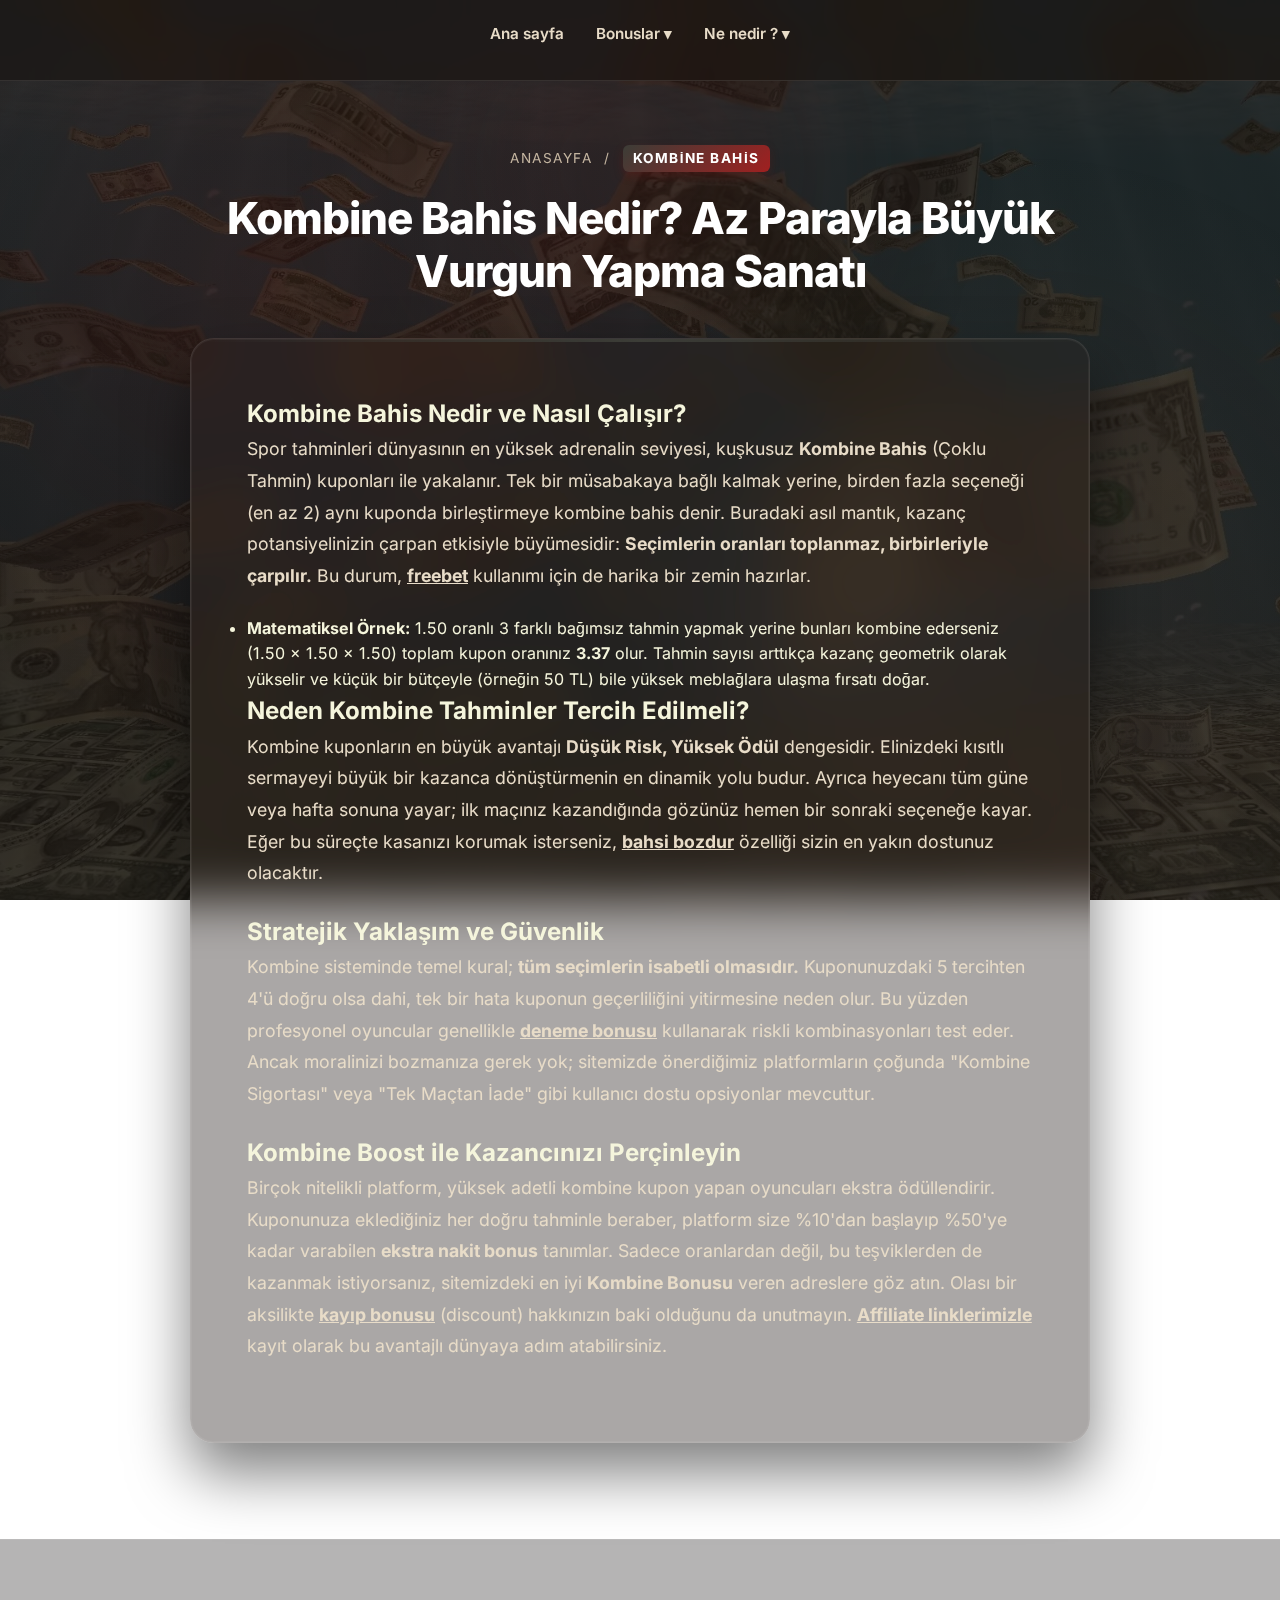
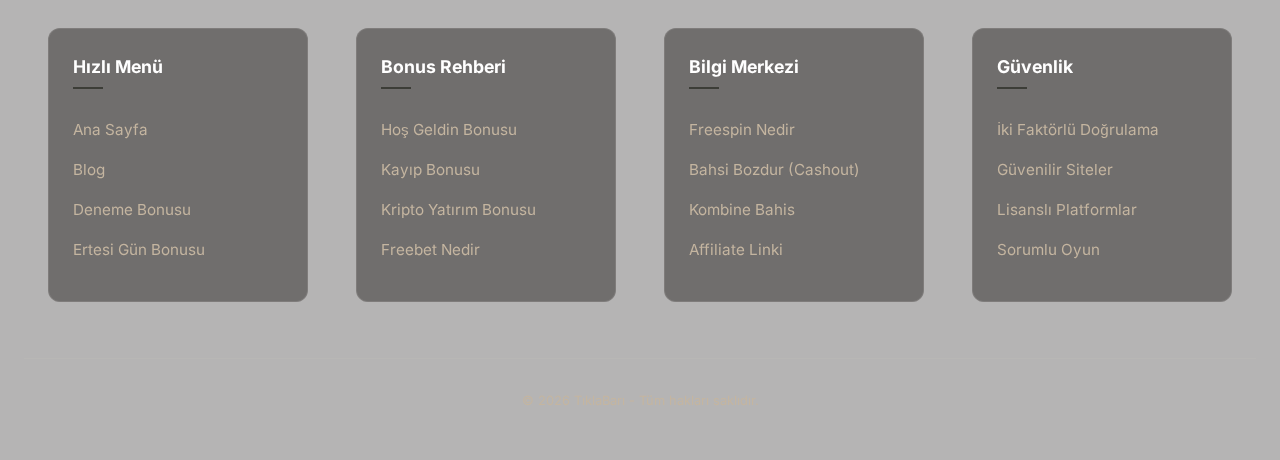
<file: blog/kombine-bahis/index.html>
﻿<!DOCTYPE html>
<html lang="tr">

  <!-- Google tag (gtag.js) -->
  
    <script>
      window.dataLayer = window.dataLayer || [];
      function gtag(){dataLayer.push(arguments);}
      gtag('js', new Date());

      gtag('config', 'G-3WZNPPYZFP');
    </script>
    <!-- Google Tag Manager -->
    <script>(function (w, d, s, l, i) {
            w[l] = w[l] || []; w[l].push({
                'gtm.start':
                    new Date().getTime(), event: 'gtm.js'
            }); var f = d.getElementsByTagName(s)[0],
                j = d.createElement(s), dl = l != 'dataLayer' ? '&l=' + l : ''; j.async = true; j.src =
                    'https://www.googletagmanager.com/gtm.js?id=' + i + dl; f.parentNode.insertBefore(j, f);
        })(window, document, 'script', 'dataLayer', 'GTM-T3QXRLGV');</script>
    <!-- End Google Tag Manager -->
    <meta charset="UTF-8">
    <meta name="viewport" content="width=device-width, initial-scale=1.0, user-scalable=no, viewport-fit=cover">
    <title>Kombine Bahis Nedir? - TıklaBarı</title>
    <meta name="description"
        content="Kombine bahis ile küçük yatırımlarla büyük kazançlar elde edin. Kombine bonusu ve bahis stratejileri.">
    <link rel="canonical" href="https://tiklabari.com/blog/kombine-bahis">
    <link rel="stylesheet" href="https://fonts.googleapis.com/css2?family=Inter:wght@400;500;600;700;800&display=swap">
    <link rel="stylesheet" href="/blog/blog-template.css">
</head>

<body>
    <!-- Google Tag Manager (noscript) -->
    <noscript><iframe src="https://www.googletagmanager.com/ns.html?id=GTM-T3QXRLGV" height="0" width="0"
            style="display:none;visibility:hidden"></iframe></noscript>
    <!-- End Google Tag Manager (noscript) -->
    <div class="bg-glow">
        <div class="glow-1"></div>
        <div class="glow-2"></div>
    </div>

    <!-- Navigation -->
    <nav class="nav-container">
        <ul class="nav-links">
            <li class="nav-item">
                <a href="/index.html" class="nav-link">Ana sayfa</a>
            </li>
            <li class="nav-item">
                <a href="#" class="nav-link">Bonuslar ▾</a>
                <div class="dropdown-content">
                    <a href="/blog/deneme-bonusu/">Deneme bonusu</a>
                    <a href="/blog/ertesi-gun-bonusu/">Ertesi gün bonusu</a>
                    <a href="/blog/hos-geldin-bonusu/">Hoş geldin bonusu</a>
                    <a href="/blog/kayip-bonusu/">Kayıp bonusu</a>
                    <a href="/blog/kripto-yatirim-bonusu/">Kripto yatırım bonusu</a>
                    <a href="/blog/freebet-nedir/">Freebet nedir</a>
                </div>
            </li>
            <li class="nav-item">
                <a href="#" class="nav-link">Ne nedir ? ▾</a>
                <div class="dropdown-content">
                    <a href="/blog/free-spin-nedir/">Freespin nedir</a>
                    <a href="/blog/bahsi-bozdur-cashout/">Bahsi bozdur (Cashout) nedir</a>
                    <a href="/blog/kombine-bahis/">Kombine bahis nedir</a>
                    <a href="/blog/affiliate-linki-nedir/">Affiliate linki nedir</a>
                    <a href="/blog/iki-faktorlu-dogrulama/">İki faktörlü doğrulama nedir</a>
                </div>
            </li>
        </ul>
    </nav>

    <!-- Page Header / Breadcrumb -->
    <header class="page-header">
        <div class="breadcrumb">
            <a href="/index.html" style="color: inherit; text-decoration: none;">Anasayfa</a>
            <span>/</span>
            <span class="breadcrumb-active">Kombine Bahis</span>
        </div>
        <h1>Kombine Bahis Nedir? Az Parayla Büyük Vurgun Yapma Sanatı</h1>
    </header>

    <!-- Content Area -->
    <main class="content-wrapper">
        <article>
            <h2>Kombine Bahis Nedir ve Nasıl Çalışır?</h2>
            <p>
                Spor tahminleri dünyasının en yüksek adrenalin seviyesi, kuşkusuz <strong>Kombine Bahis</strong> (Çoklu
                Tahmin) kuponları ile yakalanır. Tek bir müsabakaya bağlı kalmak yerine, birden fazla seçeneği (en az 2)
                aynı kuponda birleştirmeye kombine bahis denir. Buradaki asıl mantık, kazanç potansiyelinizin çarpan
                etkisiyle büyümesidir: <strong>Seçimlerin oranları toplanmaz, birbirleriyle çarpılır.</strong> Bu durum,
                <a href="/blog/freebet-nedir/"><strong>freebet</strong></a> kullanımı için de harika bir zemin hazırlar.
            </p>
            <ul>
                <li><strong>Matematiksel Örnek:</strong> 1.50 oranlı 3 farklı bağımsız tahmin yapmak yerine bunları
                    kombine ederseniz (1.50 x 1.50 x 1.50) toplam kupon oranınız <strong>3.37</strong> olur. Tahmin
                    sayısı arttıkça kazanç geometrik olarak yükselir ve küçük bir bütçeyle (örneğin 50 TL) bile yüksek
                    meblağlara ulaşma fırsatı doğar.
                </li>
            </ul>

            <h2>Neden Kombine Tahminler Tercih Edilmeli?</h2>
            <p>
                Kombine kuponların en büyük avantajı <strong>Düşük Risk, Yüksek Ödül</strong> dengesidir. Elinizdeki
                kısıtlı sermayeyi büyük bir kazanca dönüştürmenin en dinamik yolu budur. Ayrıca heyecanı tüm güne veya
                hafta sonuna yayar; ilk maçınız kazandığında gözünüz hemen bir sonraki seçeneğe kayar. Eğer bu süreçte
                kasanızı korumak isterseniz, <a href="/blog/bahsi-bozdur-cashout/"><strong>bahsi bozdur</strong></a>
                özelliği sizin en yakın dostunuz olacaktır.
            </p>

            <h2>Stratejik Yaklaşım ve Güvenlik</h2>
            <p>
                Kombine sisteminde temel kural; <strong>tüm seçimlerin isabetli olmasıdır.</strong> Kuponunuzdaki 5
                tercihten 4'ü doğru olsa dahi, tek bir hata kuponun geçerliliğini yitirmesine neden olur. Bu yüzden
                profesyonel oyuncular genellikle <a href="/blog/deneme-bonusu/"><strong>deneme bonusu</strong></a>
                kullanarak riskli kombinasyonları test eder. Ancak moralinizi bozmanıza gerek yok; sitemizde önerdiğimiz
                platformların çoğunda "Kombine Sigortası" veya "Tek Maçtan İade" gibi kullanıcı dostu opsiyonlar
                mevcuttur.
            </p>

            <h2>Kombine Boost ile Kazancınızı Perçinleyin</h2>
            <p>
                Birçok nitelikli platform, yüksek adetli kombine kupon yapan oyuncuları ekstra ödüllendirir. Kuponunuza
                eklediğiniz her doğru tahminle beraber, platform size %10'dan başlayıp %50'ye kadar varabilen
                <strong>ekstra nakit bonus</strong> tanımlar. Sadece oranlardan değil, bu teşviklerden de kazanmak
                istiyorsanız, sitemizdeki en iyi <strong>Kombine Bonusu</strong> veren adreslere göz atın. Olası bir
                aksilikte <a href="/blog/kayip-bonusu/"><strong>kayıp bonusu</strong></a> (discount) hakkınızın baki
                olduğunu da unutmayın. <a href="/blog/affiliate-linki-nedir/"><strong>Affiliate
                        linklerimizle</strong></a> kayıt olarak bu avantajlı dünyaya adım atabilirsiniz.
            </p>
        </article>
    </main>

    <!-- Footer -->
    <footer>
        <div class="footer-grid">
            <div class="footer-col">
                <div class="footer-title">Hızlı Menü</div>
                <ul>
                    <li><a href="/index.html">Ana Sayfa</a></li>
                    <li><a href="/blog/">Blog</a></li>
                    <li><a href="/blog/deneme-bonusu/">Deneme Bonusu</a></li>
                    <li><a href="/blog/ertesi-gun-bonusu/">Ertesi Gün Bonusu</a></li>
                </ul>
            </div>
            <div class="footer-col">
                <div class="footer-title">Bonus Rehberi</div>
                <ul>
                    <li><a href="/blog/hos-geldin-bonusu/">Hoş Geldin Bonusu</a></li>
                    <li><a href="/blog/kayip-bonusu/">Kayıp Bonusu</a></li>
                    <li><a href="/blog/kripto-yatirim-bonusu/">Kripto Yatırım Bonusu</a></li>
                    <li><a href="/blog/freebet-nedir/">Freebet Nedir</a></li>
                </ul>
            </div>
            <div class="footer-col">
                <div class="footer-title">Bilgi Merkezi</div>
                <ul>
                    <li><a href="/blog/free-spin-nedir/">Freespin Nedir</a></li>
                    <li><a href="/blog/bahsi-bozdur-cashout/">Bahsi Bozdur (Cashout)</a></li>
                    <li><a href="/blog/kombine-bahis/">Kombine Bahis</a></li>
                    <li><a href="/blog/affiliate-linki-nedir/">Affiliate Linki</a></li>
                </ul>
            </div>
            <div class="footer-col">
                <div class="footer-title">Güvenlik</div>
                <ul>
                    <li><a href="/blog/iki-faktorlu-dogrulama/">İki Faktörlü Doğrulama</a></li>
                    <li><a href="/index.html">Güvenilir Siteler</a></li>
                    <li><a href="/index.html">Lisanslı Platformlar</a></li>
                    <li><a href="/index.html">Sorumlu Oyun</a></li>
                </ul>
            </div>
        </div>
        <div
            style="text-align: center; margin-top: 3rem; font-size: 0.8rem; border-top: 1px solid rgba(255,255,220,0.05); padding-top: 2rem;">
            &copy; 2026 TıklaBarı - Tüm hakları saklıdır.
        </div>
    </footer>
    <script src="../blog-dropdown.js"></script>
</body>

</html>
</file>
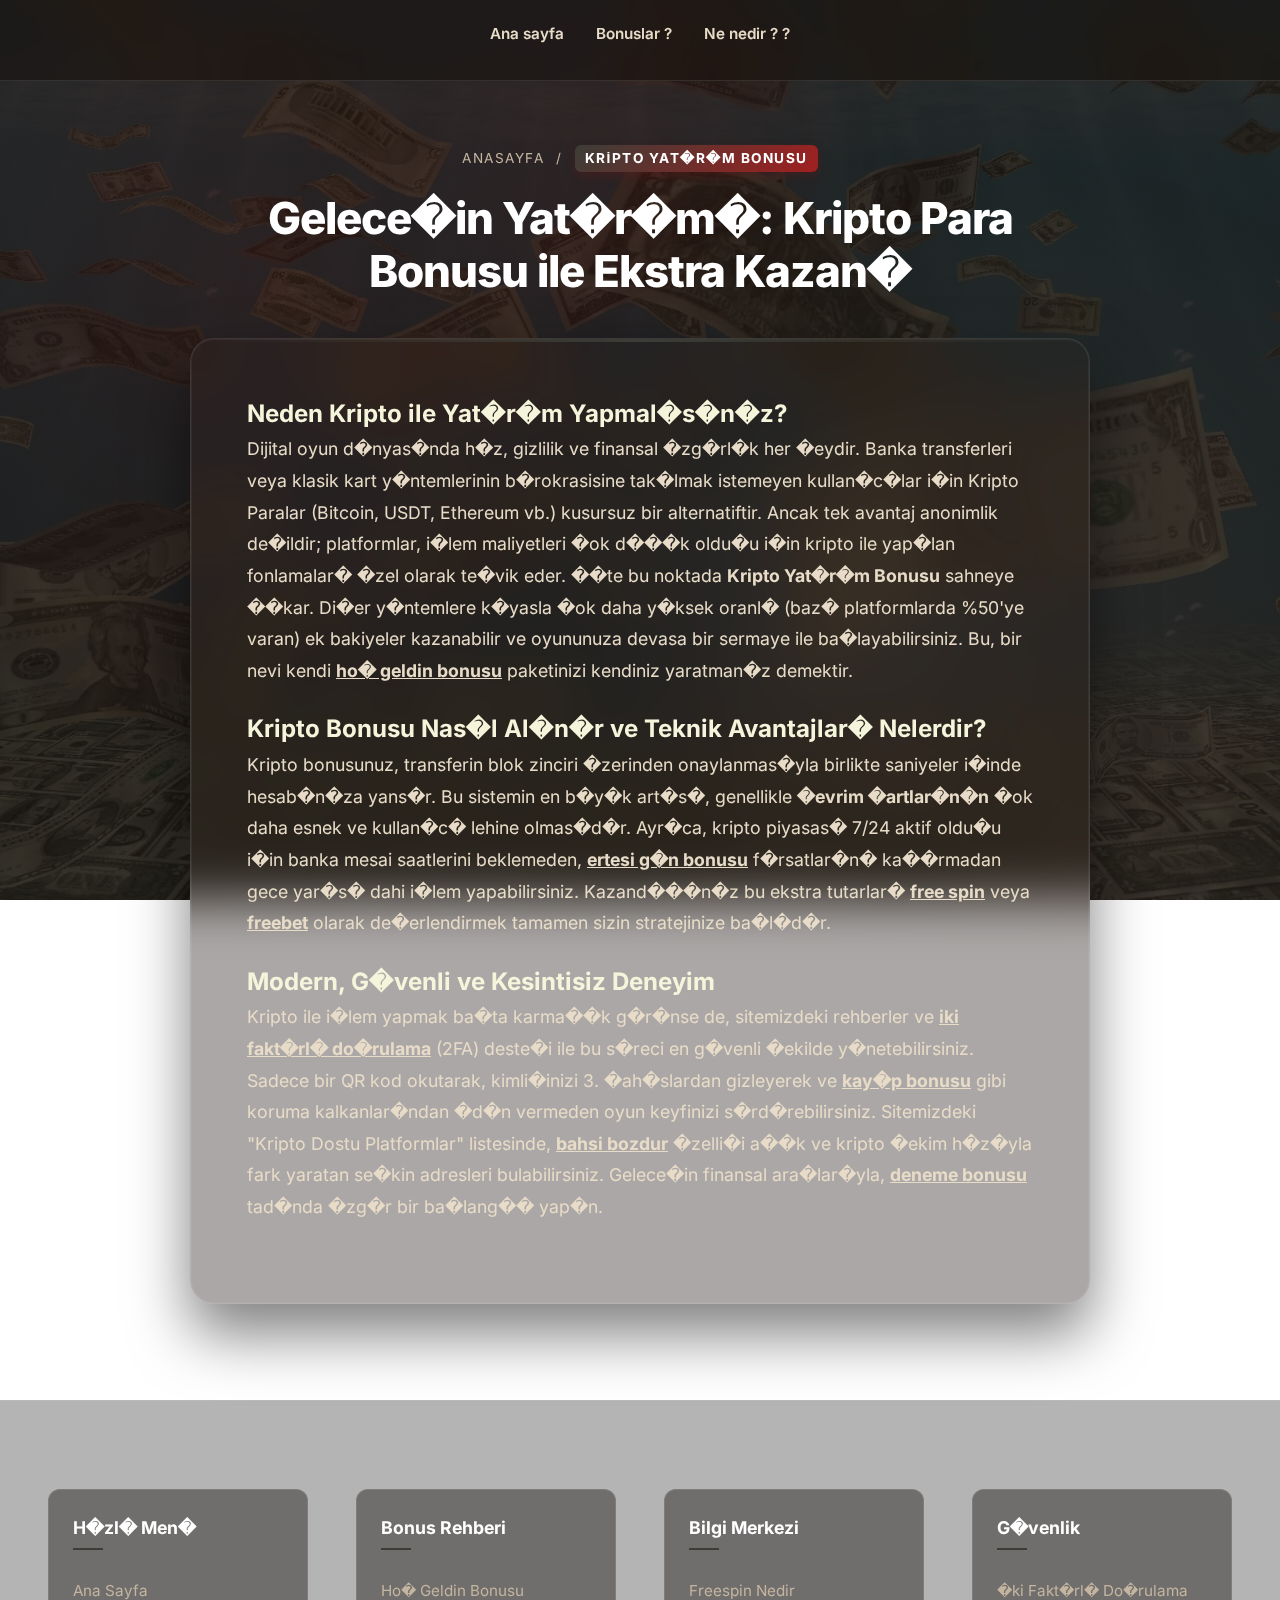
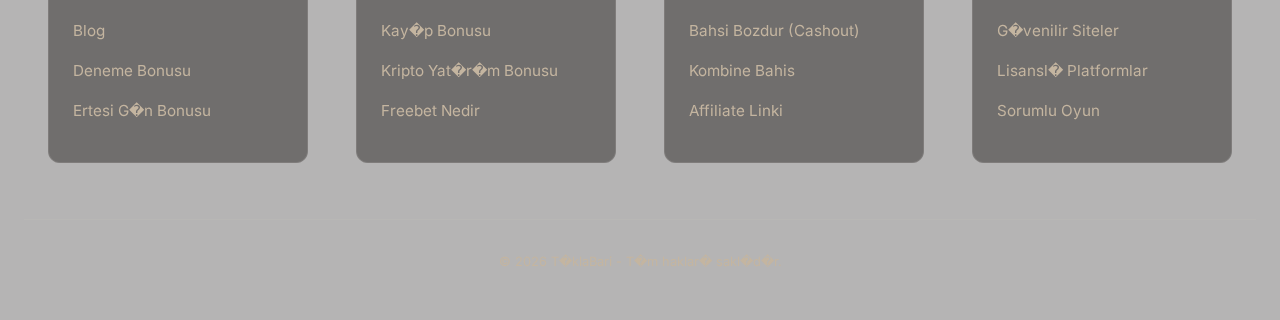
<file: blog/kripto-yatirim-bonusu/index.html>
<!DOCTYPE html>
<html lang="tr">

<!-- Google tag (gtag.js) -->

<script>
    window.dataLayer = window.dataLayer || [];
    function gtag() { dataLayer.push(arguments); }
    gtag('js', new Date());

    gtag('config', 'G-3WZNPPYZFP');
</script>
<!-- Google Tag Manager -->
<script>(function (w, d, s, l, i) {
        w[l] = w[l] || []; w[l].push({
            'gtm.start':
                new Date().getTime(), event: 'gtm.js'
        }); var f = d.getElementsByTagName(s)[0],
            j = d.createElement(s), dl = l != 'dataLayer' ? '&l=' + l : ''; j.async = true; j.src =
                'https://www.googletagmanager.com/gtm.js?id=' + i + dl; f.parentNode.insertBefore(j, f);
    })(window, document, 'script', 'dataLayer', 'GTM-T3QXRLGV');</script>
<!-- End Google Tag Manager -->
<meta charset="UTF-8">
<meta name="viewport"
    content="width=device-width, initial-scale=1.0, maximum-scale=5.0, user-scalable=yes, viewport-fit=cover">
<title>Kripto Yat�r�m Bonusu - Kripto bonusu veren siteler</title>
<meta name="description"
    content="Kripto para ile bahis yat�r�m� yaparak ekstra bonuslar kazan�n. G�venli ve h�zl� i�lem avantajlar�n� ke�fedin.">
<link rel="canonical" href="https://tiklabari.com/blog/kripto-yatirim-bonusu">
<link rel="stylesheet" href="/blog/blog-template.css">
</head>

<body>
    <!-- Google Tag Manager (noscript) -->
    <noscript><iframe src="https://www.googletagmanager.com/ns.html?id=GTM-T3QXRLGV" height="0" width="0"
            style="display:none;visibility:hidden"></iframe></noscript>
    <!-- End Google Tag Manager (noscript) -->
    <div class="bg-glow">
        <div class="glow-1"></div>
        <div class="glow-2"></div>
    </div>

    <!-- Navigation -->
    <nav class="nav-container">
        <ul class="nav-links">
            <li class="nav-item">
                <a href="/index.html" class="nav-link">Ana sayfa</a>
            </li>
            <li class="nav-item">
                <a href="#" class="nav-link">Bonuslar ?</a>
                <div class="dropdown-content">
                    <a href="/blog/deneme-bonusu/">Deneme bonusu</a>
                    <a href="/blog/ertesi-gun-bonusu/">Ertesi g�n bonusu</a>
                    <a href="/blog/hos-geldin-bonusu/">Ho� geldin bonusu</a>
                    <a href="/blog/kayip-bonusu/">Kay�p bonusu</a>
                    <a href="/blog/kripto-yatirim-bonusu/">Kripto yat�r�m bonusu</a>
                    <a href="/blog/freebet-nedir/">Freebet nedir</a>
                </div>
            </li>
            <li class="nav-item">
                <a href="#" class="nav-link">Ne nedir ? ?</a>
                <div class="dropdown-content">
                    <a href="/blog/free-spin-nedir/">Freespin nedir</a>
                    <a href="/blog/bahsi-bozdur-cashout/">Bahsi bozdur (Cashout) nedir</a>
                    <a href="/blog/kombine-bahis/">Kombine bahis nedir</a>
                    <a href="/blog/affiliate-linki-nedir/">Affiliate linki nedir</a>
                    <a href="/blog/iki-faktorlu-dogrulama/">�ki fakt�rl� do�rulama nedir</a>
                </div>
            </li>
        </ul>
    </nav>

    <!-- Page Header / Breadcrumb -->
    <header class="page-header">
        <div class="breadcrumb">
            <a href="/index.html" style="color: inherit; text-decoration: none;">Anasayfa</a>
            <span>/</span>
            <span class="breadcrumb-active">Kripto Yat�r�m Bonusu</span>
        </div>
        <h1>Gelece�in Yat�r�m�: Kripto Para Bonusu ile Ekstra Kazan�</h1>
    </header>

    <!-- Content Area -->
    <main class="content-wrapper">
        <article>
            <h2>Neden Kripto ile Yat�r�m Yapmal�s�n�z?</h2>
            <p>
                Dijital oyun d�nyas�nda h�z, gizlilik ve finansal �zg�rl�k her �eydir. Banka transferleri veya klasik
                kart y�ntemlerinin b�rokrasisine tak�lmak istemeyen kullan�c�lar i�in Kripto Paralar (Bitcoin, USDT,
                Ethereum vb.) kusursuz bir alternatiftir. Ancak tek avantaj anonimlik de�ildir; platformlar, i�lem
                maliyetleri �ok d���k oldu�u i�in kripto ile yap�lan fonlamalar� �zel olarak te�vik eder. ��te bu
                noktada <strong>Kripto Yat�r�m Bonusu</strong> sahneye ��kar. Di�er y�ntemlere k�yasla �ok daha y�ksek
                oranl� (baz� platformlarda %50'ye varan) ek bakiyeler kazanabilir ve oyununuza devasa bir sermaye ile
                ba�layabilirsiniz. Bu, bir nevi kendi <a href="/blog/hos-geldin-bonusu/"><strong>ho� geldin
                        bonusu</strong></a> paketinizi kendiniz yaratman�z demektir.
            </p>

            <h2>Kripto Bonusu Nas�l Al�n�r ve Teknik Avantajlar� Nelerdir?</h2>
            <p>
                Kripto bonusunuz, transferin blok zinciri �zerinden onaylanmas�yla birlikte saniyeler i�inde hesab�n�za
                yans�r. Bu sistemin en b�y�k art�s�, genellikle <strong>�evrim �artlar�n�n</strong> �ok daha esnek ve
                kullan�c� lehine olmas�d�r. Ayr�ca, kripto piyasas� 7/24 aktif oldu�u i�in banka mesai saatlerini
                beklemeden, <a href="/blog/ertesi-gun-bonusu/"><strong>ertesi g�n bonusu</strong></a> f�rsatlar�n�
                ka��rmadan gece yar�s� dahi i�lem yapabilirsiniz. Kazand���n�z bu ekstra tutarlar� <a
                    href="/blog/free-spin-nedir/"><strong>free spin</strong></a> veya <a
                    href="/blog/freebet-nedir/"><strong>freebet</strong></a> olarak de�erlendirmek tamamen sizin
                stratejinize ba�l�d�r.
            </p>

            <h2>Modern, G�venli ve Kesintisiz Deneyim</h2>
            <p>
                Kripto ile i�lem yapmak ba�ta karma��k g�r�nse de, sitemizdeki rehberler ve <a
                    href="/blog/iki-faktorlu-dogrulama/"><strong>iki fakt�rl� do�rulama</strong></a> (2FA) deste�i ile
                bu s�reci en g�venli �ekilde y�netebilirsiniz. Sadece bir QR kod okutarak, kimli�inizi 3. �ah�slardan
                gizleyerek ve <a href="/blog/kayip-bonusu/"><strong>kay�p bonusu</strong></a> gibi koruma kalkanlar�ndan
                �d�n vermeden oyun keyfinizi s�rd�rebilirsiniz. Sitemizdeki "Kripto Dostu Platformlar" listesinde, <a
                    href="/blog/bahsi-bozdur-cashout/"><strong>bahsi bozdur</strong></a> �zelli�i a��k ve kripto �ekim
                h�z�yla fark yaratan se�kin adresleri bulabilirsiniz. Gelece�in finansal ara�lar�yla, <a
                    href="/blog/deneme-bonusu/"><strong>deneme bonusu</strong></a> tad�nda �zg�r bir ba�lang�� yap�n.
            </p>
        </article>
    </main>

    <!-- Footer -->
    <footer>
        <div class="footer-grid">
            <div class="footer-col">
                <div class="footer-title">H�zl� Men�</div>
                <ul>
                    <li><a href="/index.html">Ana Sayfa</a></li>
                    <li><a href="/blog/">Blog</a></li>
                    <li><a href="/blog/deneme-bonusu/">Deneme Bonusu</a></li>
                    <li><a href="/blog/ertesi-gun-bonusu/">Ertesi G�n Bonusu</a></li>
                </ul>
            </div>
            <div class="footer-col">
                <div class="footer-title">Bonus Rehberi</div>
                <ul>
                    <li><a href="/blog/hos-geldin-bonusu/">Ho� Geldin Bonusu</a></li>
                    <li><a href="/blog/kayip-bonusu/">Kay�p Bonusu</a></li>
                    <li><a href="/blog/kripto-yatirim-bonusu/">Kripto Yat�r�m Bonusu</a></li>
                    <li><a href="/blog/freebet-nedir/">Freebet Nedir</a></li>
                </ul>
            </div>
            <div class="footer-col">
                <div class="footer-title">Bilgi Merkezi</div>
                <ul>
                    <li><a href="/blog/free-spin-nedir/">Freespin Nedir</a></li>
                    <li><a href="/blog/bahsi-bozdur-cashout/">Bahsi Bozdur (Cashout)</a></li>
                    <li><a href="/blog/kombine-bahis/">Kombine Bahis</a></li>
                    <li><a href="/blog/affiliate-linki-nedir/">Affiliate Linki</a></li>
                </ul>
            </div>
            <div class="footer-col">
                <div class="footer-title">G�venlik</div>
                <ul>
                    <li><a href="/blog/iki-faktorlu-dogrulama/">�ki Fakt�rl� Do�rulama</a></li>
                    <li><a href="/index.html">G�venilir Siteler</a></li>
                    <li><a href="/index.html">Lisansl� Platformlar</a></li>
                    <li><a href="/index.html">Sorumlu Oyun</a></li>
                </ul>
            </div>
        </div>
        <div
            style="text-align: center; margin-top: 3rem; font-size: 0.8rem; border-top: 1px solid rgba(255,255,220,0.05); padding-top: 2rem;">
            &copy; 2026 T�klaBari - T�m haklar� sakl�d�r.
        </div>
    </footer>
    <script src="../blog-dropdown.js"></script>
</body>

</html>
</file>
<file: blog/blog-template.css>
@font-face {
    font-family: 'Inter';
    src: url('../assets/fonts/inter-v20-latin-400.woff2') format('woff2');
    font-weight: 400;
    font-style: normal;
    font-display: swap;
}

@font-face {
    font-family: 'Inter';
    src: url('../assets/fonts/inter-v20-latin-500.woff2') format('woff2');
    font-weight: 500;
    font-style: normal;
    font-display: swap;
}

@font-face {
    font-family: 'Inter';
    src: url('../assets/fonts/inter-v20-latin-600.woff2') format('woff2');
    font-weight: 600;
    font-style: normal;
    font-display: swap;
}

@font-face {
    font-family: 'Inter';
    src: url('../assets/fonts/inter-v20-latin-700.woff2') format('woff2');
    font-weight: 700;
    font-style: normal;
    font-display: swap;
}

@font-face {
    font-family: 'Inter';
    src: url('../assets/fonts/inter-v20-latin-800.woff2') format('woff2');
    font-weight: 800;
    font-style: normal;
    font-display: swap;
}

:root {
    /* Site colors from index.html overrides */
    --color-primary-main: #3C3D37;
    --color-primary-dark: #5a7164;
    --color-primary-light: #A0826D;
    --color-accent-main: #f59e0b;
    --color-background-main: #1A1612;
    --color-background-card: #2A2420;
    --color-background-alt: #3D342E;
    --color-text-main: #F5F5DC;
    --color-text-secondary: #E8DCC8;
    --color-text-muted: #C4B5A0;

    /* Spacing & Radius */
    --radius-md: 0.5rem;
    --radius-lg: 0.75rem;
    --radius-xl: 1rem;
    --radius-2xl: 1.5rem;
    --shadow-lg: 0 10px 15px -3px rgba(0, 0, 0, 0.4);
}

* {
    box-sizing: border-box;
    margin: 0;
    padding: 0;
    font-family: 'Inter', -apple-system, BlinkMacSystemFont, Segoe UI, Roboto, sans-serif;
}

body {
    background: linear-gradient(rgba(26, 22, 18, 0.88), rgba(26, 22, 18, 0.88)), url('../money.webp');
    background-size: cover;
    background-position: center;
    background-attachment: fixed;
    color: var(--color-text-main);
    line-height: 1.6;
    overflow-x: hidden;
    min-height: 100vh;
}

/* Background Effects */
.bg-glow {
    position: fixed;
    inset: 0;
    pointer-events: none;
    z-index: -1;
    overflow: hidden;
    background: radial-gradient(circle at 20% 30%, rgba(119, 23, 23, 0.15), transparent 40%),
        radial-gradient(circle at 80% 70%, rgba(160, 130, 109, 0.1), transparent 40%);
}

.glow-1 {
    position: absolute;
    top: -10%;
    left: 30%;
    width: 40vw;
    height: 40vw;
    background: radial-gradient(circle, rgba(119, 23, 23, 0.2), transparent 70%);
    filter: blur(80px);
    animation: float 20s infinite alternate ease-in-out;
}

.glow-2 {
    position: absolute;
    bottom: 10%;
    right: 20%;
    width: 30vw;
    height: 30vw;
    background: radial-gradient(circle, rgba(160, 130, 109, 0.15), transparent 70%);
    filter: blur(60px);
    animation: float 25s infinite alternate-reverse ease-in-out;
}

@keyframes float {
    0% {
        transform: translate(0, 0) rotate(0deg);
    }

    100% {
        transform: translate(100px, 50px) rotate(30deg);
    }
}

/* Navigation */
.nav-container {
    position: sticky;
    top: 0;
    z-index: 1000;
    background: rgba(26, 22, 18, 0.7);
    backdrop-filter: blur(20px) saturate(180%);
    -webkit-backdrop-filter: blur(20px) saturate(180%);
    border-bottom: 1px solid rgba(255, 255, 255, 0.1);
    padding: 0.85rem 1rem;
}

.nav-links {
    max-width: 1200px;
    margin: 0 auto;
    display: flex;
    gap: 2rem;
    list-style: none;
    justify-content: center;
}

.nav-item {
    position: relative;
    padding-bottom: 0.75rem;
    /* Hover alanını genişlet */
}

.nav-link {
    color: var(--color-text-secondary);
    text-decoration: none;
    font-weight: 600;
    font-size: 0.95rem;
    transition: all 0.3s ease;
    padding: 0.5rem 0;
    display: block;
    cursor: pointer;
}

.nav-link:hover {
    color: #fff;
    text-shadow: 0 0 10px rgba(255, 255, 255, 0.3);
}

/* Dropdown */
.dropdown-content {
    display: none;
    position: absolute;
    top: 100%;
    left: 50%;
    transform: translateX(-50%);
    background: rgba(42, 36, 32, 0.8);
    backdrop-filter: blur(15px);
    -webkit-backdrop-filter: blur(15px);
    min-width: 220px;
    border-radius: var(--radius-lg);
    box-shadow: 0 20px 40px rgba(0, 0, 0, 0.6), inset 0 0 0 1px rgba(255, 255, 255, 0.05);
    border: 1px solid rgba(255, 255, 255, 0.1);
    overflow: hidden;
    padding-top: 0.75rem;
    /* Margin yerine padding kullan */
    z-index: 1001;
}

.dropdown-content a {
    color: var(--color-text-secondary);
    padding: 0.9rem 1.25rem;
    text-decoration: none;
    display: block;
    font-size: 0.9rem;
    transition: all 0.3s ease;
    border-bottom: 1px solid rgba(255, 255, 255, 0.03);
}

.dropdown-content a:first-child {
    padding-top: 1.2rem;
    /* İlk elemana ekstra padding */
}

.dropdown-content a:last-child {
    border-bottom: none;
}

.dropdown-content a:hover {
    background: linear-gradient(90deg, var(--color-primary-main), var(--color-primary-dark));
    color: #fff;
    padding-left: 1.5rem;
}

.nav-item:hover .dropdown-content,
.nav-item.active .dropdown-content {
    display: block;
    animation: slideDownFade 0.3s ease;
}

/* Breadcrumb / Page Title */
.page-header {
    max-width: 900px;
    margin: 4rem auto 2.5rem;
    padding: 0 1.5rem;
    text-align: center;
}

.breadcrumb {
    font-size: 0.85rem;
    color: var(--color-text-muted);
    margin-bottom: 1.25rem;
    display: flex;
    align-items: center;
    justify-content: center;
    gap: 0.75rem;
    text-transform: uppercase;
    letter-spacing: 1.5px;
}

.breadcrumb-active {
    color: #fff;
    background: linear-gradient(135deg, var(--color-primary-main), #a02020);
    padding: 3px 10px;
    border-radius: 6px;
    font-weight: 700;
    box-shadow: 0 4px 10px rgba(119, 23, 23, 0.3);
}

/* Main Content Wrapper */
.content-wrapper {
    max-width: 900px;
    margin: 0 auto 6rem;
    padding: 3.5rem;
    background: rgba(42, 36, 32, 0.4);
    backdrop-filter: blur(25px) saturate(150%);
    -webkit-backdrop-filter: blur(25px) saturate(150%);
    border-radius: var(--radius-2xl);
    border: 1px solid rgba(255, 255, 255, 0.1);
    box-shadow: 0 30px 60px rgba(0, 0, 0, 0.5), inset 0 0 0 1px rgba(255, 255, 255, 0.05);
    position: relative;
    overflow: hidden;
}

.content-wrapper::before {
    content: '';
    position: absolute;
    top: 0;
    left: 0;
    right: 0;
    height: 3px;
    background: linear-gradient(90deg, transparent, var(--color-primary-main), transparent);
}

h1 {
    font-size: 2.75rem;
    margin-bottom: 2.5rem;
    font-weight: 800;
    line-height: 1.2;
    color: #fff;
    letter-spacing: -1px;
}

p {
    margin-bottom: 1.5rem;
    color: var(--color-text-secondary);
    font-size: 1.1rem;
    line-height: 1.8;
}

article a {
    color: inherit;
    text-decoration: underline;
    transition: opacity 0.3s ease;
}

article a:hover {
    opacity: 0.8;
}

/* Footer Styles */
footer {
    background: rgba(10, 8, 5, 0.3);
    backdrop-filter: blur(5px) saturate(150%);
    -webkit-backdrop-filter: blur(25px) saturate(150%);
    border-top: 1px solid rgba(255, 255, 255, 0.08);
    padding: 5rem 1.5rem 3rem;
    color: var(--color-text-muted);
    margin-top: 4rem;
}

.footer-grid {
    max-width: 1200px;
    margin: 0 auto;
    display: grid;
    grid-template-columns: repeat(auto-fit, minmax(220px, 1fr));
    gap: 2rem;
}

.footer-col {
    border: 1px solid rgba(255, 255, 255, 0.1);
    border-radius: 0.75rem;
    padding: 1.5rem;
    margin: 0.5rem;
    background: rgba(42, 36, 32, 0.2);
    backdrop-filter: blur(10px);
    -webkit-backdrop-filter: blur(10px);
    transition: all 0.3s ease;
}

.footer-col:hover {
    border-color: rgba(255, 255, 255, 0.2);
    background: rgba(42, 36, 32, 0.3);
}

.footer-col .footer-title {
    color: #fff;
    margin-bottom: 1.75rem;
    font-size: 1.1rem;
    font-weight: 700;
    position: relative;
    padding-bottom: 0.5rem;
}

.footer-col .footer-title::after {
    content: '';
    position: absolute;
    bottom: 0;
    left: 0;
    width: 30px;
    height: 2px;
    background: var(--color-primary-main);
}

.footer-col ul {
    list-style: none;
}

.footer-col ul li {
    margin-bottom: 0.9rem;
}

.footer-col ul li a {
    color: var(--color-text-muted);
    text-decoration: none;
    font-size: 0.95rem;
    transition: all 0.3s ease;
    display: inline-block;
}

.footer-col ul li a:hover {
    color: var(--color-primary-light);
    transform: translateX(5px);
}

/* Animations */
@keyframes slideDownFade {
    from {
        opacity: 0;
        transform: translate(-50%, 15px);
    }

    to {
        opacity: 1;
        transform: translate(-50%, 0);
    }
}

@media (max-width: 768px) {
    body {
        background: linear-gradient(rgba(26, 22, 18, 0.9), rgba(26, 22, 18, 0.9)), url('../dollars.jfif');
        background-size: cover;
        background-position: center;
        background-attachment: fixed;
    }

    .nav-container {
        padding: 0.75rem 0.5rem;
    }

    .nav-links {
        gap: 1.25rem;
        justify-content: space-around;
    }

    .nav-link {
        font-size: 0.85rem;
    }

    .dropdown-content {
        min-width: 180px;
    }

    .content-wrapper {
        margin: 1.5rem 1rem;
        padding: 2rem 1.5rem;
        border-radius: 1.25rem;
    }

    h1 {
        font-size: 1.85rem;
        margin-bottom: 1.5rem;
    }

    p {
        font-size: 1rem;
    }

    .footer-grid {
        grid-template-columns: 1fr 1fr;
        gap: 1rem;
    }

    .footer-col {
        margin: 0.25rem;
        padding: 1rem;
    }

    .page-header {
        margin-top: 2.5rem;
    }
}

@media (max-width: 480px) {
    .footer-grid {
        grid-template-columns: 1fr;
        text-align: center;
        gap: 0.75rem;
    }

    .footer-col {
        margin: 0.25rem;
        padding: 1rem;
    }

    .footer-col .footer-title::after {
        left: 50%;
        transform: translateX(-50%);
    }
}
</file>
